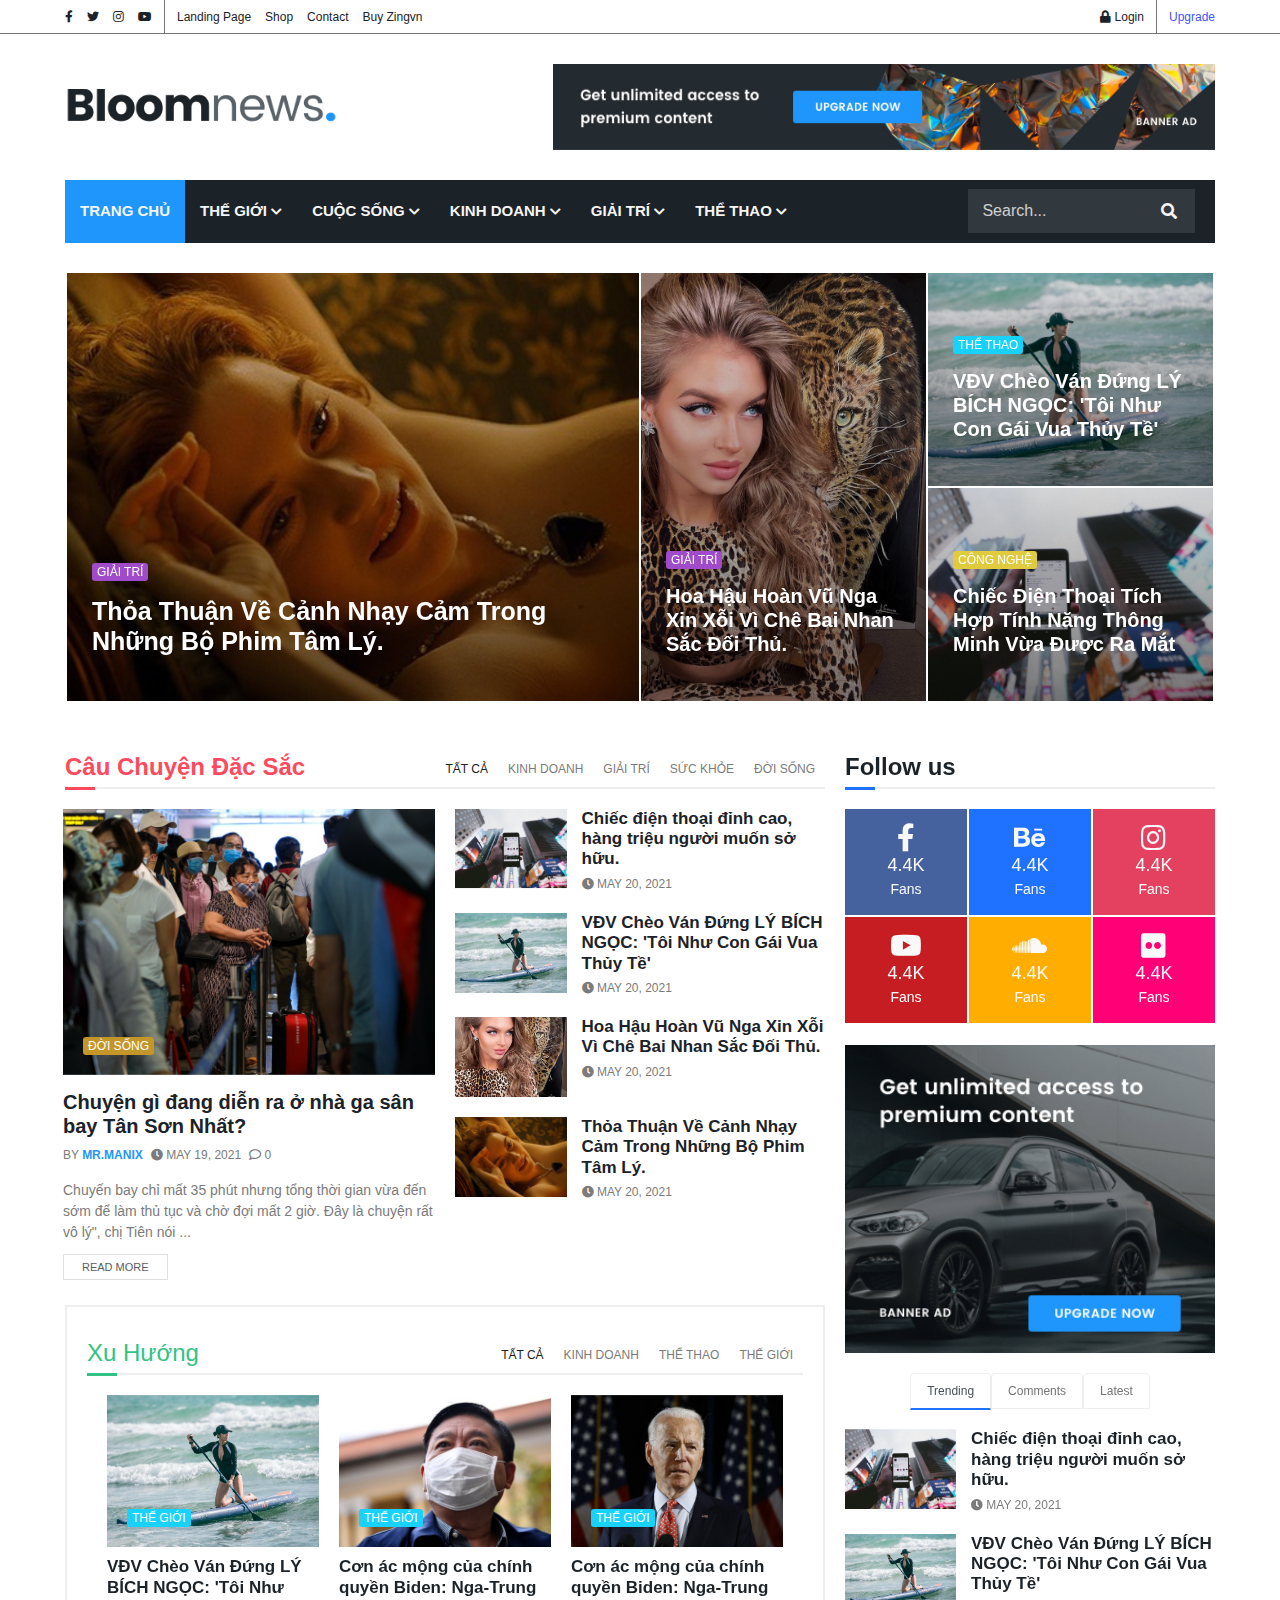
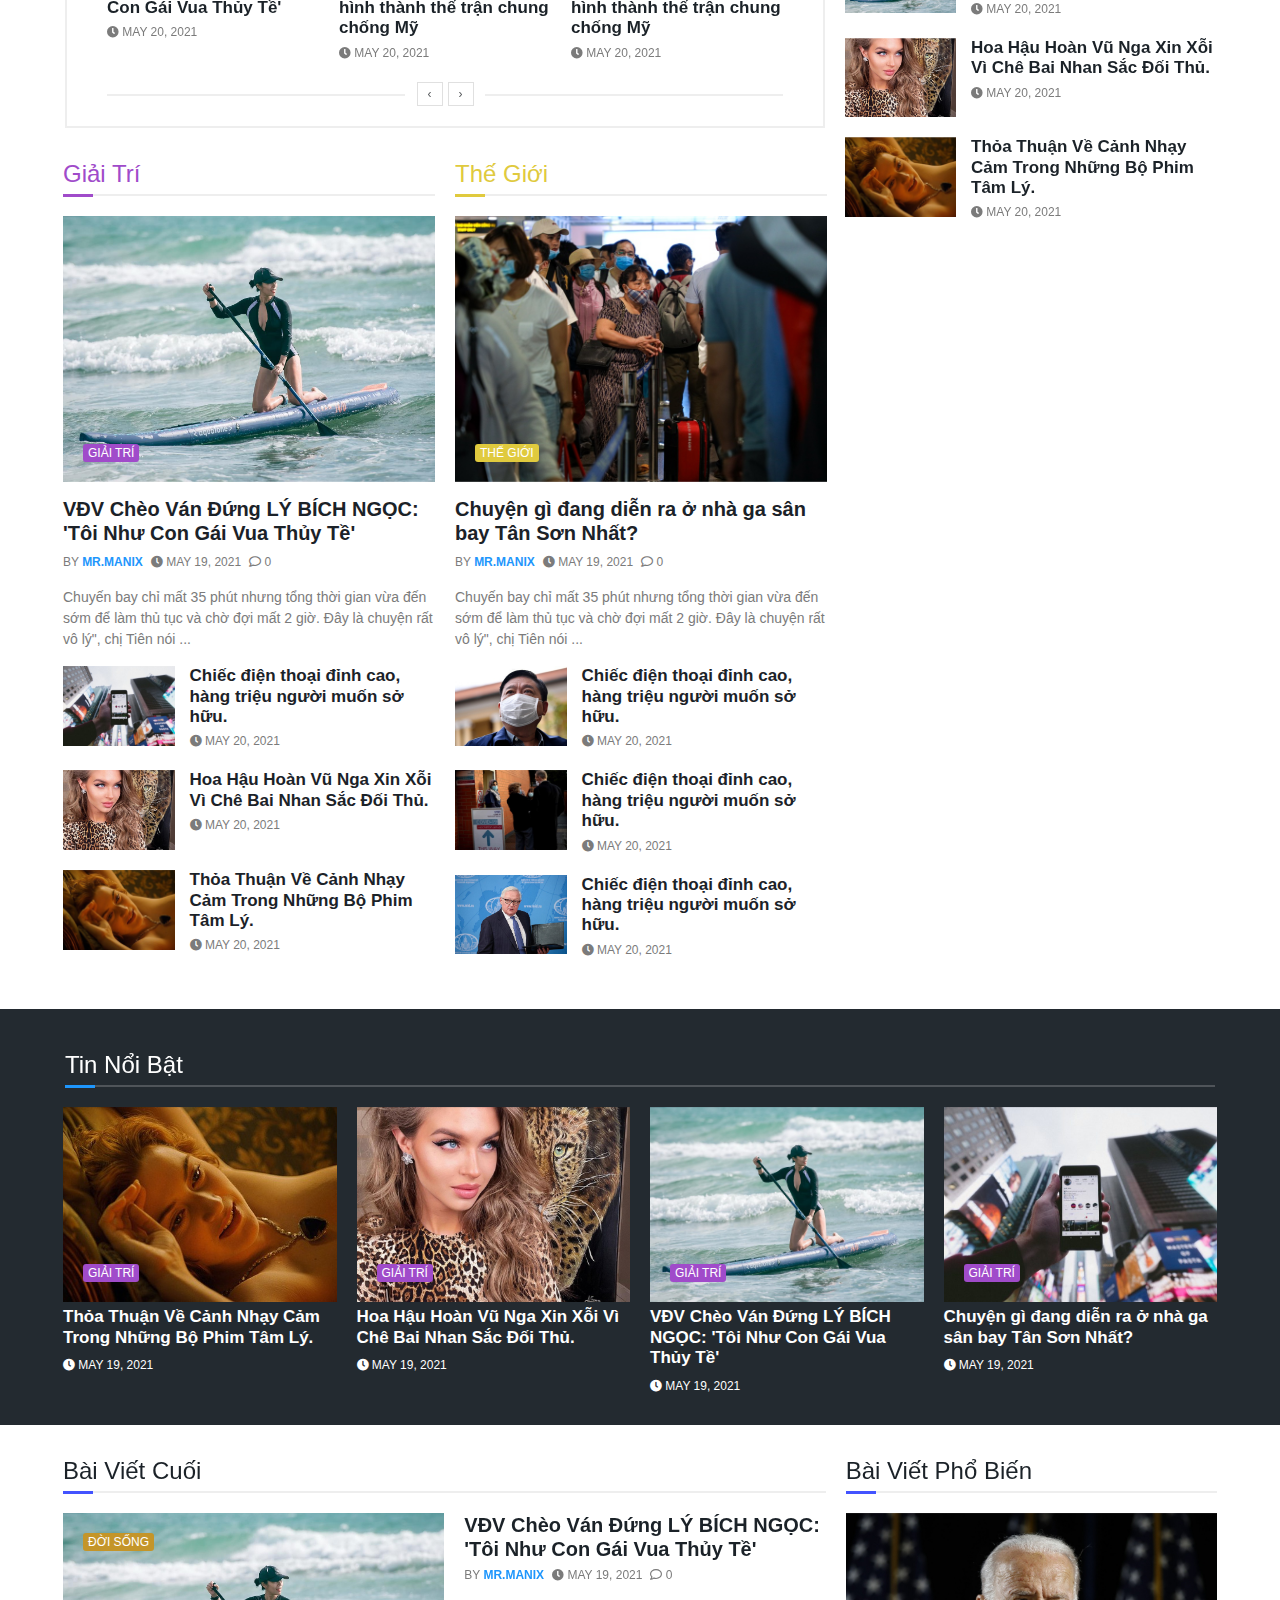
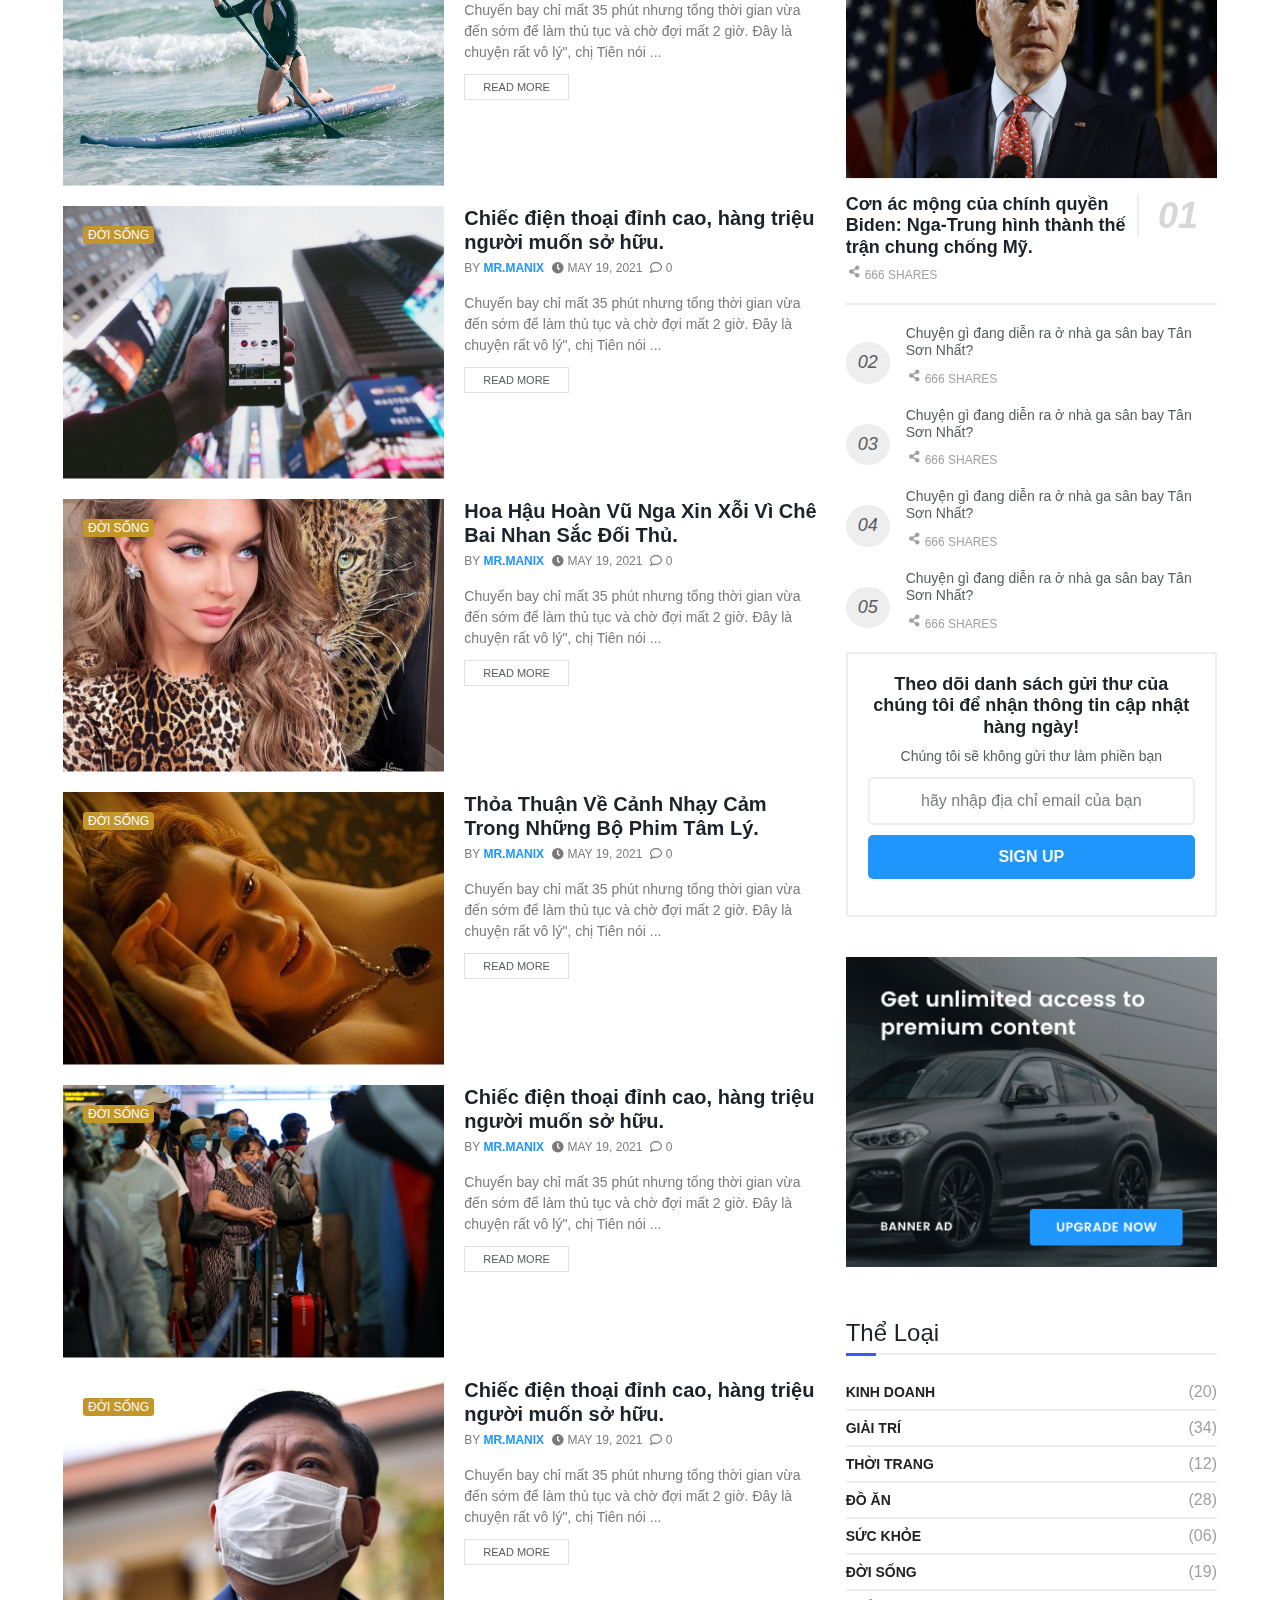
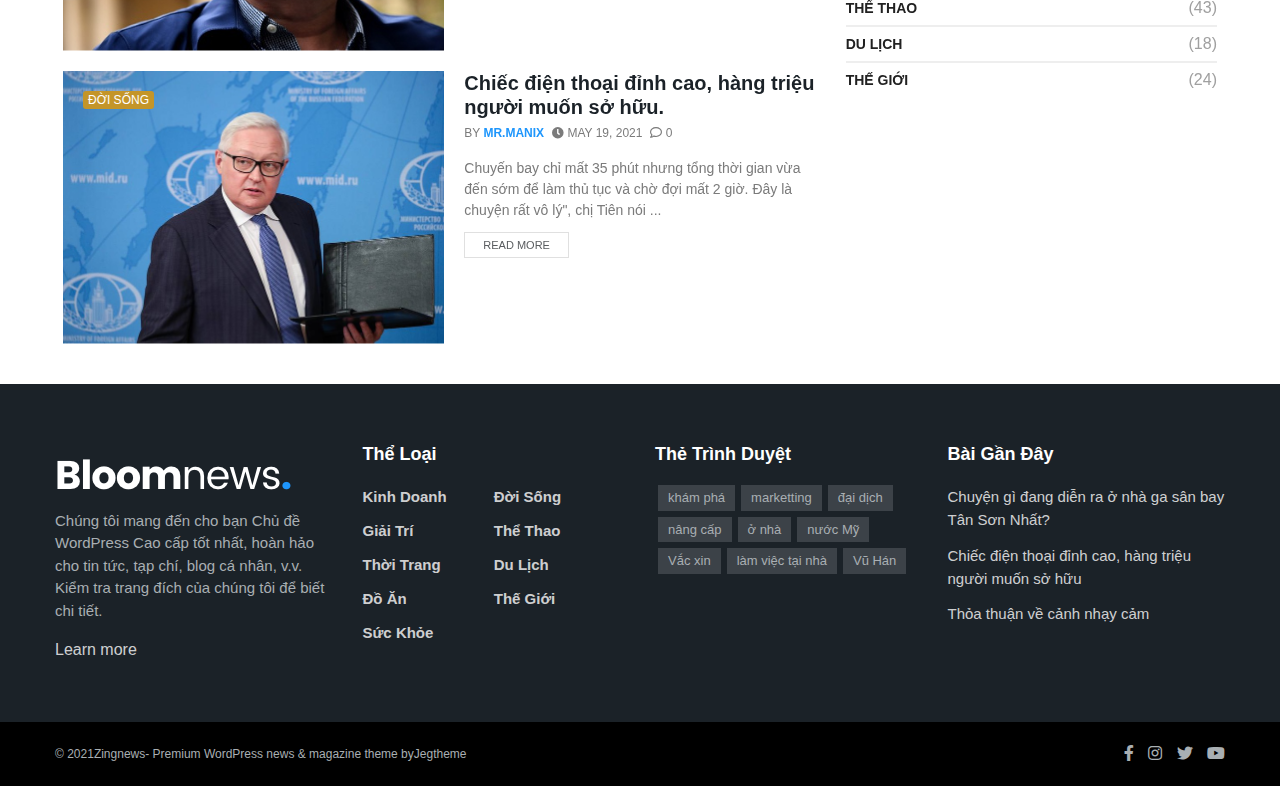
<file: index.html>
<html lang="en">
<head>
    <meta charset="UTF-8">
    <meta http-equiv="X-UA-Compatible" content="IE=edge">
    <meta name="viewport" content="width=device-width, initial-scale=1.0">
    <title>Document</title>
    <link rel="stylesheet" href="css/all.min.css">
    <link rel="stylesheet" href="css/bootstrap.min.css">
    <link rel="stylesheet" href="css/jquery.fancybox.min.css">
    <link rel="stylesheet" href="css/owl.carousel.min.css">
    <link rel="stylesheet" href="css/style.css">
    <link rel="stylesheet" href="css/reponsive.css">

</head>
<body>
    <header class="header">
        <div class="top-header">
            <div class="container">
                <div class="row">
                    <div class="top-menu d-flex justify-content-between  align-items-center">
                        <div class="col-lg-6">
                            <div class="d-flex">
                                <div class="list-icon-menu d-flex align-items-center">
                                    <a href="https://www.facebook.com/" target="_blank">
                                        <i class="fab fa-facebook-f"></i>
                                    </a>
                                    <a href="https://www.twitter.com/" target="_blank">
                                        <i class="fab fa-twitter"></i>
                                    </a>
                                    <a href="https://www.instagram.com/" target="_blank">
                                        <i class="fab fa-instagram"></i>
                                    </a>
                                    <a href="https://www.youtube.com/" target="_blank">
                                        <i class="fab fa-youtube"></i>
                                    </a>
                                </div>
                                <div class="menu-list d-flex">
                                    <ul class="nav-menu d-flex align-items-center">
                                        <li>
                                            <a href="#">Landing Page</a>
                                        </li>
                                        <li>
                                            <a href="#">Shop</a>
                                        </li>
                                        <li>
                                            <a href="#">Contact</a>
                                        </li>
                                        <li>
                                            <a href="#">Buy Zingvn</a>
                                        </li>
                                    </ul>
                                </div>
                            </div>
                        </div>
                        <div class="col-lg-6">
                            <div class="menu-left d-flex">
                                <div class="login d-flex align-items-center">
                                    <a href="#">
                                        <i class="fas fa-lock"></i><span> Login</span>
                                    </a>
                                </div>
                                <div class="upgrade d-flex align-items-center">
                                    <a href="#">Upgrade</a>
                                </div>
                            </div>
                        </div>
                    </div>
                </div>
            </div>
        </div>
        <div class="header-menu">
            <div class="container">
                <div class="row">
                    <div class="mid-header d-flex justify-content-between align-items-center">
                        <div class="col-lg-3">
                            <div class="logo">
                                <a href="index.html"><img src="images/logo.png" alt="logo"></a>
                            </div>
                        </div>
                        <div class="col-lg-7">
                            <div class="ad-header">
                                <a href="#"><img src="images/ad-header.jpg" alt="ad"></a>
                            </div>
                        </div>
                    </div>
                </div>
            </div>
            <div class="container">
                <div class="row">
                  <div class="col-lg-12">
                    <nav class="navbar navbar-expand-lg navbar-light">
                        <div class="container-fluid d-flex align-items-center">
                          <button class="navbar-toggler" type="button" data-bs-toggle="collapse" data-bs-target="#navbarSupportedContent" aria-controls="navbarSupportedContent" aria-expanded="false" aria-label="Toggle navigation">
                            <span><i class="fas fa-bars icon-mb"></i></span>
                          </button>
                          <a class="navbar-brand" href="index.html">
                            <img src="images/logo_footer.png" alt="logo-mb">
                          </a>
                          <button class="navbar-toggler" type="button" data-bs-toggle="collapse" data-bs-target="#search" aria-controls="search" aria-expanded="false" aria-label="Toggle navigation">
                            <span><i class="fas fa-search icon-mb"></i></span>
                          </button>
                          <div class="overlay-menu">
                          </div>
                          <div class="close-menu">
                            <i class="fas fa-times"></i>
                          </div>
                            <div class="collapse navbar-collapse menu-mb" id="navbarSupportedContent">
                              <ul class=" navbar-nav me-auto mb-2 mb-lg-0">
                                <li class="nav-item">
                                  <a class="nav-link active" aria-current="page" href="#">TRANG CHỦ</a>
                                </li>
                                <li class="nav-item drop-down">
                                  <a class="nav-link" href="#" id="navbarDropdown" role="button" data-bs-toggle="dropdown" aria-expanded="false">
                                    <span>THẾ GIỚI </span><i class="fas fa-chevron-down"></i>
                                  </a>
                                  <div class="sub-menu">
                                    <div class="owl-carousel owl-menu  owl-theme">
                                      <div class="item">
                                          <a href="#" class="paddinga"><img src="images/news-02.jpg" alt=""></a>
                                          <a href="#">
                                            Cơn ác mộng của chính quyền Biden: Nga-Trung hình thành thế trận chung chống Mỹ.
                                          </a>
                                      </div> 
                                      <div class="item">
                                        <a href="#" class="paddinga"><img src="images/news-1.jpg" alt=""></a>
                                        <a href="#">
                                          Nga cảnh báo phương Tây biến Ukraine thành 'thùng thuốc súng'
                                        </a>
                                      </div>
                                      <div class="item">
                                        <a href="#" class="paddinga"><img src="images/news-03.jpg" alt=""></a>
                                        <a href="#">
                                          Phát hiện mới về bệnh nhân Covid-19
                                        </a>
                                      </div>
                                      <div class="item">
                                        <a href="#" class="paddinga"><img src="images/news-04.jpg" alt=""></a>
                                        <a href="#">
                                          Tổng thống Biden ra lệnh rút toàn bộ quân Mỹ khỏi Afghanistan                                        </a>
                                        </a>
                                      </div>
                                      <div class="item">
                                        <a href="#" class="paddinga"><img src="images/news-08.jpg" alt=""></a>
                                        <a href="#">
                                          Nga cảnh báo phương Tây biến Ukraine thành 'thùng thuốc súng'
                                        </a>
                                      </div>
                                    </div>
                                </div>
                              </li>
                                <li class="nav-item drop-down">
                                  <a class="nav-link" href="#" id="navbarDropdown" role="button" data-bs-toggle="dropdown" aria-expanded="false">
                                    <span>CUỘC SỐNG </span><i class="fas fa-chevron-down"></i>
                                  </a>
                                  <div class="sub-menu">
                                    <div class="row">
                                      <div class="col-lg-10">
                                        <div class="d-flex align-items-start">
                                          <div class="row">
                                            <div class="col-lg-3">
                                              <div class="nav-sub-menu nav flex-column nav-pills me-3" id="v-pills-tab" role="tablist" aria-orientation="vertical">
                                                <button class="nav-link active" id="v-pills-all-tab" data-bs-toggle="pill" data-bs-target="#v-pills-all" type="button" role="tab" aria-controls="v-pills-all" aria-selected="true">TẤT CẢ</button>
                                                <button class="nav-link" id="v-pills-fashion-tab" data-bs-toggle="pill" data-bs-target="#v-pills-fashion" type="button" role="tab" aria-controls="v-pills-fashion" aria-selected="false">THỜI TRANG</button>
                                                <button class="nav-link" id="v-pills-food-tab" data-bs-toggle="pill" data-bs-target="#v-pills-food" type="button" role="tab" aria-controls="v-pills-food" aria-selected="false">ĐỒ ĂN</button>
                                                <button class="nav-link" id="v-pills-heath-tab" data-bs-toggle="pill" data-bs-target="#v-pills-heath" type="button" role="tab" aria-controls="v-pills-heath" aria-selected="false">SỨC KHỎE</button>
                                                <button class="nav-link" id="v-pills-travel-tab" data-bs-toggle="pill" data-bs-target="#v-pills-travel" type="button" role="tab" aria-controls="v-pills-travel" aria-selected="false">DU LỊCH</button>
                                              </div>
                                            </div>
                                            <div class="col-lg-9">
                                              <div class="tab-content" id="v-pills-tabContent">
                                                <div class="tab-pane fade show active" id="v-pills-all" role="tabpanel" aria-labelledby="v-pills-all-tab">
                                                  <div class="list-items">
                                                    <div class="row">
                                                    <div class="col-lg-4">
                                                      <div class="items-news">
                                                        <div class="news-img">
                                                          <a href="#" class="paddinga">
                                                            <img src="images/news-1.jpg" alt="">
                                                          </a>
                                                        </div>
                                                        <div class="news-title">
                                                          <a href="#">
                                                            Nga cảnh báo phương Tây biến Ukraine thành 'thùng thuốc súng'
                                                          </a>
                                                        </div>
                                                      </div>
                                                    </div>
                                                    <div class="col-lg-4">
                                                      <div class="items-news">
                                                        <div class="news-img">
                                                          <a href="#" class="paddinga">
                                                            <img src="images/news-02.jpg" alt="">
                                                          </a>
                                                        </div>
                                                        <div class="news-title">
                                                          <a href="#">
                                                            Cơn ác mộng của chính quyền Biden: Nga-Trung hình thành thế trận chung chống Mỹ.
                                                          </a>
                                                        </div>
                                                      </div>
                                                    </div>
                                                    <div class="col-lg-4">
                                                      <div class="items-news">
                                                        <div class="news-img">
                                                          <a href="#" class="paddinga">
                                                            <img src="images/news-03.jpg" alt="">
                                                          </a>
                                                        </div>
                                                        <div class="news-title">
                                                          <a href="#">
                                                            Nga cảnh báo phương Tây biến Ukraine thành 'thùng thuốc súng'
                                                          </a>
                                                        </div>
                                                      </div>
                                                    </div>
                                                    <div class="col-lg-4">
                                                      <div class="items-news">
                                                        <div class="news-img">
                                                          <a href="#" class="paddinga">
                                                            <img src="images/news-04.jpg" alt="">
                                                          </a>
                                                        </div>
                                                        <div class="news-title">
                                                          <a href="#">
                                                            Nga cảnh báo phương Tây biến Ukraine thành 'thùng thuốc súng'
                                                          </a>
                                                        </div>
                                                      </div>
                                                    </div>
                                                    <div class="col-lg-4">
                                                      <div class="items-news">
                                                        <div class="news-img">
                                                          <a href="#" class="paddinga">
                                                            <img src="images/news-08.jpg" alt="">
                                                          </a>
                                                        </div>
                                                        <div class="news-title">
                                                          <a href="#">
                                                            Nga cảnh báo phương Tây biến Ukraine thành 'thùng thuốc súng'
                                                          </a>
                                                        </div>
                                                      </div>
                                                    </div>
                                                    <div class="col-lg-4">
                                                      <div class="items-news">
                                                        <div class="news-img">
                                                          <a href="#" class="paddinga">
                                                            <img src="images/special-04.jpg" alt="">
                                                          </a>
                                                        </div>
                                                        <div class="news-title">
                                                          <a href="#">
                                                            Thỏa Thuận Về Cảnh Nhạy Cảm Trong Những Bộ Phim Tâm Lý.
                                                          </a>
                                                        </div>
                                                      </div>
                                                    </div>
                                                    </div>
                                                  </div>
                                              </div>
                                                <div class="tab-pane fade" id="v-pills-fashion" role="tabpanel" aria-labelledby="v-pills-fashion-tab">
                                                    <div class="list-items">
                                                      <div class="row">
                                                        <div class="col-lg-4">
                                                          <div class="items-news">
                                                            <div class="news-img">
                                                              <a href="#" class="paddinga">
                                                                <img src="images/news-1.jpg" alt="">
                                                              </a>
                                                            </div>
                                                            <div class="news-title">
                                                              <a href="#">
                                                                Nga cảnh báo phương Tây biến Ukraine thành 'thùng thuốc súng'
                                                              </a>
                                                            </div>
                                                          </div>
                                                        </div>
                                                        <div class="col-lg-4">
                                                          <div class="items-news">
                                                            <div class="news-img">
                                                              <a href="#" class="paddinga">
                                                                <img src="images/news-02.jpg" alt="">
                                                              </a>
                                                            </div>
                                                            <div class="news-title">
                                                              <a href="#">
                                                                Cơn ác mộng của chính quyền Biden: Nga-Trung hình thành thế trận chung chống Mỹ.
                                                              </a>
                                                            </div>
                                                          </div>
                                                        </div>
                                                        <div class="col-lg-4">
                                                          <div class="items-news">
                                                            <div class="news-img">
                                                              <a href="#" class="paddinga">
                                                                <img src="images/special-01.jpg" alt="">
                                                              </a>
                                                            </div>
                                                            <div class="news-title">
                                                              <a href="#">
                                                                Nga cảnh báo phương Tây biến Ukraine thành 'thùng thuốc súng'
                                                              </a>
                                                            </div>
                                                          </div>
                                                        </div>
                                                        <div class="col-lg-4">
                                                          <div class="items-news">
                                                            <div class="news-img">
                                                              <a href="#" class="paddinga">
                                                                <img src="images/special-02.jpg" alt="">
                                                              </a>
                                                            </div>
                                                            <div class="news-title">
                                                              <a href="#">
                                                                VĐV Chèo Ván Đứng LÝ BÍCH NGỌC: 'Tôi Như Con Gái Vua Thủy Tề'
                                                              </a>
                                                            </div>
                                                          </div>
                                                        </div>
                                                        <div class="col-lg-4">
                                                          <div class="items-news">
                                                            <div class="news-img">
                                                              <a href="#" class="paddinga">
                                                                <img src="images/special-04.jpg" alt="">
                                                              </a>
                                                            </div>
                                                            <div class="news-title">
                                                              <a href="#">
                                                                Thỏa Thuận Về Cảnh Nhạy Cảm Trong Những Bộ Phim Tâm Lý.
                                                              </a>
                                                            </div>
                                                          </div>
                                                        </div>
                                                        <div class="col-lg-4">
                                                          <div class="items-news">
                                                            <div class="news-img">
                                                              <a href="#" class="paddinga">
                                                                <img src="images/special-03.jpg" alt="">
                                                              </a>
                                                            </div>
                                                            <div class="news-title">
                                                              <a href="#">
                                                                Hoa Hậu Hoàn Vũ Nga Xin Xỗi Vì Chê Bai Nhan Sắc Đối Thủ.
                                                              </a>
                                                            </div>
                                                          </div>
                                                        </div>
                                                      </div>
                                                    </div>
                                                </div>
                                                <div class="tab-pane fade" id="v-pills-food" role="tabpanel" aria-labelledby="v-pills-food-tab">
                                                    <div class="list-items">
                                                      <div class="row">
                                                        <div class="col-lg-4">
                                                          <div class="items-news">
                                                            <div class="news-img">
                                                              <a href="#" class="paddinga">
                                                                <img src="images/news-08.jpg" alt="">
                                                              </a>
                                                            </div>
                                                            <div class="news-title">
                                                              <a href="#">
                                                                Nga cảnh báo phương Tây biến Ukraine thành 'thùng thuốc súng'
                                                              </a>
                                                            </div>
                                                          </div>
                                                        </div>
                                                        <div class="col-lg-4">
                                                          <div class="items-news">
                                                            <div class="news-img">
                                                              <a href="#" class="paddinga">
                                                                <img src="images/special-04.jpg" alt="">
                                                              </a>
                                                            </div>
                                                            <div class="news-title">
                                                              <a href="#">
                                                                Thỏa Thuận Về Cảnh Nhạy Cảm Trong Những Bộ Phim Tâm Lý.
                                                              </a>
                                                            </div>
                                                          </div>
                                                        </div>
                                                        <div class="col-lg-4">
                                                          <div class="items-news">
                                                            <div class="news-img">
                                                              <a href="#" class="paddinga">
                                                                <img src="images/news-1.jpg" alt="">
                                                              </a>
                                                            </div>
                                                            <div class="news-title">
                                                              <a href="#">
                                                                Nga cảnh báo phương Tây biến Ukraine thành 'thùng thuốc súng'
                                                              </a>
                                                            </div>
                                                          </div>
                                                        </div>
                                                        <div class="col-lg-4">
                                                          <div class="items-news">
                                                            <div class="news-img">
                                                              <a href="#" class="paddinga">
                                                                <img src="images/news-08.jpg" alt="">
                                                              </a>
                                                            </div>
                                                            <div class="news-title">
                                                              <a href="#">
                                                                Nga cảnh báo phương Tây biến Ukraine thành 'thùng thuốc súng'
                                                              </a>
                                                            </div>
                                                          </div>
                                                        </div>
                                                        <div class="col-lg-4">
                                                          <div class="items-news">
                                                            <div class="news-img">
                                                              <a href="#" class="paddinga">
                                                                <img src="images/special-03.jpg" alt="">
                                                              </a>
                                                            </div>
                                                            <div class="news-title">
                                                              <a href="#">
                                                                Hoa Hậu Hoàn Vũ Nga Xin Xỗi Vì Chê Bai Nhan Sắc Đối Thủ.
                                                              </a>
                                                            </div>
                                                          </div>
                                                        </div>
                                                        <div class="col-lg-4">
                                                          <div class="items-news">
                                                            <div class="news-img">
                                                              <a href="#" class="paddinga">
                                                                <img src="images/special-01.jpg" alt="">
                                                              </a>
                                                            </div>
                                                            <div class="news-title">
                                                              <a href="#">
                                                                Nga cảnh báo phương Tây biến Ukraine thành 'thùng thuốc súng'
                                                              </a>
                                                            </div>
                                                          </div>
                                                        </div>
                                                      </div>
                                                    </div>
                                                </div>
                                                  <div class="tab-pane fade" id="v-pills-heath" role="tabpanel" aria-labelledby="v-pills-heath-tab">
                                                    <div class="list-items">
                                                      <div class="row">
                                                        <div class="col-lg-4">
                                                          <div class="items-news">
                                                            <div class="news-img">
                                                              <a href="#" class="paddinga">
                                                                <img src="images/special-02.jpg" alt="">
                                                              </a>
                                                            </div>
                                                            <div class="news-title">
                                                              <a href="#">
                                                                VĐV Chèo Ván Đứng LÝ BÍCH NGỌC: 'Tôi Như Con Gái Vua Thủy Tề'
                                                              </a>
                                                            </div>
                                                          </div>
                                                        </div>
                                                        <div class="col-lg-4">
                                                          <div class="items-news">
                                                            <div class="news-img">
                                                              <a href="#" class="paddinga">
                                                                <img src="images/special-03.jpg" alt="">
                                                              </a>
                                                            </div>
                                                            <div class="news-title">
                                                              <a href="#">
                                                                Hoa Hậu Hoàn Vũ Nga Xin Xỗi Vì Chê Bai Nhan Sắc Đối Thủ.
                                                              </a>
                                                            </div>
                                                          </div>
                                                        </div>
                                                        <div class="col-lg-4">
                                                          <div class="items-news">
                                                            <div class="news-img">
                                                              <a href="#" class="paddinga">
                                                                <img src="images/special-04.jpg" alt="">
                                                              </a>
                                                            </div>
                                                            <div class="news-title">
                                                              <a href="#">
                                                                Thỏa Thuận Về Cảnh Nhạy Cảm Trong Những Bộ Phim Tâm Lý.
                                                              </a>
                                                            </div>
                                                          </div>
                                                        </div>
                                                        <div class="col-lg-4">
                                                          <div class="items-news">
                                                            <div class="news-img">
                                                              <a href="#" class="paddinga">
                                                                <img src="images/special-01.jpg" alt="">
                                                              </a>
                                                            </div>
                                                            <div class="news-title">
                                                              <a href="#">
                                                                Nga cảnh báo phương Tây biến Ukraine thành 'thùng thuốc súng'
                                                              </a>
                                                            </div>
                                                          </div>
                                                        </div>
                                                        <div class="col-lg-4">
                                                          <div class="items-news">
                                                            <div class="news-img">
                                                              <a href="#" class="paddinga">
                                                                <img src="images/news-03.jpg" alt="">
                                                              </a>
                                                            </div>
                                                            <div class="news-title">
                                                              <a href="#">
                                                                Nga cảnh báo phương Tây biến Ukraine thành 'thùng thuốc súng'
                                                              </a>
                                                            </div>
                                                          </div>
                                                        </div>
                                                        <div class="col-lg-4">
                                                          <div class="items-news">
                                                            <div class="news-img">
                                                              <a href="#" class="paddinga">
                                                                <img src="images/news-08.jpg" alt="">
                                                              </a>
                                                            </div>
                                                            <div class="news-title">
                                                              <a href="#">
                                                                Nga cảnh báo phương Tây biến Ukraine thành 'thùng thuốc súng'
                                                              </a>
                                                            </div>
                                                          </div>
                                                        </div>
                                                      </div>
                                                    </div>
                                                </div>
                                                <div class="tab-pane fade" id="v-pills-travel" role="tabpanel" aria-labelledby="v-pills-travel-tab">
                                                  <div class="list-items">
                                                    <div class="row">
                                                      <div class="col-lg-4">
                                                        <div class="items-news">
                                                          <div class="news-img">
                                                            <a href="#" class="paddinga">
                                                              <img src="images/news-1.jpg" alt="">
                                                            </a>
                                                          </div>
                                                          <div class="news-title">
                                                            <a href="#">
                                                              Nga cảnh báo phương Tây biến Ukraine thành 'thùng thuốc súng'
                                                            </a>
                                                          </div>
                                                        </div>
                                                      </div>
                                                      <div class="col-lg-4">
                                                        <div class="items-news">
                                                          <div class="news-img">
                                                            <a href="#" class="paddinga">
                                                              <img src="images/news-04.jpg" alt="">
                                                            </a>
                                                          </div>
                                                          <div class="news-title">
                                                            <a href="#">
                                                              Nga cảnh báo phương Tây biến Ukraine thành 'thùng thuốc súng'
                                                            </a>
                                                          </div>
                                                        </div>
                                                      </div>
                                                      <div class="col-lg-4">
                                                        <div class="items-news">
                                                          <div class="news-img">
                                                            <a href="#" class="paddinga">
                                                              <img src="images/news-02.jpg" alt="">
                                                            </a>
                                                          </div>
                                                          <div class="news-title">
                                                            <a href="#">
                                                              Cơn ác mộng của chính quyền Biden: Nga-Trung hình thành thế trận chung chống Mỹ.
                                                            </a>
                                                          </div>
                                                        </div>
                                                      </div>
                                                      <div class="col-lg-4">
                                                        <div class="items-news">
                                                          <div class="news-img">
                                                            <a href="#" class="paddinga">
                                                              <img src="images/news-03.jpg" alt="">
                                                            </a>
                                                          </div>
                                                          <div class="news-title">
                                                            <a href="#">
                                                              Nga cảnh báo phương Tây biến Ukraine thành 'thùng thuốc súng'
                                                            </a>
                                                          </div>
                                                        </div>
                                                      </div>
                                                      <div class="col-lg-4">
                                                        <div class="items-news">
                                                          <div class="news-img">
                                                            <a href="#" class="paddinga">
                                                              <img src="images/news-08.jpg" alt="">
                                                            </a>
                                                          </div>
                                                          <div class="news-title">
                                                            <a href="#">
                                                              Nga cảnh báo phương Tây biến Ukraine thành 'thùng thuốc súng'
                                                            </a>
                                                          </div>
                                                        </div>
                                                      </div>
                                                      <div class="col-lg-4">
                                                        <div class="items-news">
                                                          <div class="news-img">
                                                            <a href="#" class="paddinga">
                                                              <img src="images/special-01.jpg" alt="">
                                                            </a>
                                                          </div>
                                                          <div class="news-title">
                                                            <a href="#">
                                                              Nga cảnh báo phương Tây biến Ukraine thành 'thùng thuốc súng'
                                                            </a>
                                                          </div>
                                                        </div>
                                                      </div>
                                                    </div>
                                                  </div>
                                              </div>
                                              </div>
                                            </div>
                                          </div>
                                        </div>
                                      </div>
                                      <div class="col-lg-2">
                                        <div class="tag-trend">
                                          <h3>TRENDDING TAGS</h3>
                                          <ul>
                                            <li>
                                              <a href="#">Vắc xin</a>
                                            </li>
                                            <li>
                                              <a href="#">Đại dịch</a>
                                            </li>
                                            <li>
                                              <a href="#">Khám phá Bali</a>
                                            </li>
                                            <li>
                                              <a href="#">Làm ở nhà</a>
                                            </li>
                                            <li>
                                              <a href="#">Ở nhà</a>
                                            </li>
                                          </ul>
                                        </div>
                                      </div>
                                    </div>
                                </li>
                                <li class="nav-item drop-down">
                                  <a class="nav-link" href="#" id="navbarDropdown" role="button" data-bs-toggle="dropdown" aria-expanded="false">
                                    <span>KINH DOANH </span><i class="fas fa-chevron-down"></i>
                                  </a>
                                  <div class="sub-menu">
                                    <div class="row">
                                      <div class="col-lg-10">
                                        <div class="list-items space">
                                          <div class="row">
                                          <div class="col-lg-4">
                                            <div class="items-news">
                                              <div class="news-img">
                                                <a href="#" class="paddinga">
                                                  <img src="images/news-1.jpg" alt="">
                                                </a>
                                              </div>
                                              <div class="news-title">
                                                <a href="#">
                                                  Nga cảnh báo phương Tây biến Ukraine thành 'thùng thuốc súng'
                                                </a>
                                              </div>
                                            </div>
                                          </div>
                                          <div class="col-lg-4">
                                            <div class="items-news">
                                              <div class="news-img">
                                                <a href="#" class="paddinga">
                                                  <img src="images/news-04.jpg" alt="">
                                                </a>
                                              </div>
                                              <div class="news-title">
                                                <a href="#">
                                                  Nga cảnh báo phương Tây biến Ukraine thành 'thùng thuốc súng'
                                                </a>
                                              </div>
                                            </div>
                                          </div>
                                          <div class="col-lg-4">
                                            <div class="items-news">
                                              <div class="news-img">
                                                <a href="#" class="paddinga">
                                                  <img src="images/news-02.jpg" alt="">
                                                </a>
                                              </div>
                                              <div class="news-title">
                                                <a href="#">
                                                  Cơn ác mộng của chính quyền Biden: Nga-Trung hình thành thế trận chung chống Mỹ.
                                                </a>
                                              </div>
                                            </div>
                                          </div>
                                          <div class="col-lg-4">
                                            <div class="items-news">
                                              <div class="news-img">
                                                <a href="#" class="paddinga">
                                                  <img src="images/special-02.jpg" alt="">
                                                </a>
                                              </div>
                                              <div class="news-title">
                                                <a href="#">
                                                  VĐV Chèo Ván Đứng LÝ BÍCH NGỌC: 'Tôi Như Con Gái Vua Thủy Tề'
                                                </a>
                                              </div>
                                            </div>
                                          </div>
                                          <div class="col-lg-4">
                                            <div class="items-news">
                                              <div class="news-img">
                                                <a href="#" class="paddinga">
                                                  <img src="images/special-04.jpg" alt="">
                                                </a>
                                              </div>
                                              <div class="news-title">
                                                <a href="#">
                                                  Thỏa Thuận Về Cảnh Nhạy Cảm Trong Những Bộ Phim Tâm Lý.
                                                </a>
                                              </div>
                                            </div>
                                          </div>
                                          <div class="col-lg-4">
                                            <div class="items-news">
                                              <div class="news-img">
                                                <a href="#" class="paddinga">
                                                  <img src="images/special-01.jpg" alt="">
                                                </a>
                                              </div>
                                              <div class="news-title">
                                                <a href="#">
                                                  Nga cảnh báo phương Tây biến Ukraine thành 'thùng thuốc súng'
                                                </a>
                                              </div>
                                            </div>
                                          </div>
                                          </div>
                                        </div>
                                      </div>
                                      <div class="col-lg-2">
                                        <div class="tag-trend">
                                          <h3>TRENDDING TAGS</h3>
                                          <ul>
                                            <li>
                                              <a href="#">Vắc xin</a>
                                            </li>
                                            <li>
                                              <a href="#">Đại dịch</a>
                                            </li>
                                            <li>
                                              <a href="#">Khám phá Bali</a>
                                            </li>
                                            <li>
                                              <a href="#">Làm ở nhà</a>
                                            </li>
                                            <li>
                                              <a href="#">Ở nhà</a>
                                            </li>
                                          </ul>
                                        </div>
                                      </div>
                                    </div>
                                  </div>
                                </li>
                                <li class="nav-item drop-down">
                                  <a class="nav-link" href="#" id="navbarDropdown" role="button" data-bs-toggle="dropdown" aria-expanded="false">
                                    <span>GIẢI TRÍ </span><i class="fas fa-chevron-down"></i>
                                  </a>
                                  <div class="sub-menu">
                                    <div class="row">
                                      <div class="col-lg-10">
                                        <div class="list-items space">
                                          <div class="row">
                                          <div class="col-lg-4">
                                            <div class="items-news">
                                              <div class="news-img">
                                                <a href="#" class="paddinga">
                                                  <img src="images/special-01.jpg" alt="">
                                                </a>
                                              </div>
                                              <div class="news-title">
                                                <a href="#">
                                                  Nga cảnh báo phương Tây biến Ukraine thành 'thùng thuốc súng'
                                                </a>
                                              </div>
                                            </div>
                                          </div>
                                          <div class="col-lg-4">
                                            <div class="items-news">
                                              <div class="news-img">
                                                <a href="#" class="paddinga">
                                                  <img src="images/news-02.jpg" alt="">
                                                </a>
                                              </div>
                                              <div class="news-title">
                                                <a href="#">
                                                  Cơn ác mộng của chính quyền Biden: Nga-Trung hình thành thế trận chung chống Mỹ.
                                                </a>
                                              </div>
                                            </div>
                                          </div>
                                          <div class="col-lg-4">
                                            <div class="items-news">
                                              <div class="news-img">
                                                <a href="#" class="paddinga">
                                                  <img src="images/news-04.jpg" alt="">
                                                </a>
                                              </div>
                                              <div class="news-title">
                                                <a href="#">
                                                  Nga cảnh báo phương Tây biến Ukraine thành 'thùng thuốc súng'
                                                </a>
                                              </div>
                                            </div>
                                          </div>
                                          <div class="col-lg-4">
                                            <div class="items-news">
                                              <div class="news-img">
                                                <a href="#" class="paddinga">
                                                  <img src="images/news-08.jpg" alt="">
                                                </a>
                                              </div>
                                              <div class="news-title">
                                                <a href="#">
                                                  Nga cảnh báo phương Tây biến Ukraine thành 'thùng thuốc súng'
                                                </a>
                                              </div>
                                            </div>
                                          </div>
                                          <div class="col-lg-4">
                                            <div class="items-news">
                                              <div class="news-img">
                                                <a href="#" class="paddinga">
                                                  <img src="images/special-01.jpg" alt="">
                                                </a>
                                              </div>
                                              <div class="news-title">
                                                <a href="#">
                                                  Nga cảnh báo phương Tây biến Ukraine thành 'thùng thuốc súng'
                                                </a>
                                              </div>
                                            </div>
                                          </div>
                                          <div class="col-lg-4">
                                            <div class="items-news">
                                              <div class="news-img">
                                                <a href="#" class="paddinga">
                                                  <img src="images/special-02.jpg" alt="">
                                                </a>
                                              </div>
                                              <div class="news-title">
                                                <a href="#">
                                                  VĐV Chèo Ván Đứng LÝ BÍCH NGỌC: 'Tôi Như Con Gái Vua Thủy Tề'
                                                </a>
                                              </div>
                                            </div>
                                          </div>
                                          </div>
                                        </div>
                                      </div>
                                      <div class="col-lg-2">
                                        <div class="tag-trend">
                                          <h3>TRENDDING TAGS</h3>
                                          <ul>
                                            <li>
                                              <a href="#">Vắc xin</a>
                                            </li>
                                            <li>
                                              <a href="#">Đại dịch</a>
                                            </li>
                                            <li>
                                              <a href="#">Khám phá Bali</a>
                                            </li>
                                            <li>
                                              <a href="#">Làm ở nhà</a>
                                            </li>
                                            <li>
                                              <a href="#">Ở nhà</a>
                                            </li>
                                          </ul>
                                        </div>
                                      </div>
                                    </div>
                                  </div>
                                </li>
                                <li class="nav-item drop-down">
                                  <a class="nav-link" href="#" id="navbarDropdown" role="button" data-bs-toggle="dropdown" aria-expanded="false">
                                    <span>THỂ THAO </span><i class="fas fa-chevron-down"></i>
                                  </a>
                                  <div class="sub-menu">
                                    <div class="row">
                                      <div class="col-lg-10">
                                        <div class="list-items space">
                                          <div class="row">
                                          <div class="col-lg-4">
                                            <div class="items-news">
                                              <div class="news-img">
                                                <a href="#" class="paddinga">
                                                  <img src="images/special-03.jpg" alt="">
                                                </a>
                                              </div>
                                              <div class="news-title">
                                                <a href="#">
                                                  Hoa Hậu Hoàn Vũ Nga Xin Xỗi Vì Chê Bai Nhan Sắc Đối Thủ.
                                                </a>
                                              </div>
                                            </div>
                                          </div>
                                          <div class="col-lg-4">
                                            <div class="items-news">
                                              <div class="news-img">
                                                <a href="#" class="paddinga">
                                                  <img src="images/special-04.jpg" alt="">
                                                </a>
                                              </div>
                                              <div class="news-title">
                                                <a href="#">
                                                  Thỏa Thuận Về Cảnh Nhạy Cảm Trong Những Bộ Phim Tâm Lý.
                                                </a>
                                              </div>
                                            </div>
                                          </div>
                                          <div class="col-lg-4">
                                            <div class="items-news">
                                              <div class="news-img">
                                                <a href="#" class="paddinga">
                                                  <img src="images/special-01.jpg" alt="">
                                                </a>
                                              </div>
                                              <div class="news-title">
                                                <a href="#">
                                                  Nga cảnh báo phương Tây biến Ukraine thành 'thùng thuốc súng'
                                                </a>
                                              </div>
                                            </div>
                                          </div>
                                          <div class="col-lg-4">
                                            <div class="items-news">
                                              <div class="news-img">
                                                <a href="#" class="paddinga">
                                                  <img src="images/special-02.jpg" alt="">
                                                </a>
                                              </div>
                                              <div class="news-title">
                                                <a href="#">
                                                  VĐV Chèo Ván Đứng LÝ BÍCH NGỌC: 'Tôi Như Con Gái Vua Thủy Tề'
                                                </a>
                                              </div>
                                            </div>
                                          </div>
                                          <div class="col-lg-4">
                                            <div class="items-news">
                                              <div class="news-img">
                                                <a href="#" class="paddinga">
                                                  <img src="images/news-08.jpg" alt="">
                                                </a>
                                              </div>
                                              <div class="news-title">
                                                <a href="#">
                                                  Nga cảnh báo phương Tây biến Ukraine thành 'thùng thuốc súng'
                                                </a>
                                              </div>
                                            </div>
                                          </div>
                                          <div class="col-lg-4">
                                            <div class="items-news">
                                              <div class="news-img">
                                                <a href="#" class="paddinga">
                                                  <img src="images/news-04.jpg" alt="">
                                                </a>
                                              </div>
                                              <div class="news-title">
                                                <a href="#">
                                                  Nga cảnh báo phương Tây biến Ukraine thành 'thùng thuốc súng'
                                                </a>
                                              </div>
                                            </div>
                                          </div>
                                          </div>
                                        </div>
                                      </div>
                                      <div class="col-lg-2">
                                        <div class="tag-trend">
                                          <h3>TRENDDING TAGS</h3>
                                          <ul>
                                            <li>
                                              <a href="#">Vắc xin</a>
                                            </li>
                                            <li>
                                              <a href="#">Đại dịch</a>
                                            </li>
                                            <li>
                                              <a href="#">Khám phá Bali</a>
                                            </li>
                                            <li>
                                              <a href="#">Làm ở nhà</a>
                                            </li>
                                            <li>
                                              <a href="#">Ở nhà</a>
                                            </li>
                                          </ul>
                                        </div>
                                      </div>
                                    </div>
                                  </div>
                                </li>
                              </ul>
                              <div id="search">
                                <form class="d-flex search align-items-center">
                                  <input class="input-search" type="search" placeholder=" Search..." aria-label="Search">
                                  <button class="btn icon-search" type="submit">
                                      <i class="fa fa-search"></i>
                                  </button>
                                </form>
                              </div>
                            </div>
                        </div>
                      </nav>
                  </div>
                </div>
            </div>
        </div>
    </header>
    <div class="content">
      <div class="container">
        <div class="row">
            <div class="content-mid">
            <div class="special-posts">
              <div class="special-news-list d-flex flex-wrap">
                <div class="special-news">
                  <div class="special-items d-flex">
                    <a href="post-detail.html" class="items-a">
                      <div class="items">
                        <div class="items-img">
                          <img src="images/special-04.jpg" alt="pic1">
                        </div>
                        <div class="title-spec">
                          <div class="title-cata">
                          <div href="#" class="entertainment">GIẢI TRÍ</div>
                          </div>
                          <div class="title-spec-top special-t">
                            <h2>
                              Thỏa Thuận Về Cảnh Nhạy Cảm Trong Những Bộ Phim Tâm Lý.
                            </h2>
                          </div>
                          <div class="title-spec-bot d-flex">
                            <div class="by">
                              <p>BY: <span>MR.MANIX</span></p>
                            </div>
                            <div class="time">
                              <p><i class="fas fa-clock"></i> OCTOBER 10,2020</p>
                            </div>
                          </div>
                        </div>
                      </div>
                    </a>
                  </div>
                </div>
                <div class="special-news scroll-right d-flex">
                  <div class="special-items scroll-x haftwid">
                    <a href="post-detail.html">
                      <div class="items">
                        <div class="items-img">
                          <img src="images/special-03.jpg" alt="pic2">
                        </div>
                        <div class="title-spec">
                          <div class="title-cata">
                          <div href="#" class="entertainment">GIẢI TRÍ</div>
                          </div>
                          <div class="title-spec-top">
                            <h2>
                              Hoa Hậu Hoàn Vũ Nga Xin Xỗi Vì Chê Bai Nhan Sắc Đối Thủ.
                            </h2>
                          </div>
                          <div class="title-spec-bot d-flex">
                            <div class="time">
                              <p><i class="fas fa-clock"></i> OCTOBER 10,2020</p>
                            </div>
                          </div>
                        </div>
                      </div>
                    </a>
                  </div>
                  <div class="haftwid d-flex scroll-small flex-wrap">
                    <div class="special-items scroll-2 hafthei">
                      <a href="post-detail.html">
                        <div class="items">
                          <div class="items-img">
                            <img src="images/special-02.jpg" alt="pic3">
                          </div>
                          <div class="title-spec">
                            <div class="title-cata">
                            <div href="#" class="heath">THỂ THAO</div>
                            </div>
                            <div class="title-spec-top">
                              <h2>
                                VĐV Chèo Ván Đứng LÝ BÍCH NGỌC: 'Tôi Như Con Gái Vua Thủy Tề'
                              </h2>
                            </div>
                            <div class="title-spec-bot d-flex">
                              <div class="time">
                                <p><i class="fas fa-clock"></i> OCTOBER 10,2020</p>
                              </div>
                            </div>
                          </div>
                        </div>
                      </a>
                    </div>
                    <div class="special-items scroll-2 hafthei">
                      <a href="post-detail.html">
                        <div class="items">
                          <div class="items-img">
                            <img src="images/special-01.jpg" alt="pic4">
                          </div>
                          <div class="title-spec">
                            <div class="title-cata">
                            <div href="#" class="travel">CÔNG NGHỆ</div>
                            </div>
                            <div class="title-spec-top">
                              <h2>
                                Chiếc Điện Thoại Tích Hợp Tính Năng Thông Minh Vừa Được Ra Mắt
                              </h2>
                            </div>
                            <div class="title-spec-bot d-flex">
                              <div class="time">
                                <p><i class="fas fa-clock"></i> OCTOBER 10,2020</p>
                              </div>
                            </div>
                          </div>
                        </div>
                      </a>
                    </div>
                  </div>
                </div>
              </div>
            </div>
            <div class="stories">
                <div class="row">
                  <div class="col-lg-8">
                    <div class="featured">
                      <div class="menu-stories">
                        <nav class="navbar navbar-expand-lg navbar-light bg-light">
                          <div class="container-fluid" style="background-color: white">
                            <span class="navbar-brand stories-menu">Câu Chuyện Đặc Sắc</span>
                            <div class="collapse">
                              <ul class="navbar-nav menu-list-stories nav nav-tabs" id="myTab" role="tablist">
                                <li class="nav-item" role="presentation">
                                  <a class="nav-link items-stories active" id="all-f-tab" data-bs-toggle="tab" data-bs-target="#all-f" role="tab" aria-controls="all-f" aria-selected="true">TẤT CẢ</a>
                                </li>
                                <li class="nav-item" role="presentation">
                                  <a class="nav-link items-stories" href="#" id="b-f-tab" data-bs-toggle="tab" data-bs-target="#b-f" role="tab" aria-controls="b-f" aria-selected="false">KINH DOANH</a>
                                </li>
                                <li class="nav-item" role="presentation">
                                  <a class="nav-link items-stories" href="#" id="enter-f-tab" data-bs-toggle="tab" data-bs-target="#enter-f" role="tab" aria-controls="enter-f" aria-selected="false">GIẢI TRÍ</a>
                                </li>
                                <li class="nav-item" role="presentation">
                                  <a class="nav-link items-stories" href="#" id="h-f-tab" data-bs-toggle="tab" data-bs-target="#h-f" role="tab" aria-controls="h-f" aria-selected="false">SỨC KHỎE</a>
                                </li> 
                                <li class="nav-item" role="presentation">
                                  <a class="nav-link items-stories" href="#" id="l-f-tab" data-bs-toggle="tab" data-bs-target="#l-f" role="tab" aria-controls="l-f" aria-selected="false">ĐỜI SỐNG</a>
                                </li>
                              </ul>
                            </div>
                          </div>
                        </nav>
                      </div>
                      <div class="tab-content" id="myTabContent">
                        <div class="stories-posts tab-pane fade show active" id="all-f" role="tabpanel" aria-labelledby="all-f-tab" >
                          <div class="row">
                            <div class="col-lg-6">
                              <div class="post-st-spec">
                                <div class="posts-img">
                                  <a href="post-detail.html" class="paddinga"><img src="images/news-08.jpg" alt="post1"></a>
                                  <div class="title-cata-spec">
                                    <div href="#" class="fashion">ĐỜI SỐNG</div>
                                  </div>
                                </div>
  
                                <div class="post-titles">
                                  <a href="post-detail.html"><h3 class="size-speci">
                                    Chuyện gì đang diễn ra ở nhà ga sân bay Tân Sơn Nhất?
                                  </h3></a>
                                </div>
                                <div class="post-title-meta d-flex">
                                  <div class="meta-author">
                                    <p>BY <a href="#"><span>MR.MANIX</span></a></p>
                                  </div>
                                  <div class="meta-date">
                                    <a href="#">
                                      <i class="fas fa-clock"></i>
                                       MAY 19, 2021
                                    </a>
                                    
                                  </div>
                                  <div class="meta-comment">
                                    <a href="#">
                                      <i class="far fa-comment"></i>
                                      0
                                    </a>
                                  </div>
                                </div>
                                <div class="posts-excerpt">
                                  <p>Chuyến bay chỉ mất 35 phút nhưng tổng thời gian vừa đến sớm để làm thủ tục và chờ đợi mất 2 giờ. Đây là chuyện rất vô lý", chị Tiên nói ...</p>
                                  <a href="#" class="read-more">
                                    READ MORE
                                  </a>
                                </div>
                              </div>
                            </div>
                            <div class="col-lg-6">
                                <div class="post-st-nm">
                                  <div class="d-flex posts-nm">
                                      <div class="post-nm-img">
                                        <a href="post-detail.html" class="paddinga"><img src="images/special-01.jpg" alt=""></a>
                                      </div>
                                      <div class="post-nm-title">
                                        <a href="post-detail.html">
                                          <h3>
                                          Chiếc điện thoại đỉnh cao, hàng triệu người muốn sở hữu.
                                          </h3>
                                        </a>
                                        <div class="meta-date">
                                          <a href="#"><i class="fas fa-clock"></i> <span>MAY 20, 2021</span></a>
                                        </div>
                                      </div>
                                  </div>    
                                  <div class="d-flex posts-nm">
                                    <div class="post-nm-img">
                                      <a href="post-detail.html" class="paddinga"><img src="images/special-02.jpg" alt=""></a>
                                    </div>
                                    <div class="post-nm-title">
                                      <a href="post-detail.html">
                                        <h3>
                                          VĐV Chèo Ván Đứng LÝ BÍCH NGỌC: 'Tôi Như Con Gái Vua Thủy Tề'
                                        </h3>
                                      </a>
                                      <div class="meta-date">
                                        <a href="#"><i class="fas fa-clock"></i> <span>MAY 20, 2021</span></a>
                                      </div>
                                    </div>
                                  </div>
                                  <div class="d-flex posts-nm">
                                    <div class="post-nm-img">
                                      <a href="post-detail.html" class="paddinga"><img src="images/special-03.jpg" alt=""></a>
                                    </div>
                                    <div class="post-nm-title">
                                      <a href="post-detail.html">
                                        <h3>
                                          Hoa Hậu Hoàn Vũ Nga Xin Xỗi Vì Chê Bai Nhan Sắc Đối Thủ.
                                        </h3>
                                      </a>
                                      <div class="meta-date">
                                        <a href="#"><i class="fas fa-clock"></i> <span>MAY 20, 2021</span></a>
                                      </div>
                                    </div>
                                  </div>
                                  <div class="d-flex posts-nm">
                                    <div class="post-nm-img">
                                      <a href="post-detail.html" class="paddinga"><img src="images/special-04.jpg" alt=""></a>
                                    </div>
                                    <div class="post-nm-title">
                                      <a href="post-detail.html">
                                        <h3>
                                          Thỏa Thuận Về Cảnh Nhạy Cảm Trong Những Bộ Phim Tâm Lý.
                                        </h3>
                                      </a>
                                      <div class="meta-date">
                                        <a href="#"><i class="fas fa-clock"></i> <span>MAY 20, 2021</span></a>
                                      </div>
                                    </div>
                                  </div>
                                </div>
                            </div>
                          </div>
                        </div>
                        <div class="stories-posts tab-pane fade" id="b-f" role="tabpanel" aria-labelledby="b-f-tab" >
                          <div class="row">
                            <div class="col-lg-6">
                              <div class="post-st-spec">
                                <div class="posts-img">
                                  <a href="post-detail.html" class="paddinga"><img src="images/news-1.jpg" alt="post1"></a>
                                  <div class="title-cata-spec">
                                    <div href="#" class="fashion">ĐỜI SỐNG</div>
                                  </div>
                                </div>
  
                                <div class="post-titles">
                                  <a href="post-detail.html"><h3>
                                    Chuyện gì đang diễn ra ở nhà ga sân bay Tân Sơn Nhất?
                                  </h3></a>
                                </div>
                                <div class="post-title-meta d-flex">
                                  <div class="meta-author">
                                    <p>BY <a href="#"><span>MR.MANIX</span></a></p>
                                  </div>
                                  <div class="meta-date">
                                    <a href="#">
                                      <i class="fas fa-clock"></i>
                                       MAY 19, 2021
                                    </a>
                                    
                                  </div>
                                  <div class="meta-comment">
                                    <a href="#">
                                      <i class="far fa-comment"></i>
                                      0
                                    </a>
                                  </div>
                                </div>
                                <div class="posts-excerpt">
                                  <p>Chuyến bay chỉ mất 35 phút nhưng tổng thời gian vừa đến sớm để làm thủ tục và chờ đợi mất 2 giờ. Đây là chuyện rất vô lý", chị Tiên nói ...</p>
                                  <a href="#" class="read-more">
                                    READ MORE
                                  </a>
                                </div>
                              </div>
                            </div>
                            <div class="col-lg-6">
                              <div class="post-st-nm">
                                <div class="d-flex posts-nm">
                                  <div class="post-nm-img">
                                    <a href="post-detail.html" class="paddinga"><img src="images/news-08.jpg" alt=""></a>
                                  </div>
                                  <div class="post-nm-title">
                                    <a href="post-detail.html">
                                      <h3>
                                      Chiếc điện thoại đỉnh cao, hàng triệu người muốn sở hữu.
                                      </h3>
                                    </a>
                                    <div class="meta-date">
                                      <a href="#"><i class="fas fa-clock"></i> <span>MAY 20, 2021</span></a>
                                    </div>
                                  </div>
                                </div>
                              </div>
                              <div class="d-flex posts-nm">
                                <div class="post-nm-img">
                                  <a href="post-detail.html" class="paddinga"><img src="images/special-04.jpg" alt=""></a>
                                </div>
                                <div class="post-nm-title">
                                  <a href="post-detail.html">
                                    <h3>
                                      Thỏa Thuận Về Cảnh Nhạy Cảm Trong Những Bộ Phim Tâm Lý.
                                    </h3>
                                  </a>
                                  <div class="meta-date">
                                    <a href="#"><i class="fas fa-clock"></i> <span>MAY 20, 2021</span></a>
                                  </div>
                                </div>
                              </div>
                              <div class="d-flex posts-nm">
                                <div class="post-nm-img">
                                  <a href="post-detail.html" class="paddinga"><img src="images/special-01.jpg" alt=""></a>
                                </div>
                                <div class="post-nm-title">
                                  <a href="post-detail.html">
                                    <h3>
                                    Chiếc điện thoại đỉnh cao, hàng triệu người muốn sở hữu.
                                    </h3>
                                  </a>
                                  <div class="meta-date">
                                    <a href="#"><i class="fas fa-clock"></i> <span>MAY 20, 2021</span></a>
                                  </div>
                                </div>
                              </div>
                              <div class="d-flex posts-nm">
                                <div class="post-nm-img">
                                  <a href="post-detail.html" class="paddinga"><img src="images/special-02.jpg" alt=""></a>
                                </div>
                                <div class="post-nm-title">
                                  <a href="post-detail.html">
                                    <h3>
                                      VĐV Chèo Ván Đứng LÝ BÍCH NGỌC: 'Tôi Như Con Gái Vua Thủy Tề'
                                    </h3>
                                  </a>
                                  <div class="meta-date">
                                    <a href="#"><i class="fas fa-clock"></i> <span>MAY 20, 2021</span></a>
                                  </div>
                                </div>
                              </div>
                            </div>
                          </div>
                        </div>
                        <div class="stories-posts tab-pane fade" id="enter-f" role="tabpanel" aria-labelledby="enter-f-tab" >
                          <div class="row">
                            <div class="col-lg-6">
                              <div class="post-st-spec">
                                <div class="posts-img">
                                  <a href="post-detail.html" class="paddinga"><img src="images/news-03.jpg" alt="post1"></a>
                                  <div class="title-cata-spec">
                                    <div href="#" class="fashion">ĐỜI SỐNG</div>
                                  </div>
                                </div>
  
                                <div class="post-titles">
                                  <a href="post-detail.html"><h3>
                                    Chuyện gì đang diễn ra ở nhà ga sân bay Tân Sơn Nhất?
                                  </h3></a>
                                </div>
                                <div class="post-title-meta d-flex">
                                  <div class="meta-author">
                                    <p>BY <a href="#"><span>MR.MANIX</span></a></p>
                                  </div>
                                  <div class="meta-date">
                                    <a href="#">
                                      <i class="fas fa-clock"></i>
                                       MAY 19, 2021
                                    </a>
                                    
                                  </div>
                                  <div class="meta-comment">
                                    <a href="#">
                                      <i class="far fa-comment"></i>
                                      0
                                    </a>
                                  </div>
                                </div>
                                <div class="posts-excerpt">
                                  <p>Chuyến bay chỉ mất 35 phút nhưng tổng thời gian vừa đến sớm để làm thủ tục và chờ đợi mất 2 giờ. Đây là chuyện rất vô lý", chị Tiên nói ...</p>
                                  <a href="#" class="read-more">
                                    READ MORE
                                  </a>
                                </div>
                              </div>
                            </div>
                            <div class="col-lg-6">
                              <div class="post-st-nm">
                                <div class="d-flex posts-nm">
                                  <div class="post-nm-img">
                                    <a href="post-detail.html" class="paddinga"><img src="images/news-1.jpg" alt=""></a>
                                  </div>
                                  <div class="post-nm-title">
                                    <a href="post-detail.html">
                                      <h3>
                                      Chiếc điện thoại đỉnh cao, hàng triệu người muốn sở hữu.
                                      </h3>
                                    </a>
                                    <div class="meta-date">
                                      <a href="#"><i class="fas fa-clock"></i> <span>MAY 20, 2021</span></a>
                                    </div>
                                  </div>
                                </div>
                              </div>
                              <div class="d-flex posts-nm">
                                <div class="post-nm-img">
                                  <a href="post-detail.html" class="paddinga"><img src="images/news-08.jpg" alt=""></a>
                                </div>
                                <div class="post-nm-title">
                                  <a href="post-detail.html">
                                    <h3>
                                    Chiếc điện thoại đỉnh cao, hàng triệu người muốn sở hữu.
                                    </h3>
                                  </a>
                                  <div class="meta-date">
                                    <a href="#"><i class="fas fa-clock"></i> <span>MAY 20, 2021</span></a>
                                  </div>
                                </div>
                              </div>
                              <div class="d-flex posts-nm">
                                <div class="post-nm-img">
                                  <a href="post-detail.html" class="paddinga"><img src="images/news-02.jpg" alt=""></a>
                                </div>
                                <div class="post-nm-title">
                                  <a href="post-detail.html">
                                    <h3>
                                      Cơn ác mộng của chính quyền Biden: Nga-Trung hình thành thế trận chung chống Mỹ.
                                    </h3>
                                  </a>
                                  <div class="meta-date">
                                    <a href="#"><i class="fas fa-clock"></i> <span>MAY 20, 2021</span></a>
                                  </div>
                                </div>
                              </div>
                              <div class="d-flex posts-nm">
                                <div class="post-nm-img">
                                  <a href="post-detail.html" class="paddinga"><img src="images/news-04.jpg" alt=""></a>
                                </div>
                                <div class="post-nm-title">
                                  <a href="post-detail.html">
                                    <h3>
                                    Chiếc điện thoại đỉnh cao, hàng triệu người muốn sở hữu.
                                    </h3>
                                  </a>
                                  <div class="meta-date">
                                    <a href="#"><i class="fas fa-clock"></i> <span>MAY 20, 2021</span></a>
                                  </div>
                                </div>
                              </div>
                            </div>
                          </div>
                        </div>
                        <div class="stories-posts tab-pane fade" id="h-f" role="tabpanel" aria-labelledby="h-f-tab" >
                          <div class="row">
                            <div class="col-lg-6">
                              <div class="post-st-spec">
                                <div class="posts-img">
                                  <a href="post-detail.html" class="paddinga"><img src="images/news-08.jpg" alt="post1"></a>
                                  <div class="title-cata-spec">
                                    <div href="post-detail.html" class="fashion">ĐỜI SỐNG</div>
                                  </div>
                                </div>
  
                                <div class="post-titles">
                                  <a href="post-detail.html"><h3>
                                    Chuyện gì đang diễn ra ở nhà ga sân bay Tân Sơn Nhất?
                                  </h3></a>
                                </div>
                                <div class="post-title-meta d-flex">
                                  <div class="meta-author">
                                    <p>BY <a href="#"><span>MR.MANIX</span></a></p>
                                  </div>
                                  <div class="meta-date">
                                    <a href="#">
                                      <i class="fas fa-clock"></i>
                                       MAY 19, 2021
                                    </a>
                                    
                                  </div>
                                  <div class="meta-comment">
                                    <a href="#">
                                      <i class="far fa-comment"></i>
                                      0
                                    </a>
                                  </div>
                                </div>
                                <div class="posts-excerpt">
                                  <p>Chuyến bay chỉ mất 35 phút nhưng tổng thời gian vừa đến sớm để làm thủ tục và chờ đợi mất 2 giờ. Đây là chuyện rất vô lý", chị Tiên nói ...</p>
                                  <a href="#" class="read-more">
                                    READ MORE
                                  </a>
                                </div>
                              </div>
                            </div>
                            <div class="col-lg-6">
                              <div class="post-st-nm">
                                <div class="d-flex posts-nm">
                                  <div class="post-nm-img">
                                    <a href="post-detail.html" class="paddinga"><img src="images/special-01.jpg" alt=""></a>
                                  </div>
                                  <div class="post-nm-title">
                                    <a href="post-detail.html">
                                      <h3>
                                      Chiếc điện thoại đỉnh cao, hàng triệu người muốn sở hữu.
                                      </h3>
                                    </a>
                                    <div class="meta-date">
                                      <a href="#"><i class="fas fa-clock"></i> <span>MAY 20, 2021</span></a>
                                    </div>
                                  </div>
                                </div>
                              </div>
                              <div class="d-flex posts-nm">
                                <div class="post-nm-img">
                                  <a href="post-detail.html" class="paddinga"><img src="images/special-02.jpg" alt=""></a>
                                </div>
                                <div class="post-nm-title">
                                  <a href="post-detail.html">
                                    <h3>
                                      VĐV Chèo Ván Đứng LÝ BÍCH NGỌC: 'Tôi Như Con Gái Vua Thủy Tề'
                                    </h3>
                                  </a>
                                  <div class="meta-date">
                                    <a href="#"><i class="fas fa-clock"></i> <span>MAY 20, 2021</span></a>
                                  </div>
                                </div>
                              </div>
                              <div class="d-flex posts-nm">
                                <div class="post-nm-img">
                                  <a href="post-detail.html" class="paddinga"><img src="images/special-03.jpg" alt=""></a>
                                </div>
                                <div class="post-nm-title">
                                  <a href="post-detail.html">
                                    <h3>
                                      Hoa Hậu Hoàn Vũ Nga Xin Xỗi Vì Chê Bai Nhan Sắc Đối Thủ.
                                    </h3>
                                  </a>
                                  <div class="meta-date">
                                    <a href="#"><i class="fas fa-clock"></i> <span>MAY 20, 2021</span></a>
                                  </div>
                                </div>
                              </div>
                              <div class="d-flex posts-nm">
                                <div class="post-nm-img">
                                  <a href="post-detail.html" class="paddinga"><img src="images/special-04.jpg" alt=""></a>
                                </div>
                                <div class="post-nm-title">
                                  <a href="post-detail.html">
                                    <h3>
                                      Thỏa Thuận Về Cảnh Nhạy Cảm Trong Những Bộ Phim Tâm Lý.
                                    </h3>
                                  </a>
                                  <div class="meta-date">
                                    <a href="#"><i class="fas fa-clock"></i> <span>MAY 20, 2021</span></a>
                                  </div>
                                </div>
                              </div>
                            </div>
                          </div>
                        </div>
                        <div class="stories-posts tab-pane fade" id="l-f" role="tabpanel" aria-labelledby="l-f-tab" >
                          <div class="row">
                            <div class="col-lg-6">
                              <div class="post-st-spec">
                                <div class="posts-img">
                                  <a href="post-detail.html" class="paddinga"><img src="images/special-03.jpg" alt="post1"></a>
                                  <div class="title-cata-spec">
                                    <div href="#" class="fashion">ĐỜI SỐNG</div>
                                  </div>
                                </div>
  
                                <div class="post-titles">
                                  <a href="post-detail.html"><h3>
                                    Hoa Hậu Hoàn Vũ Nga Xin Xỗi Vì Chê Bai Nhan Sắc Đối Thủ.
                                  </h3></a>
                                </div>
                                <div class="post-title-meta d-flex">
                                  <div class="meta-author">
                                    <p>BY <a href="#"><span>MR.MANIX</span></a></p>
                                  </div>
                                  <div class="meta-date">
                                    <a href="#">
                                      <i class="fas fa-clock"></i>
                                       MAY 19, 2021
                                    </a>
                                    
                                  </div>
                                  <div class="meta-comment">
                                    <a href="#">
                                      <i class="far fa-comment"></i>
                                      0
                                    </a>
                                  </div>
                                </div>
                                <div class="posts-excerpt">
                                  <p>Chuyến bay chỉ mất 35 phút nhưng tổng thời gian vừa đến sớm để làm thủ tục và chờ đợi mất 2 giờ. Đây là chuyện rất vô lý", chị Tiên nói ...</p>
                                  <a href="#" class="read-more">
                                    READ MORE
                                  </a>
                                </div>
                              </div>
                            </div>
                            <div class="col-lg-6">
                              <div class="post-st-nm">
                                <div class="d-flex posts-nm">
                                  <div class="post-nm-img">
                                    <a href="post-detail.html" class="paddinga"><img src="images/news-1.jpg" alt=""></a>
                                  </div>
                                  <div class="post-nm-title">
                                    <a href="post-detail.html">
                                      <h3>
                                      Chiếc điện thoại đỉnh cao, hàng triệu người muốn sở hữu.
                                      </h3>
                                    </a>
                                    <div class="meta-date">
                                      <a href="#"><i class="fas fa-clock"></i> <span>MAY 20, 2021</span></a>
                                    </div>
                                  </div>
                                </div>
                              </div>
                              <div class="d-flex posts-nm">
                                <div class="post-nm-img">
                                  <a href="post-detail.html" class="paddinga"><img src="images/special-01.jpg" alt=""></a>
                                </div>
                                <div class="post-nm-title">
                                  <a href="post-detail.html">
                                    <h3>
                                    Chiếc điện thoại đỉnh cao, hàng triệu người muốn sở hữu.
                                    </h3>
                                  </a>
                                  <div class="meta-date">
                                    <a href="#"><i class="fas fa-clock"></i> <span>MAY 20, 2021</span></a>
                                  </div>
                                </div>
                              </div>
                              <div class="d-flex posts-nm">
                                <div class="post-nm-img">
                                  <a href="post-detail.html" class="paddinga"><img src="images/special-03.jpg" alt=""></a>
                                </div>
                                <div class="post-nm-title">
                                  <a href="post-detail.html">
                                    <h3>
                                      Hoa Hậu Hoàn Vũ Nga Xin Xỗi Vì Chê Bai Nhan Sắc Đối Thủ.
                                    </h3>
                                  </a>
                                  <div class="meta-date">
                                    <a href="#"><i class="fas fa-clock"></i> <span>MAY 20, 2021</span></a>
                                  </div>
                                </div>
                              </div>
                              <div class="d-flex posts-nm">
                                <div class="post-nm-img">
                                  <a href="post-detail.html" class="paddinga"><img src="images/special-04.jpg" alt=""></a>
                                </div>
                                <div class="post-nm-title">
                                  <a href="post-detail.html">
                                    <h3>
                                      Thỏa Thuận Về Cảnh Nhạy Cảm Trong Những Bộ Phim Tâm Lý.
                                    </h3>
                                  </a>
                                  <div class="meta-date">
                                    <a href="#"><i class="fas fa-clock"></i> <span>MAY 20, 2021</span></a>
                                  </div>
                                </div>
                              </div>
                            </div>
                          </div>
                        </div>
                      </div>
                    </div>
                    <div class="trending">
                      <div class="menu-trend">
                      <nav class="navbar navbar-expand-lg navbar-light bg-light">
                        <div class="container-fluid" style="background-color: white">
                          <span class="navbar-brand trending-menu">Xu Hướng</span>
                          <div class="collapse">
                            <ul class="navbar-nav menu-list-stories nav nav-tabs" id="myTab" role="tablist">
                                <li class="nav-item" role="presentation">
                                  <a class="nav-link items-stories active" id="all-t-tab" data-bs-toggle="tab" data-bs-target="#all-t" role="tab" aria-controls="all-t" aria-selected="true">TẤT CẢ</a>
                                </li>
                                <li class="nav-item" role="presentation">
                                  <a class="nav-link items-stories" href="#" id="b-t-tab" data-bs-toggle="tab" data-bs-target="#b-t" role="tab" aria-controls="b-t" aria-selected="false">KINH DOANH</a>
                                </li>
                                <li class="nav-item" role="presentation">
                                  <a class="nav-link items-stories" href="#" id="enter-t-tab" data-bs-toggle="tab" data-bs-target="#enter-t" role="tab" aria-controls="enter-t" aria-selected="false">THỂ THAO</a>
                                </li>
                                <li class="nav-item" role="presentation">
                                  <a class="nav-link items-stories" href="#" id="h-t-tab" data-bs-toggle="tab" data-bs-target="#h-t" role="tab" aria-controls="h-t" aria-selected="false">THẾ GIỚI</a>
                                </li>
                            </ul>
                          </div>
                        </div>
                      </nav>
                      </div>
                      <div class="tab-content" id="myTabContent">
                        <div class="tab-pane fade show active" id="all-t" role="tabpanel" aria-labelledby="all-t-tab">
                          <div class="owl-carousel owl-trending owl-theme non-trending">
                          
                          <div class="item">
                            <div class="trending-img">
                              <a href="post-detail.html" class="paddinga"><img src="images/news-1.jpg" alt=""></a>
                              <div class="title-cata-spec">
                                <div href="#" class="heath">THẾ GIỚI</div>
                              </div>
                            </div>
                            <div class="post-trending-title">
                              <a href="post-detail.html">
                                <h3>
                                  Cơn ác mộng của chính quyền Biden: Nga-Trung hình thành thế trận chung chống Mỹ
                                </h3>
                              </a>
                              <div class="meta-date">
                                <a href="#"><i class="fas fa-clock"></i> <span>MAY 20, 2021</span></a>
                              </div>
                            </div>
                          </div>
                          <div class="item">
                            <div class="trending-img">
                              <a href="post-detail.html" class="paddinga"><img src="images/news-02.jpg" alt=""></a>
                              <div class="title-cata-spec">
                                <div href="#" class="heath">THẾ GIỚI</div>
                              </div>
                            </div>
                            <div class="post-trending-title">
                              <a href="post-detail.html">
                                <h3>
                                  Cơn ác mộng của chính quyền Biden: Nga-Trung hình thành thế trận chung chống Mỹ
                                </h3>
                              </a>
                              <div class="meta-date">
                                <a href="#"><i class="fas fa-clock"></i> <span>MAY 20, 2021</span></a>
                              </div>
                            </div>
                          </div>
                          <div class="item">
                            <div class="trending-img">
                              <a href="post-detail.html" class="paddinga"><img src="images/news-03.jpg" alt=""></a>
                              <div class="title-cata-spec">
                                <div href="#" class="heath">THẾ GIỚI</div>
                              </div>
                            </div>
                            <div class="post-trending-title">
                              <a href="post-detail.html">
                                <h3>
                                  Cơn ác mộng của chính quyền Biden: Nga-Trung hình thành thế trận chung chống Mỹ
                                </h3>
                              </a>
                              <div class="meta-date">
                                <a href="#"><i class="fas fa-clock"></i> <span>MAY 20, 2021</span></a>
                              </div>
                            </div>
                          </div>
                          <div class="item">
                            <div class="trending-img">
                              <a href="post-detail.html" class="paddinga"><img src="images/news-04.jpg" alt=""></a>
                              <div class="title-cata-spec">
                                <div href="#" class="heath">THẾ GIỚI</div>
                              </div>
                            </div>
                            <div class="post-trending-title">
                              <a href="post-detail.html">
                                <h3>
                                  Cơn ác mộng của chính quyền Biden: Nga-Trung hình thành thế trận chung chống Mỹ
                                </h3>
                              </a>
                              <div class="meta-date">
                                <a href="#"><i class="fas fa-clock"></i> <span>MAY 20, 2021</span></a>
                              </div>
                            </div>
                          </div>
                          <div class="item">
                            <div class="trending-img">
                              <a href="post-detail.html" class="paddinga"><img src="images/news-08.jpg" alt=""></a>
                              <div class="title-cata-spec">
                                <div href="#" class="heath">THẾ GIỚI</div>
                              </div>
                            </div>
                            <div class="post-trending-title">
                              <a href="post-detail.html">
                                <h3>
                                  Cơn ác mộng của chính quyền Biden: Nga-Trung hình thành thế trận chung chống Mỹ
                                </h3>
                              </a>
                              <div class="meta-date">
                                <a href="#"><i class="fas fa-clock"></i> <span>MAY 20, 2021</span></a>
                              </div>
                            </div>
                          </div>
                          <div class="item">
                            <div class="trending-img">
                              <a href="post-detail.html" class="paddinga"><img src="images/news-1.jpg" alt=""></a>
                              <div class="title-cata-spec">
                                <div href="#" class="heath">THẾ GIỚI</div>
                              </div>
                            </div>
                            <div class="post-trending-title">
                              <a href="post-detail.html">
                                <h3>
                                  Cơn ác mộng của chính quyền Biden: Nga-Trung hình thành thế trận chung chống Mỹ
                                </h3>
                              </a>
                              <div class="meta-date">
                                <a href="#"><i class="fas fa-clock"></i> <span>MAY 20, 2021</span></a>
                              </div>
                            </div>
                          </div>
                          <div class="item">
                            <div class="trending-img">
                              <a href="post-detail.html" class="paddinga"><img src="images/news-02.jpg" alt=""></a>
                              <div class="title-cata-spec">
                                <div href="#" class="heath">THẾ GIỚI</div>
                              </div>
                            </div>
                            <div class="post-trending-title">
                              <a href="post-detail.html">
                                <h3>
                                  Cơn ác mộng của chính quyền Biden: Nga-Trung hình thành thế trận chung chống Mỹ
                                </h3>
                              </a>
                              <div class="meta-date">
                                <a href="#"><i class="fas fa-clock"></i> <span>MAY 20, 2021</span></a>
                              </div>
                            </div>
                          </div>
                          <div class="item">
                            <div class="trending-img">
                              <a href="post-detail.html" class="paddinga"><img src="images/news-03.jpg" alt=""></a>
                              <div class="title-cata-spec">
                                <div href="#" class="heath">THẾ GIỚI</div>
                              </div>
                            </div>
                            <div class="post-trending-title">
                              <a href="post-detail.html">
                                <h3>
                                  Cơn ác mộng của chính quyền Biden: Nga-Trung hình thành thế trận chung chống Mỹ
                                </h3>
                              </a>
                              <div class="meta-date">
                                <a href="#"><i class="fas fa-clock"></i> <span>MAY 20, 2021</span></a>
                              </div>
                            </div>
                          </div>
                          <div class="item">
                            <div class="trending-img">
                              <a href="post-detail.html" class="paddinga"><img src="images/news-04.jpg" alt=""></a>
                              <div class="title-cata-spec">
                                <div href="#" class="heath">THẾ GIỚI</div>
                              </div>
                            </div>
                            <div class="post-trending-title">
                              <a href="post-detail.html">
                                <h3>
                                  Cơn ác mộng của chính quyền Biden: Nga-Trung hình thành thế trận chung chống Mỹ
                                </h3>
                              </a>
                              <div class="meta-date">
                                <a href="#"><i class="fas fa-clock"></i> <span>MAY 20, 2021</span></a>
                              </div>
                            </div>
                          </div>
                          <div class="item">
                            <div class="trending-img">
                              <a href="post-detail.html" class="paddinga"><img src="images/special-01.jpg" alt=""></a>
                              <div class="title-cata-spec">
                                <div href="#" class="heath">THẾ GIỚI</div>
                              </div>
                            </div>
                            <div class="post-trending-title">
                              <a href="post-detail.html">
                                <h3>
                                  Cơn ác mộng của chính quyền Biden: Nga-Trung hình thành thế trận chung chống Mỹ
                                </h3>
                              </a>
                              <div class="meta-date">
                                <a href="#"><i class="fas fa-clock"></i> <span>MAY 20, 2021</span></a>
                              </div>
                            </div>
                          </div>
                          <div class="item">
                            <div class="trending-img">
                              <a href="post-detail.html" class="paddinga"><img src="images/special-02.jpg" alt=""></a>
                              <div class="title-cata-spec">
                                <div href="#" class="heath">THẾ GIỚI</div>
                              </div>
                            </div>
                            <div class="post-trending-title">
                              <a href="post-detail.html">
                                <h3>
                                  VĐV Chèo Ván Đứng LÝ BÍCH NGỌC: 'Tôi Như Con Gái Vua Thủy Tề'
                                </h3>
                              </a>
                              <div class="meta-date">
                                <a href="#"><i class="fas fa-clock"></i> <span>MAY 20, 2021</span></a>
                              </div>
                            </div>
                          </div>
                          </div>
                        </div>
                        <div class="tab-pane fade" id="b-t"  role="tabpanel" aria-labelledby="b-t-tab">
                          <div class="owl-carousel owl-trending owl-theme non-trending">
                          
                          <div class="item">
                            <div class="trending-img">
                              <a href="post-detail.html" class="paddinga"><img src="images/special-03.jpg" alt=""></a>
                              <div class="title-cata-spec">
                                <div href="#" class="heath">THẾ GIỚI</div>
                              </div>
                            </div>
                            <div class="post-trending-title">
                              <a href="post-detail.html">
                                <h3>
                                  Hoa Hậu Hoàn Vũ Nga Xin Xỗi Vì Chê Bai Nhan Sắc Đối Thủ.
                                </h3>
                              </a>
                              <div class="meta-date">
                                <a href="#"><i class="fas fa-clock"></i> <span>MAY 20, 2021</span></a>
                              </div>
                            </div>
                          </div>
                          <div class="item">
                            <div class="trending-img">
                              <a href="post-detail.html" class="paddinga"><img src="images/special-04.jpg" alt=""></a>
                              <div class="title-cata-spec">
                                <div href="#" class="heath">THẾ GIỚI</div>
                              </div>
                            </div>
                            <div class="post-trending-title">
                              <a href="post-detail.html">
                                <h3>
                                  Thỏa Thuận Về Cảnh Nhạy Cảm Trong Những Bộ Phim Tâm Lý.
                                </h3>
                              </a>
                              <div class="meta-date">
                                <a href="#"><i class="fas fa-clock"></i> <span>MAY 20, 2021</span></a>
                              </div>
                            </div>
                          </div>
                          <div class="item">
                            <div class="trending-img">
                              <a href="post-detail.html" class="paddinga"><img src="images/special-01.jpg" alt=""></a>
                              <div class="title-cata-spec">
                                <div href="#" class="heath">THẾ GIỚI</div>
                              </div>
                            </div>
                            <div class="post-trending-title">
                              <a href="post-detail.html">
                                <h3>
                                  Cơn ác mộng của chính quyền Biden: Nga-Trung hình thành thế trận chung chống Mỹ
                                </h3>
                              </a>
                              <div class="meta-date">
                                <a href="#"><i class="fas fa-clock"></i> <span>MAY 20, 2021</span></a>
                              </div>
                            </div>
                          </div>
                          <div class="item">
                            <div class="trending-img">
                              <a href="post-detail.html" class="paddinga"><img src="images/special-02.jpg" alt=""></a>
                              <div class="title-cata-spec">
                                <div href="#" class="heath">THẾ GIỚI</div>
                              </div>
                            </div>
                            <div class="post-trending-title">
                              <a href="post-detail.html">
                                <h3>
                                  VĐV Chèo Ván Đứng LÝ BÍCH NGỌC: 'Tôi Như Con Gái Vua Thủy Tề'
                                </h3>
                              </a>
                              <div class="meta-date">
                                <a href="#"><i class="fas fa-clock"></i> <span>MAY 20, 2021</span></a>
                              </div>
                            </div>
                          </div>
                          <div class="item">
                            <div class="trending-img">
                              <a href="post-detail.html" class="paddinga"><img src="images/news-1.jpg" alt=""></a>
                              <div class="title-cata-spec">
                                <div href="#" class="heath">THẾ GIỚI</div>
                              </div>
                            </div>
                            <div class="post-trending-title">
                              <a href="post-detail.html">
                                <h3>
                                  Cơn ác mộng của chính quyền Biden: Nga-Trung hình thành thế trận chung chống Mỹ
                                </h3>
                              </a>
                              <div class="meta-date">
                                <a href="#"><i class="fas fa-clock"></i> <span>MAY 20, 2021</span></a>
                              </div>
                            </div>
                          </div>
                          <div class="item">
                            <div class="trending-img">
                              <a href="post-detail.html" class="paddinga"><img src="images/news-02.jpg" alt=""></a>
                              <div class="title-cata-spec">
                                <div href="#" class="heath">THẾ GIỚI</div>
                              </div>
                            </div>
                            <div class="post-trending-title">
                              <a href="post-detail.html">
                                <h3>
                                  Cơn ác mộng của chính quyền Biden: Nga-Trung hình thành thế trận chung chống Mỹ
                                </h3>
                              </a>
                              <div class="meta-date">
                                <a href="#"><i class="fas fa-clock"></i> <span>MAY 20, 2021</span></a>
                              </div>
                            </div>
                          </div>
                          <div class="item">
                            <div class="trending-img">
                              <a href="post-detail.html" class="paddinga"><img src="images/news-03.jpg" alt=""></a>
                              <div class="title-cata-spec">
                                <div href="#" class="heath">THẾ GIỚI</div>
                              </div>
                            </div>
                            <div class="post-trending-title">
                              <a href="post-detail.html">
                                <h3>
                                  Cơn ác mộng của chính quyền Biden: Nga-Trung hình thành thế trận chung chống Mỹ
                                </h3>
                              </a>
                              <div class="meta-date">
                                <a href="#"><i class="fas fa-clock"></i> <span>MAY 20, 2021</span></a>
                              </div>
                            </div>
                          </div>
                          <div class="item">
                            <div class="trending-img">
                              <a href="post-detail.html" class="paddinga"><img src="images/news-04.jpg" alt=""></a>
                              <div class="title-cata-spec">
                                <div href="#" class="heath">THẾ GIỚI</div>
                              </div>
                            </div>
                            <div class="post-trending-title">
                              <a href="post-detail.html">
                                <h3>
                                  Cơn ác mộng của chính quyền Biden: Nga-Trung hình thành thế trận chung chống Mỹ
                                </h3>
                              </a>
                              <div class="meta-date">
                                <a href="#"><i class="fas fa-clock"></i> <span>MAY 20, 2021</span></a>
                              </div>
                            </div>
                          </div>
                          <div class="item">
                            <div class="trending-img">
                              <a href="post-detail.html" class="paddinga"><img src="images/news-08.jpg" alt=""></a>
                              <div class="title-cata-spec">
                                <div href="#" class="heath">THẾ GIỚI</div>
                              </div>
                            </div>
                            <div class="post-trending-title">
                              <a href="post-detail.html">
                                <h3>
                                  Cơn ác mộng của chính quyền Biden: Nga-Trung hình thành thế trận chung chống Mỹ
                                </h3>
                              </a>
                              <div class="meta-date">
                                <a href="#"><i class="fas fa-clock"></i> <span>MAY 20, 2021</span></a>
                              </div>
                            </div>
                          </div>
                          <div class="item">
                            <div class="trending-img">
                              <a href="post-detail.html" class="paddinga"><img src="images/special-02.jpg" alt=""></a>
                              <div class="title-cata-spec">
                                <div href="#" class="heath">THẾ GIỚI</div>
                              </div>
                            </div>
                            <div class="post-trending-title">
                              <a href="post-detail.html">
                                <h3>
                                  VĐV Chèo Ván Đứng LÝ BÍCH NGỌC: 'Tôi Như Con Gái Vua Thủy Tề'
                                </h3>
                              </a>
                              <div class="meta-date">
                                <a href="#"><i class="fas fa-clock"></i> <span>MAY 20, 2021</span></a>
                              </div>
                            </div>
                          </div>
                          <div class="item">
                            <div class="trending-img">
                              <a href="post-detail.html" class="paddinga"><img src="images/special-01.jpg" alt=""></a>
                              <div class="title-cata-spec">
                                <div href="#" class="heath">THẾ GIỚI</div>
                              </div>
                            </div>
                            <div class="post-trending-title">
                              <a href="post-detail.html">
                                <h3>
                                  Cơn ác mộng của chính quyền Biden: Nga-Trung hình thành thế trận chung chống Mỹ
                                </h3>
                              </a>
                              <div class="meta-date">
                                <a href="#"><i class="fas fa-clock"></i> <span>MAY 20, 2021</span></a>
                              </div>
                            </div>
                          </div>
                          </div>
                        </div>
                        <div class="tab-pane fade" id="enter-t"  role="tabpanel" aria-labelledby="enter-t-tab">
                          <div class="owl-carousel owl-trending owl-theme non-trending">
                          
                          <div class="item">
                            <div class="trending-img">
                              <a href="post-detail.html" class="paddinga"><img src="images/special-03.jpg" alt=""></a>
                              <div class="title-cata-spec">
                                <div href="#" class="heath">THẾ GIỚI</div>
                              </div>
                            </div>
                            <div class="post-trending-title">
                              <a href="post-detail.html">
                                <h3>
                                  Hoa Hậu Hoàn Vũ Nga Xin Xỗi Vì Chê Bai Nhan Sắc Đối Thủ.
                              </a>
                              <div class="meta-date">
                                <a href="#"><i class="fas fa-clock"></i> <span>MAY 20, 2021</span></a>
                              </div>
                            </div>
                          </div>
                          <div class="item">
                            <div class="trending-img">
                              <a href="post-detail.html" class="paddinga"><img src="images/special-04.jpg" alt=""></a>
                              <div class="title-cata-spec">
                                <div href="#" class="heath">THẾ GIỚI</div>
                              </div>
                            </div>
                            <div class="post-trending-title">
                              <a href="post-detail.html">
                                <h3>
                                  Thỏa Thuận Về Cảnh Nhạy Cảm Trong Những Bộ Phim Tâm Lý.
                                </h3>
                              </a>
                              <div class="meta-date">
                                <a href="#"><i class="fas fa-clock"></i> <span>MAY 20, 2021</span></a>
                              </div>
                            </div>
                          </div>
                          <div class="item">
                            <div class="trending-img">
                              <a href="post-detail.html" class="paddinga"><img src="images/news-1.jpg" alt=""></a>
                              <div class="title-cata-spec">
                                <div href="#" class="heath">THẾ GIỚI</div>
                              </div>
                            </div>
                            <div class="post-trending-title">
                              <a href="post-detail.html">
                                <h3>
                                  Cơn ác mộng của chính quyền Biden: Nga-Trung hình thành thế trận chung chống Mỹ
                                </h3>
                              </a>
                              <div class="meta-date">
                                <a href="#"><i class="fas fa-clock"></i> <span>MAY 20, 2021</span></a>
                              </div>
                            </div>
                          </div>
                          <div class="item">
                            <div class="trending-img">
                              <a href="post-detail.html" class="paddinga"><img src="images/news-08.jpg" alt=""></a>
                              <div class="title-cata-spec">
                                <div href="#" class="heath">THẾ GIỚI</div>
                              </div>
                            </div>
                            <div class="post-trending-title">
                              <a href="post-detail.html">
                                <h3>
                                  Cơn ác mộng của chính quyền Biden: Nga-Trung hình thành thế trận chung chống Mỹ
                                </h3>
                              </a>
                              <div class="meta-date">
                                <a href="#"><i class="fas fa-clock"></i> <span>MAY 20, 2021</span></a>
                              </div>
                            </div>
                          </div>
                          <div class="item">
                            <div class="trending-img">
                              <a href="post-detail.html" class="paddinga"><img src="images/news-02.jpg" alt=""></a>
                              <div class="title-cata-spec">
                                <div href="#" class="heath">THẾ GIỚI</div>
                              </div>
                            </div>
                            <div class="post-trending-title">
                              <a href="post-detail.html">
                                <h3>
                                  Cơn ác mộng của chính quyền Biden: Nga-Trung hình thành thế trận chung chống Mỹ
                                </h3>
                              </a>
                              <div class="meta-date">
                                <a href="#"><i class="fas fa-clock"></i> <span>MAY 20, 2021</span></a>
                              </div>
                            </div>
                          </div>
                          <div class="item">
                            <div class="trending-img">
                              <a href="post-detail.html" class="paddinga"><img src="images/news-04.jpg" alt=""></a>
                              <div class="title-cata-spec">
                                <div href="#" class="heath">THẾ GIỚI</div>
                              </div>
                            </div>
                            <div class="post-trending-title">
                              <a href="post-detail.html">
                                <h3>
                                  Cơn ác mộng của chính quyền Biden: Nga-Trung hình thành thế trận chung chống Mỹ
                                </h3>
                              </a>
                              <div class="meta-date">
                                <a href="#"><i class="fas fa-clock"></i> <span>MAY 20, 2021</span></a>
                              </div>
                            </div>
                          </div>
                          <div class="item">
                            <div class="trending-img">
                              <a href="post-detail.html" class="paddinga"><img src="images/news-03.jpg" alt=""></a>
                              <div class="title-cata-spec">
                                <div href="#" class="heath">THẾ GIỚI</div>
                              </div>
                            </div>
                            <div class="post-trending-title">
                              <a href="post-detail.html">
                                <h3>
                                  Cơn ác mộng của chính quyền Biden: Nga-Trung hình thành thế trận chung chống Mỹ
                                </h3>
                              </a>
                              <div class="meta-date">
                                <a href="#"><i class="fas fa-clock"></i> <span>MAY 20, 2021</span></a>
                              </div>
                            </div>
                          </div>
                          <div class="item">
                            <div class="trending-img">
                              <a href="post-detail.html" class="paddinga"><img src="images/special-04.jpg" alt=""></a>
                              <div class="title-cata-spec">
                                <div href="#" class="heath">THẾ GIỚI</div>
                              </div>
                            </div>
                            <div class="post-trending-title">
                              <a href="post-detail.html">
                                <h3>
                                  Thỏa Thuận Về Cảnh Nhạy Cảm Trong Những Bộ Phim Tâm Lý.
                                </h3>
                              </a>
                              <div class="meta-date">
                                <a href="#"><i class="fas fa-clock"></i> <span>MAY 20, 2021</span></a>
                              </div>
                            </div>
                          </div>
                          <div class="item">
                            <div class="trending-img">
                              <a href="post-detail.html" class="paddinga"><img src="images/special-02.jpg" alt=""></a>
                              <div class="title-cata-spec">
                                <div href="#" class="heath">THẾ GIỚI</div>
                              </div>
                            </div>
                            <div class="post-trending-title">
                              <a href="post-detail.html">
                                <h3>
                                  VĐV Chèo Ván Đứng LÝ BÍCH NGỌC: 'Tôi Như Con Gái Vua Thủy Tề'
                                </h3>
                              </a>
                              <div class="meta-date">
                                <a href="#"><i class="fas fa-clock"></i> <span>MAY 20, 2021</span></a>
                              </div>
                            </div>
                          </div>
                          <div class="item">
                            <div class="trending-img">
                              <a href="post-detail.html" class="paddinga"><img src="images/special-01.jpg" alt=""></a>
                              <div class="title-cata-spec">
                                <div href="#" class="heath">THẾ GIỚI</div>
                              </div>
                            </div>
                            <div class="post-trending-title">
                              <a href="post-detail.html">
                                <h3>
                                  Cơn ác mộng của chính quyền Biden: Nga-Trung hình thành thế trận chung chống Mỹ
                                </h3>
                              </a>
                              <div class="meta-date">
                                <a href="#"><i class="fas fa-clock"></i> <span>MAY 20, 2021</span></a>
                              </div>
                            </div>
                          </div>
                          <div class="item">
                            <div class="trending-img">
                              <a href="post-detail.html" class="paddinga"><img src="images/special-02.jpg" alt=""></a>
                              <div class="title-cata-spec">
                                <div href="#" class="heath">THẾ GIỚI</div>
                              </div>
                            </div>
                            <div class="post-trending-title">
                              <a href="post-detail.html">
                                <h3>
                                  VĐV Chèo Ván Đứng LÝ BÍCH NGỌC: 'Tôi Như Con Gái Vua Thủy Tề'
                                </h3>
                              </a>
                              <div class="meta-date">
                                <a href="#"><i class="fas fa-clock"></i> <span>MAY 20, 2021</span></a>
                              </div>
                            </div>
                          </div>
                          </div>
                        </div>
                        <div class="tab-pane fade" id="h-t"  role="tabpanel" aria-labelledby="h-t-tab">
                          <div class="owl-carousel owl-trending owl-theme non-trending">
                          
                            <div class="item">
                              <div class="trending-img">
                                <a href="post-detail.html" class="paddinga"><img src="images/special-03.jpg" alt=""></a>
                                <div class="title-cata-spec">
                                  <div href="#" class="heath">THẾ GIỚI</div>
                                </div>
                              </div>
                              <div class="post-trending-title">
                                <a href="post-detail.html">
                                  <h3>
                                    Hoa Hậu Hoàn Vũ Nga Xin Xỗi Vì Chê Bai Nhan Sắc Đối Thủ.
                                  </h3>
                                </a>
                                <div class="meta-date">
                                  <a href="#"><i class="fas fa-clock"></i> <span>MAY 20, 2021</span></a>
                                </div>
                              </div>
                            </div>
                            <div class="item">
                              <div class="trending-img">
                                <a href="post-detail.html" class="paddinga"><img src="images/special-04.jpg" alt=""></a>
                                <div class="title-cata-spec">
                                  <div href="#" class="heath">THẾ GIỚI</div>
                                </div>
                              </div>
                              <div class="post-trending-title">
                                <a href="post-detail.html">
                                  <h3>
                                    Thỏa Thuận Về Cảnh Nhạy Cảm Trong Những Bộ Phim Tâm Lý.
                                  </h3>
                                </a>
                                <div class="meta-date">
                                  <a href="#"><i class="fas fa-clock"></i> <span>MAY 20, 2021</span></a>
                                </div>
                              </div>
                            </div>
                            <div class="item">
                              <div class="trending-img">
                                <a href="post-detail.html" class="paddinga"><img src="images/special-01.jpg" alt=""></a>
                                <div class="title-cata-spec">
                                  <div href="#" class="heath">THẾ GIỚI</div>
                                </div>
                              </div>
                              <div class="post-trending-title">
                                <a href="post-detail.html">
                                  <h3>
                                    Cơn ác mộng của chính quyền Biden: Nga-Trung hình thành thế trận chung chống Mỹ
                                  </h3>
                                </a>
                                <div class="meta-date">
                                  <a href="#"><i class="fas fa-clock"></i> <span>MAY 20, 2021</span></a>
                                </div>
                              </div>
                            </div>
                            <div class="item">
                              <div class="trending-img">
                                <a href="post-detail.html" class="paddinga"><img src="images/special-02.jpg" alt=""></a>
                                <div class="title-cata-spec">
                                  <div href="#" class="heath">THẾ GIỚI</div>
                                </div>
                              </div>
                              <div class="post-trending-title">
                                <a href="post-detail.html">
                                  <h3>
                                    VĐV Chèo Ván Đứng LÝ BÍCH NGỌC: 'Tôi Như Con Gái Vua Thủy Tề'
                                  </h3>
                                </a>
                                <div class="meta-date">
                                  <a href="#"><i class="fas fa-clock"></i> <span>MAY 20, 2021</span></a>
                                </div>
                              </div>
                            </div>
                            <div class="item">
                              <div class="trending-img">
                                <a href="post-detail.html" class="paddinga"><img src="images/news-1.jpg" alt=""></a>
                                <div class="title-cata-spec">
                                  <div href="#" class="heath">THẾ GIỚI</div>
                                </div>
                              </div>
                              <div class="post-trending-title">
                                <a href="post-detail.html">
                                  <h3>
                                    Cơn ác mộng của chính quyền Biden: Nga-Trung hình thành thế trận chung chống Mỹ
                                  </h3>
                                </a>
                                <div class="meta-date">
                                  <a href="#"><i class="fas fa-clock"></i> <span>MAY 20, 2021</span></a>
                                </div>
                              </div>
                            </div>
                            <div class="item">
                              <div class="trending-img">
                                <a href="post-detail.html" class="paddinga"><img src="images/news-02.jpg" alt=""></a>
                                <div class="title-cata-spec">
                                  <div href="#" class="heath">THẾ GIỚI</div>
                                </div>
                              </div>
                              <div class="post-trending-title">
                                <a href="post-detail.html">
                                  <h3>
                                    Cơn ác mộng của chính quyền Biden: Nga-Trung hình thành thế trận chung chống Mỹ
                                  </h3>
                                </a>
                                <div class="meta-date">
                                  <a href="#"><i class="fas fa-clock"></i> <span>MAY 20, 2021</span></a>
                                </div>
                              </div>
                            </div>
                            <div class="item">
                              <div class="trending-img">
                                <a href="post-detail.html" class="paddinga"><img src="images/news-03.jpg" alt=""></a>
                                <div class="title-cata-spec">
                                  <div href="#" class="heath">THẾ GIỚI</div>
                                </div>
                              </div>
                              <div class="post-trending-title">
                                <a href="post-detail.html">
                                  <h3>
                                    Cơn ác mộng của chính quyền Biden: Nga-Trung hình thành thế trận chung chống Mỹ
                                  </h3>
                                </a>
                                <div class="meta-date">
                                  <a href="#"><i class="fas fa-clock"></i> <span>MAY 20, 2021</span></a>
                                </div>
                              </div>
                            </div>
                            <div class="item">
                              <div class="trending-img">
                                <a href="post-detail.html" class="paddinga"><img src="images/news-04.jpg" alt=""></a>
                                <div class="title-cata-spec">
                                  <div href="#" class="heath">THẾ GIỚI</div>
                                </div>
                              </div>
                              <div class="post-trending-title">
                                <a href="post-detail.html">
                                  <h3>
                                    Cơn ác mộng của chính quyền Biden: Nga-Trung hình thành thế trận chung chống Mỹ
                                  </h3>
                                </a>
                                <div class="meta-date">
                                  <a href="#"><i class="fas fa-clock"></i> <span>MAY 20, 2021</span></a>
                                </div>
                              </div>
                            </div>
                            <div class="item">
                              <div class="trending-img">
                                <a href="post-detail.html" class="paddinga"><img src="images/news-08.jpg" alt=""></a>
                                <div class="title-cata-spec">
                                  <div href="#" class="heath">THẾ GIỚI</div>
                                </div>
                              </div>
                              <div class="post-trending-title">
                                <a href="post-detail.html">
                                  <h3>
                                    Cơn ác mộng của chính quyền Biden: Nga-Trung hình thành thế trận chung chống Mỹ
                                  </h3>
                                </a>
                                <div class="meta-date">
                                  <a href="#"><i class="fas fa-clock"></i> <span>MAY 20, 2021</span></a>
                                </div>
                              </div>
                            </div>
                            <div class="item">
                              <div class="trending-img">
                                <a href="post-detail.html" class="paddinga"><img src="images/special-02.jpg" alt=""></a>
                                <div class="title-cata-spec">
                                  <div href="#" class="heath">THẾ GIỚI</div>
                                </div>
                              </div>
                              <div class="post-trending-title">
                                <a href="post-detail.html">
                                  <h3>
                                    VĐV Chèo Ván Đứng LÝ BÍCH NGỌC: 'Tôi Như Con Gái Vua Thủy Tề'
                                  </h3>
                                </a>
                                <div class="meta-date">
                                  <a href="#"><i class="fas fa-clock"></i> <span>MAY 20, 2021</span></a>
                                </div>
                              </div>
                            </div>
                            <div class="item">
                              <div class="trending-img">
                                <a href="post-detail.html" class="paddinga"><img src="images/special-01.jpg" alt=""></a>
                                <div class="title-cata-spec">
                                  <div href="#" class="heath">THẾ GIỚI</div>
                                </div>
                              </div>
                              <div class="post-trending-title">
                                <a href="post-detail.html">
                                  <h3>
                                    Cơn ác mộng của chính quyền Biden: Nga-Trung hình thành thế trận chung chống Mỹ
                                  </h3>
                                </a>
                                <div class="meta-date">
                                  <a href="#"><i class="fas fa-clock"></i> <span>MAY 20, 2021</span></a>
                                </div>
                              </div>
                            </div>
                            </div>
                        </div>
                      </div>
                    </div>
                    <div class="orther">
                      <div class="row">
                        <div class="col-lg-6">
                          <div class="entertain">
                            <div class="title-enter">
                            <span class="enter-title">Giải Trí</span>
                            </div>
                            <div class="spec-enter-items">
                              <div class="spec-enter-img">
                                <a href="post-detail.html" class="paddinga"><img src="images/special-02.jpg" alt=""></a>
                                <div class="title-cata-enter">
                                  <div class="entertainment">GIẢI TRÍ</div>
                                </div>
                              </div>
                              <div class="post-titles">
                                <a href="post-detail.html"><h3 class="size-speci">
                                  VĐV Chèo Ván Đứng LÝ BÍCH NGỌC: 'Tôi Như Con Gái Vua Thủy Tề'
                                </h3></a>
                              </div>
                              <div class="post-title-meta d-flex">
                                <div class="meta-author">
                                  <p>BY <a href="#"><span>MR.MANIX</span></a></p>
                                </div>
                                <div class="meta-date">
                                  <a href="#">
                                    <i class="fas fa-clock"></i>
                                     MAY 19, 2021
                                  </a>
                                  
                                </div>
                                <div class="meta-comment">
                                  <a href="#">
                                    <i class="far fa-comment"></i>
                                    0
                                  </a>
                                </div>
                              </div>
                              <div class="posts-excerpt">
                                <p>Chuyến bay chỉ mất 35 phút nhưng tổng thời gian vừa đến sớm để làm thủ tục và chờ đợi mất 2 giờ. Đây là chuyện rất vô lý", chị Tiên nói ...</p>
                              
                              </div>
                            </div>
                            <div class="nm-enter-items">
                              <div class="post-st-nm">
                                <div class="d-flex posts-nm">
                                  <div class="post-nm-img">
                                    <a href="post-detail.html" class="paddinga"><img src="images/special-01.jpg" alt=""></a>
                                  </div>
                                  <div class="post-nm-title">
                                    <a href="post-detail.html">
                                      <h3>
                                      Chiếc điện thoại đỉnh cao, hàng triệu người muốn sở hữu.
                                      </h3>
                                    </a>
                                    <div class="meta-date">
                                      <a href="#"><i class="fas fa-clock"></i> <span>MAY 20, 2021</span></a>
                                    </div>
                                  </div>
                                </div>
                              </div>
                              <div class="post-st-nm">
                                <div class="d-flex posts-nm">
                                  <div class="post-nm-img">
                                    <a href="post-detail.html" class="paddinga"><img src="images/special-03.jpg" alt=""></a>
                                  </div>
                                  <div class="post-nm-title">
                                    <a href="post-detail.html">
                                      <h3>
                                        Hoa Hậu Hoàn Vũ Nga Xin Xỗi Vì Chê Bai Nhan Sắc Đối Thủ.</h3>
                                    </a>
                                    <div class="meta-date">
                                      <a href="#"><i class="fas fa-clock"></i> <span>MAY 20, 2021</span></a>
                                    </div>
                                  </div>
                                </div>
                              </div>
                              <div class="post-st-nm">
                                <div class="d-flex posts-nm">
                                  <div class="post-nm-img">
                                    <a href="post-detail.html" class="paddinga"><img src="images/special-04.jpg" alt=""></a>
                                  </div>
                                  <div class="post-nm-title">
                                    <a href="post-detail.html">
                                      <h3>
                                        Thỏa Thuận Về Cảnh Nhạy Cảm Trong Những Bộ Phim Tâm Lý.
                                      </h3>
                                    </a>
                                    <div class="meta-date">
                                      <a href="#"><i class="fas fa-clock"></i> <span>MAY 20, 2021</span></a>
                                    </div>
                                  </div>
                                </div>
                              </div>
                            </div>
                          </div>
                        </div>
                        <div class="col-lg-6">
                          <div class="world">
                            <div class="title-world">
                              <span class="world-title">Thế Giới</span>
                            </div>
                            <div class="spec-enter-items">
                              <div class="spec-enter-img">
                                <a href="post-detail.html" class="paddinga"><img src="images/news-08.jpg" alt=""></a>
                                <div class="title-cata-enter">
                                  <div class="travel">THẾ GIỚI</div>
                                </div>
                              </div>
                              <div class="post-titles">
                                <a href="post-detail.html"><h3 class="size-speci">
                                  Chuyện gì đang diễn ra ở nhà ga sân bay Tân Sơn Nhất?
                                </h3></a>
                              </div>
                              <div class="post-title-meta d-flex">
                                <div class="meta-author">
                                  <p>BY <a href="#"><span>MR.MANIX</span></a></p>
                                </div>
                                <div class="meta-date">
                                  <a href="#">
                                    <i class="fas fa-clock"></i>
                                     MAY 19, 2021
                                  </a>
                                  
                                </div>
                                <div class="meta-comment">
                                  <a href="#">
                                    <i class="far fa-comment"></i>
                                    0
                                  </a>
                                </div>
                              </div>
                              <div class="posts-excerpt">
                                <p>Chuyến bay chỉ mất 35 phút nhưng tổng thời gian vừa đến sớm để làm thủ tục và chờ đợi mất 2 giờ. Đây là chuyện rất vô lý", chị Tiên nói ...</p>
                                
                              </div>
                            </div>
                            <div class="nm-enter-items">
                              <div class="post-st-nm">
                                <div class="d-flex posts-nm">
                                  <div class="post-nm-img">
                                    <a href="post-detail.html" class="paddinga"><img src="images/news-1.jpg" alt=""></a>
                                  </div>
                                  <div class="post-nm-title">
                                    <a href="post-detail.html">
                                      <h3>
                                      Chiếc điện thoại đỉnh cao, hàng triệu người muốn sở hữu.
                                      </h3>
                                    </a>
                                    <div class="meta-date">
                                      <a href="#"><i class="fas fa-clock"></i> <span>MAY 20, 2021</span></a>
                                    </div>
                                  </div>
                                </div>
                              </div>
                              <div class="post-st-nm">
                                <div class="d-flex posts-nm">
                                  <div class="post-nm-img">
                                    <a href="post-detail.html" class="paddinga"><img src="images/news-04.jpg" alt=""></a>
                                  </div>
                                  <div class="post-nm-title">
                                    <a href="post-detail.html">
                                      <h3>
                                      Chiếc điện thoại đỉnh cao, hàng triệu người muốn sở hữu.
                                      </h3>
                                    </a>
                                    <div class="meta-date">
                                      <a href="#"><i class="fas fa-clock"></i> <span>MAY 20, 2021</span></a>
                                    </div>
                                  </div>
                                </div>
                              </div>
                              <div class="post-st-nm">
                                <div class="d-flex posts-nm">
                                  <div class="post-nm-img">
                                    <a href="post-detail.html" class="paddinga"><img src="images/news-03.jpg" alt=""></a>
                                  </div>
                                  <div class="post-nm-title">
                                    <a href="post-detail.html">
                                      <h3>
                                      Chiếc điện thoại đỉnh cao, hàng triệu người muốn sở hữu.
                                      </h3>
                                    </a>
                                    <div class="meta-date">
                                      <a href="#"><i class="fas fa-clock"></i> <span>MAY 20, 2021</span></a>
                                    </div>
                                  </div>
                                </div>
                              </div>
                            </div>
                          </div>
                        </div>
                      </div>
                    </div>
                  </div>
                  <div class="col-lg-4">
                    <div class="left-title">
                      <div class="follow-icon">
                        <div class="follow-us d-flex align-items-center">
                          <span class="follow" href="#">Follow us</span>
                        </div>
                        <div class="icon-follow">
                          <ul class="list-icon-contact d-flex flex-wrap">
                            <li>
                              <a href="#" target="_blank" class="d-flex flex-column icon-fb items-icon" >
                                <i class="fab fa-facebook-f"></i>
                                <span>4.4K</span>
                                <small>Fans</small>
                              </a>
                            </li>
                            <li>
                              <a href="#" target="_blank" class="d-flex flex-column icon-be items-icon" >
                                <i class="fab fa-behance"></i>
                                <span>4.4K</span>
                                <small>Fans</small>
                              </a>
                            </li>
                            <li>
                              <a href="#" target="_blank" class="d-flex flex-column icon-ins items-icon">
                                <i class="fab fa-instagram"></i>
                                <span>4.4K</span>
                                <small>Fans</small>
                              </a>
                            </li>
                            <li>
                              <a href="#" target="_blank" class="d-flex flex-column icon-youtube items-icon">
                                <i class="fab fa-youtube"></i>
                                <span>4.4K</span>
                                <small>Fans</small>
                              </a>
                            </li>
                            <li>
                              <a href="#" target="_blank" class="d-flex flex-column icon-sc items-icon">
                                <i class="fab fa-soundcloud"></i>
                                <span>4.4K</span>
                                <small>Fans</small>
                              </a>
                            </li>
                            <li>
                              <a href="#" target="_blank" class="d-flex flex-column icon-flickr items-icon">
                                <i class="fab fa-flickr"></i>
                                <span>4.4K</span>
                                <small>Fans</small>
                              </a>
                            </li>
                          </ul>
                        </div>
                      </div> 
                      <div class="ad-follow">
                        <a href="#"></a><img src="images/ad_sidebar.jpg" alt="">
                      </div>  
                      <div class="tabs-menu">
                        <ul class="nav nav-tabs d-flex justify-content-center" id="myTab" role="tablist">
                          <li class="nav-item" role="presentation">
                            <button class="nav-link active" id="home-tab" data-bs-toggle="tab" data-bs-target="#home" type="button" role="tab" aria-controls="home" aria-selected="true">Trending</button>
                          </li>
                          <li class="nav-item" role="presentation">
                            <button class="nav-link" id="profile-tab" data-bs-toggle="tab" data-bs-target="#profile" type="button" role="tab" aria-controls="profile" aria-selected="false">Comments</button>
                          </li>
                          <li class="nav-item" role="presentation">
                            <button class="nav-link" id="contact-tab" data-bs-toggle="tab" data-bs-target="#contact" type="button" role="tab" aria-controls="contact" aria-selected="false">Latest</button>
                          </li>
                        </ul>
                        <div class="tab-content" id="myTabContent">
                          <div class="tab-pane fade show active" id="home" role="tabpanel" aria-labelledby="home-tab">
                            <div class="post-st-nm">
                              <div class="d-flex posts-nm">
                                <div class="post-nm-img">
                                  <a href="post-detail.html" class="paddinga"><img src="images/special-01.jpg" alt=""></a>
                                </div>
                                <div class="post-nm-title">
                                  <a href="#">
                                    <h3>
                                    Chiếc điện thoại đỉnh cao, hàng triệu người muốn sở hữu.
                                    </h3>
                                  </a>
                                  <div class="meta-date">
                                    <a href="#"><i class="fas fa-clock"></i> <span>MAY 20, 2021</span></a>
                                  </div>
                                </div>
                              </div>
                            </div>
                            <div class="post-st-nm">
                              <div class="d-flex posts-nm">
                                <div class="post-nm-img">
                                  <a href="post-detail.html" class="paddinga"><img src="images/special-02.jpg" alt=""></a>
                                </div>
                                <div class="post-nm-title">
                                  <a href="#">
                                    <h3>
                                      VĐV Chèo Ván Đứng LÝ BÍCH NGỌC: 'Tôi Như Con Gái Vua Thủy Tề'
                                    </h3>
                                  </a>
                                  <div class="meta-date">
                                    <a href="#"><i class="fas fa-clock"></i> <span>MAY 20, 2021</span></a>
                                  </div>
                                </div>
                              </div>
                            </div>
                            <div class="post-st-nm">
                              <div class="d-flex posts-nm">
                                <div class="post-nm-img">
                                  <a href="post-detail.html" class="paddinga"><img src="images/special-03.jpg" alt=""></a>
                                </div>
                                <div class="post-nm-title">
                                  <a href="#">
                                    <h3>
                                      Hoa Hậu Hoàn Vũ Nga Xin Xỗi Vì Chê Bai Nhan Sắc Đối Thủ.
                                    </h3>
                                  </a>
                                  <div class="meta-date">
                                    <a href="#"><i class="fas fa-clock"></i> <span>MAY 20, 2021</span></a>
                                  </div>
                                </div>
                              </div>
                            </div>
                            <div class="post-st-nm">
                              <div class="d-flex posts-nm">
                                <div class="post-nm-img">
                                  <a href="#" class="paddinga"><img src="images/special-04.jpg" alt=""></a>
                                </div>
                                <div class="post-nm-title">
                                  <a href="#">
                                    <h3>
                                      Thỏa Thuận Về Cảnh Nhạy Cảm Trong Những Bộ Phim Tâm Lý.
                                    </h3>
                                  </a>
                                  <div class="meta-date">
                                    <a href="#"><i class="fas fa-clock"></i> <span>MAY 20, 2021</span></a>
                                  </div>
                                </div>
                              </div>
                            </div>
                          </div>
                          <div class="tab-pane fade" id="profile" role="tabpanel" aria-labelledby="profile-tab">
                            <div class="post-st-nm">
                              <div class="d-flex posts-nm">
                                <div class="post-nm-img">
                                  <a href="post-detail.html"><img src="images/news-03.jpg" alt=""></a>
                                </div>
                                <div class="post-nm-title">
                                  <a href="#">
                                    <h3>
                                    Chiếc điện thoại đỉnh cao, hàng triệu người muốn sở hữu.
                                    </h3>
                                  </a>
                                  <div class="meta-date">
                                    <a href="#"><i class="fas fa-clock"></i> <span>MAY 20, 2021</span></a>
                                  </div>
                                </div>
                              </div>
                            </div>
                            <div class="post-st-nm">
                              <div class="d-flex posts-nm">
                                <div class="post-nm-img">
                                  <a href="#" class="paddinga"><img src="images/news-04.jpg" alt=""></a>
                                </div>
                                <div class="post-nm-title">
                                  <a href="#">
                                    <h3>
                                    Chiếc điện thoại đỉnh cao, hàng triệu người muốn sở hữu.
                                    </h3>
                                  </a>
                                  <div class="meta-date">
                                    <a href="#"><i class="fas fa-clock"></i> <span>MAY 20, 2021</span></a>
                                  </div>
                                </div>
                              </div>
                            </div>
                            <div class="post-st-nm">
                              <div class="d-flex posts-nm">
                                <div class="post-nm-img">
                                  <a href="post-detail.html"><img src="images/news-08.jpg" alt=""></a>
                                </div>
                                <div class="post-nm-title">
                                  <a href="#">
                                    <h3>
                                    Chiếc điện thoại đỉnh cao, hàng triệu người muốn sở hữu.
                                    </h3>
                                  </a>
                                  <div class="meta-date">
                                    <a href="#"><i class="fas fa-clock"></i> <span>MAY 20, 2021</span></a>
                                  </div>
                                </div>
                              </div>
                            </div>
                            <div class="post-st-nm">
                              <div class="d-flex posts-nm">
                                <div class="post-nm-img">
                                  <a href="post-detail.html" class="paddinga"><img src="images/special-01.jpg" alt=""></a>
                                </div>
                                <div class="post-nm-title">
                                  <a href="#">
                                    <h3>
                                    Chiếc điện thoại đỉnh cao, hàng triệu người muốn sở hữu.
                                    </h3>
                                  </a>
                                  <div class="meta-date">
                                    <a href="#"><i class="fas fa-clock"></i> <span>MAY 20, 2021</span></a>
                                  </div>
                                </div>
                              </div>
                            </div>
                          </div>
                          <div class="tab-pane fade" id="contact" role="tabpanel" aria-labelledby="contact-tab">
                            <div class="post-st-nm">
                              <div class="d-flex posts-nm">
                                <div class="post-nm-img">
                                  <a href="post-detail.html" class="paddinga"><img src="images/special-02.jpg" alt=""></a>
                                </div>
                                <div class="post-nm-title">
                                  <a href="#">
                                    <h3>
                                      VĐV Chèo Ván Đứng LÝ BÍCH NGỌC: 'Tôi Như Con Gái Vua Thủy Tề'
                                    </h3>
                                  </a>
                                  <div class="meta-date">
                                    <a href="#"><i class="fas fa-clock"></i> <span>MAY 20, 2021</span></a>
                                  </div>
                                </div>
                              </div>
                            </div>
                            <div class="post-st-nm">
                              <div class="d-flex posts-nm">
                                <div class="post-nm-img">
                                  <a href="post-detail.html" class="paddinga"><img src="images/special-01.jpg" alt=""></a>
                                </div>
                                <div class="post-nm-title">
                                  <a href="#">
                                    <h3>
                                    Chiếc điện thoại đỉnh cao, hàng triệu người muốn sở hữu.
                                    </h3>
                                  </a>
                                  <div class="meta-date">
                                    <a href="#"><i class="fas fa-clock"></i> <span>MAY 20, 2021</span></a>
                                  </div>
                                </div>
                              </div>
                            </div>
                            <div class="post-st-nm">
                              <div class="d-flex posts-nm">
                                <div class="post-nm-img">
                                  <a href="post-detail.html" class="paddinga"><img src="images/special-04.jpg" alt=""></a>
                                </div>
                                <div class="post-nm-title">
                                  <a href="#">
                                    <h3>
                                      Thỏa Thuận Về Cảnh Nhạy Cảm Trong Những Bộ Phim Tâm Lý.
                                    </h3>
                                  </a>
                                  <div class="meta-date">
                                    <a href="#"><i class="fas fa-clock"></i> <span>MAY 20, 2021</span></a>
                                  </div>
                                </div>
                              </div>
                            </div>
                            <div class="post-st-nm">
                              <div class="d-flex posts-nm">
                                <div class="post-nm-img">
                                  <a href="post-detail.html" class="paddinga"><img src="images/special-03.jpg" alt=""></a>
                                </div>
                                <div class="post-nm-title">
                                  <a href="#">
                                    <h3>
                                      Hoa Hậu Hoàn Vũ Nga Xin Xỗi Vì Chê Bai Nhan Sắc Đối Thủ.
                                    </h3>
                                  </a>
                                  <div class="meta-date">
                                    <a href="#"><i class="fas fa-clock"></i> <span>MAY 20, 2021</span></a>
                                  </div>
                                </div>
                              </div>
                            </div>
                          </div>
                        </div>
                      </div>
                    </div>
                  </div>
                </div>
            </div>
            </div>

        </div>
      </div>
      <div class="prenium-content">
        <div class="container">
          <div class="row">
            <div class="col-lg-12">
              <div class="pre-content">
                <div class="pre-title">
                  <span class="pre">Tin Nổi Bật</span>
                </div>
                <div class="pre-items">
                  <div class="row">
                    <div class="col-lg-3">
                      <div class="spec-enter-items">
                        <div class="spec-enter-img">
                          <a href="post-detail.html" class="paddinga"><img src="images/special-04.jpg" alt=""></a>
                          <div class="title-cata-enter">
                            <div class="entertainment">GIẢI TRÍ</div>
                          </div>
                        </div>
                        <div class="pre-titles">
                          <a href="post-detail.html"><h3>
                            Thỏa Thuận Về Cảnh Nhạy Cảm Trong Những Bộ Phim Tâm Lý.
                          </h3></a>
                        </div>
                        <div class="post-title-meta d-flex">
                          <div class="meta-date color-pre">
                            <a href="#">
                              <i class="fas fa-clock"></i>
                              MAY 19, 2021
                            </a> 
                          </div>
                        </div>
                      </div>
                    </div>
                    
                    <div class="col-lg-3">
                      <div class="spec-enter-items">
                        <div class="spec-enter-img">
                          <a href="post-detail.html" class="paddinga"><img src="images/special-03.jpg" alt=""></a>
                          <div class="title-cata-enter">
                            <div class="entertainment">GIẢI TRÍ</div>
                          </div>
                        </div>
                        <div class="pre-titles">
                          <a href="post-detail.html"><h3>
                            Hoa Hậu Hoàn Vũ Nga Xin Xỗi Vì Chê Bai Nhan Sắc Đối Thủ.
                          </h3></a>
                        </div>
                        <div class="post-title-meta d-flex">
                          <div class="meta-date color-pre">
                            <a href="#">
                              <i class="fas fa-clock"></i>
                              MAY 19, 2021
                            </a> 
                          </div>
                        </div>
                      </div>
                    </div>
                    
                    <div class="col-lg-3">
                      <div class="spec-enter-items">
                        <div class="spec-enter-img">
                          <a href="post-detail.html" class="paddinga"><img src="images/special-02.jpg" alt=""></a>
                          <div class="title-cata-enter">
                            <div class="entertainment">GIẢI TRÍ</div>
                          </div>
                        </div>
                        <div class="pre-titles">
                          <a href="post-detail.html"><h3>
                            VĐV Chèo Ván Đứng LÝ BÍCH NGỌC: 'Tôi Như Con Gái Vua Thủy Tề'
                          </h3></a>
                        </div>
                        <div class="post-title-meta d-flex">
                          <div class="meta-date color-pre">
                            <a href="#">
                              <i class="fas fa-clock"></i>
                              MAY 19, 2021
                            </a> 
                          </div>
                        </div>
                      </div>
                    </div>
                    
                    <div class="col-lg-3">
                      <div class="spec-enter-items">
                        <div class="spec-enter-img">
                          <a href="post-detail.html" class="paddinga"><img src="images/special-01.jpg" alt=""></a>
                          <div class="title-cata-enter">
                            <div class="entertainment">GIẢI TRÍ</div>
                          </div>
                        </div>
                        <div class="pre-titles">
                          <a href="post-detail.html"><h3>
                            Chuyện gì đang diễn ra ở nhà ga sân bay Tân Sơn Nhất?
                          </h3></a>
                        </div>
                        <div class="post-title-meta d-flex">
                          <div class="meta-date color-pre">
                            <a href="#">
                              <i class="fas fa-clock"></i>
                              MAY 19, 2021
                            </a> 
                          </div>
                        </div>
                      </div>
                    </div>
                  </div>
                </div>
              </div>
            </div>
          </div>
        </div>
      </div>
      <div class="lasted-post">
        <div class="container">
          <div class="row">
            <div class="col-lg-12">
              <div class="last-post">
                <div class="row">
                  <div class="col-lg-8">
                    <div class="last-title">
                      <span class="last-titles">Bài Viết Cuối</span>
                    </div>
                    <div class="lasted-items">
                      <div class="post-st-nm">
                        <div class="d-flex posts-last">
                          <div class="post-last-img">
                            <a href="post-detail.html" class="paddinga"><img src="images/special-02.jpg" alt=""></a>
                            <div class="title-cata-lasted">
                                <div href="#" class="fashion">ĐỜI SỐNG</div>
                            </div>
                          </div>
                          <div class="post-last-title">
                            <a href="post-detail.html">
                              <h3 class="size-speci">
                                VĐV Chèo Ván Đứng LÝ BÍCH NGỌC: 'Tôi Như Con Gái Vua Thủy Tề'
                              </h3>
                            </a>
                            <div class="post-title-meta d-flex">
                              <div class="meta-author">
                                <p>BY <a href="#"><span>MR.MANIX</span></a></p>
                              </div>
                              <div class="meta-date">
                                <a href="#">
                                  <i class="fas fa-clock"></i>
                                   MAY 19, 2021
                                </a>
                                
                              </div>
                              <div class="meta-comment">
                                <a href="#">
                                  <i class="far fa-comment"></i>
                                  0
                                </a>
                              </div>
                            </div>
                            <div class="posts-excerpt">
                              <p>Chuyến bay chỉ mất 35 phút nhưng tổng thời gian vừa đến sớm để làm thủ tục và chờ đợi mất 2 giờ. Đây là chuyện rất vô lý", chị Tiên nói ...</p>
                              <a href="#" class="read-more">
                                READ MORE
                              </a>
                            </div>
                          </div>
                        </div>
                      </div>
                      
                      <div class="post-st-nm">
                        <div class="d-flex posts-last">
                          <div class="post-last-img">
                            <a href="post-detail.html"  class="paddinga"><img src="images/special-01.jpg" alt=""></a>
                            <div class="title-cata-lasted">
                                <div href="#" class="fashion">ĐỜI SỐNG</div>
                            </div>
                          </div>
                          <div class="post-last-title">
                            <a href="post-detail.html">
                              <h3 class="size-speci">
                              Chiếc điện thoại đỉnh cao, hàng triệu người muốn sở hữu.
                              </h3>
                            </a>
                            <div class="post-title-meta d-flex">
                              <div class="meta-author">
                                <p>BY <a href="#"><span>MR.MANIX</span></a></p>
                              </div>
                              <div class="meta-date">
                                <a href="#">
                                  <i class="fas fa-clock"></i>
                                   MAY 19, 2021
                                </a>
                                
                              </div>
                              <div class="meta-comment">
                                <a href="#">
                                  <i class="far fa-comment"></i>
                                  0
                                </a>
                              </div>
                            </div>
                            <div class="posts-excerpt">
                              <p>Chuyến bay chỉ mất 35 phút nhưng tổng thời gian vừa đến sớm để làm thủ tục và chờ đợi mất 2 giờ. Đây là chuyện rất vô lý", chị Tiên nói ...</p>
                              <a href="#" class="read-more">
                                READ MORE
                              </a>
                            </div>
                          </div>
                        </div>
                      </div>
                      
                      <div class="post-st-nm">
                        <div class="d-flex posts-last">
                          <div class="post-last-img">
                            <a href="post-detail.html"  class="paddinga"><img src="images/special-03.jpg" alt=""></a>
                            <div class="title-cata-lasted">
                                <div href="#" class="fashion">ĐỜI SỐNG</div>
                            </div>
                          </div>
                          <div class="post-last-title">
                            <a href="post-detail.html">
                              <h3 class="size-speci">
                                Hoa Hậu Hoàn Vũ Nga Xin Xỗi Vì Chê Bai Nhan Sắc Đối Thủ.
                              </h3>
                            </a>
                            <div class="post-title-meta d-flex">
                              <div class="meta-author">
                                <p>BY <a href="#"><span>MR.MANIX</span></a></p>
                              </div>
                              <div class="meta-date">
                                <a href="#">
                                  <i class="fas fa-clock"></i>
                                   MAY 19, 2021
                                </a>
                                
                              </div>
                              <div class="meta-comment">
                                <a href="#">
                                  <i class="far fa-comment"></i>
                                  0
                                </a>
                              </div>
                            </div>
                            <div class="posts-excerpt">
                              <p>Chuyến bay chỉ mất 35 phút nhưng tổng thời gian vừa đến sớm để làm thủ tục và chờ đợi mất 2 giờ. Đây là chuyện rất vô lý", chị Tiên nói ...</p>
                              <a href="post-detail.html" class="read-more">
                                READ MORE
                              </a>
                            </div>
                          </div>
                        </div>
                      </div>
                      
                      <div class="post-st-nm">
                        <div class="d-flex posts-last">
                          <div class="post-last-img">
                            <a href="post-detail.html"  class="paddinga"><img src="images/special-04.jpg" alt=""></a>
                            <div class="title-cata-lasted">
                                <div href="#" class="fashion">ĐỜI SỐNG</div>
                            </div>
                          </div>
                          <div class="post-last-title">
                            <a href="post-detail.html">
                              <h3 class="size-speci">
                                Thỏa Thuận Về Cảnh Nhạy Cảm Trong Những Bộ Phim Tâm Lý.
                              </h3>
                            </a>
                            <div class="post-title-meta d-flex">
                              <div class="meta-author">
                                <p>BY <a href="#"><span>MR.MANIX</span></a></p>
                              </div>
                              <div class="meta-date">
                                <a href="#">
                                  <i class="fas fa-clock"></i>
                                   MAY 19, 2021
                                </a>
                                
                              </div>
                              <div class="meta-comment">
                                <a href="#">
                                  <i class="far fa-comment"></i>
                                  0
                                </a>
                              </div>
                            </div>
                            <div class="posts-excerpt">
                              <p>Chuyến bay chỉ mất 35 phút nhưng tổng thời gian vừa đến sớm để làm thủ tục và chờ đợi mất 2 giờ. Đây là chuyện rất vô lý", chị Tiên nói ...</p>
                              <a href="post-detail.html" class="read-more">
                                READ MORE
                              </a>
                            </div>
                          </div>
                        </div>
                      </div>
                      
                      <div class="post-st-nm">
                        <div class="d-flex posts-last">
                          <div class="post-last-img">
                            <a href="post-detail.html" class="paddinga"><img src="images/news-08.jpg" alt=""></a>
                            <div class="title-cata-lasted">
                                <div href="#" class="fashion">ĐỜI SỐNG</div>
                            </div>
                          </div>
                          <div class="post-last-title">
                            <a href="post-detail.html">
                              <h3 class="size-speci">
                              Chiếc điện thoại đỉnh cao, hàng triệu người muốn sở hữu.
                              </h3>
                            </a>
                            <div class="post-title-meta d-flex">
                              <div class="meta-author">
                                <p>BY <a href="#"><span>MR.MANIX</span></a></p>
                              </div>
                              <div class="meta-date">
                                <a href="#">
                                  <i class="fas fa-clock"></i>
                                   MAY 19, 2021
                                </a>
                                
                              </div>
                              <div class="meta-comment">
                                <a href="#">
                                  <i class="far fa-comment"></i>
                                  0
                                </a>
                              </div>
                            </div>
                            <div class="posts-excerpt">
                              <p>Chuyến bay chỉ mất 35 phút nhưng tổng thời gian vừa đến sớm để làm thủ tục và chờ đợi mất 2 giờ. Đây là chuyện rất vô lý", chị Tiên nói ...</p>
                              <a href="#" class="read-more">
                                READ MORE
                              </a>
                            </div>
                          </div>
                        </div>
                      </div>
                      
                      <div class="post-st-nm">
                        <div class="d-flex posts-last">
                          <div class="post-last-img">
                            <a href="post-detail.html" class="paddinga"><img src="images/news-1.jpg" alt=""></a>
                            <div class="title-cata-lasted">
                                <div href="#" class="fashion">ĐỜI SỐNG</div>
                            </div>
                          </div>
                          <div class="post-last-title">
                            <a href="#">
                              <h3 class="size-speci">
                              Chiếc điện thoại đỉnh cao, hàng triệu người muốn sở hữu.
                              </h3>
                            </a>
                            <div class="post-title-meta d-flex">
                              <div class="meta-author">
                                <p>BY <a href="#"><span>MR.MANIX</span></a></p>
                              </div>
                              <div class="meta-date">
                                <a href="#">
                                  <i class="fas fa-clock"></i>
                                   MAY 19, 2021
                                </a>
                                
                              </div>
                              <div class="meta-comment">
                                <a href="#">
                                  <i class="far fa-comment"></i>
                                  0
                                </a>
                              </div>
                            </div>
                            <div class="posts-excerpt">
                              <p>Chuyến bay chỉ mất 35 phút nhưng tổng thời gian vừa đến sớm để làm thủ tục và chờ đợi mất 2 giờ. Đây là chuyện rất vô lý", chị Tiên nói ...</p>
                              <a href="#" class="read-more">
                                READ MORE
                              </a>
                            </div>
                          </div>
                        </div>
                      </div>
                      

                      <div class="post-st-nm">
                        <div class="d-flex posts-last">
                          <div class="post-last-img">
                            <a href="post-detail.html" class="paddinga"><img src="images/news-03.jpg" alt=""></a>
                            <div class="title-cata-lasted">
                                <div href="#" class="fashion">ĐỜI SỐNG</div>
                            </div>
                          </div>
                          <div class="post-last-title">
                            <a href="#">
                              <h3 class="size-speci">
                              Chiếc điện thoại đỉnh cao, hàng triệu người muốn sở hữu.
                              </h3>
                            </a>
                            <div class="post-title-meta d-flex">
                              <div class="meta-author">
                                <p>BY <a href="#"><span>MR.MANIX</span></a></p>
                              </div>
                              <div class="meta-date">
                                <a href="#">
                                  <i class="fas fa-clock"></i>
                                   MAY 19, 2021
                                </a>
                                
                              </div>
                              <div class="meta-comment">
                                <a href="#">
                                  <i class="far fa-comment"></i>
                                  0
                                </a>
                              </div>
                            </div>
                            <div class="posts-excerpt">
                              <p>Chuyến bay chỉ mất 35 phút nhưng tổng thời gian vừa đến sớm để làm thủ tục và chờ đợi mất 2 giờ. Đây là chuyện rất vô lý", chị Tiên nói ...</p>
                              <a href="#" class="read-more">
                                READ MORE
                              </a>
                            </div>
                          </div>
                        </div>
                      </div>

                    </div>
                  </div>
                  <div class="col-lg-4">
                    <div class="content-last-post">
                      <div class="last-title">
                        <span class="last-titles">Bài Viết Phổ Biến</span>
                      </div>
                      <div class="last-post">
                        <div class="popular-post">
                          <div class="popular-spec-post">
                            <div class="popular-img">
                              <a href="post-detail.html" class="paddinga"><img src="images/news-02.jpg" alt=""></a>
                            </div>
                            <div class="popular-titles">
                              <a href="#"><h3 class="popular-post-title size-sle">
                                Cơn ác mộng của chính quyền Biden: Nga-Trung hình thành thế trận chung chống Mỹ.
                              </h3></a>
                            </div>
                            <div class="popular-shares">
                              <span class="shares-p"><i class="fas fa-share-alt"> </i> 666 SHARES</span>
                              <span class="shares-p-hover"><i class="fab fa-facebook-square fb-hover"></i> <span class="num-share"> 700</span> <i class="fab fa-twitter tw-hover"></i> <span class="num-share"> 700</span></span>
                            </div>
                          </div>
                        </div>
                        <div class="popular-shares-after">
                          <a href="#"><h3 class="popular-post-after" data-num="02">
                            Chuyện gì đang diễn ra ở nhà ga sân bay Tân Sơn Nhất?
                          </h3></a>
                          <div class="popular-shares">
                            <span class="shares-p"><i class="fas fa-share-alt"> </i> 666 SHARES</span>
                            <span class="shares-p-hover"><i class="fab fa-facebook-square fb-hover"></i> <span class="num-share"> 700</span> <i class="fab fa-twitter tw-hover"></i> <span class="num-share"> 700</span></span>
                          </div>
                        </div>
                        <div class="popular-shares-after">
                          <a href="#"><h3 class="popular-post-after" data-num="03">
                            Chuyện gì đang diễn ra ở nhà ga sân bay Tân Sơn Nhất?
                          </h3></a>
                          <div class="popular-shares">
                            <span class="shares-p"><i class="fas fa-share-alt"> </i> 666 SHARES</span>
                            <span class="shares-p-hover"><i class="fab fa-facebook-square fb-hover"></i> <span class="num-share"> 700</span> <i class="fab fa-twitter tw-hover"></i> <span class="num-share"> 700</span></span>
                          </div>
                        </div>
                        <div class="popular-shares-after">
                          <a href="#"><h3 class="popular-post-after" data-num="04">
                            Chuyện gì đang diễn ra ở nhà ga sân bay Tân Sơn Nhất?
                          </h3></a>
                          <div class="popular-shares">
                            <span class="shares-p"><i class="fas fa-share-alt"> </i> 666 SHARES</span>
                            <span class="shares-p-hover"><i class="fab fa-facebook-square fb-hover"></i> <span class="num-share"> 700</span> <i class="fab fa-twitter tw-hover"></i> <span class="num-share"> 700</span></span>
                          </div>
                        </div>
                        <div class="popular-shares-after">
                          <a href="#"><h3 class="popular-post-after" data-num="05">
                            Chuyện gì đang diễn ra ở nhà ga sân bay Tân Sơn Nhất?
                          </h3></a>
                          <div class="popular-shares">
                            <span class="shares-p"><i class="fas fa-share-alt"> </i> 666 SHARES</span>
                            <span class="shares-p-hover"><i class="fab fa-facebook-square fb-hover"></i> <span class="num-share"> 700</span> <i class="fab fa-twitter tw-hover"></i> <span class="num-share"> 700</span></span>
                          </div>
                        </div>
                      </div>
                      <div class="contact-email">
                        <form class="form-email">
                          <div class="title-header">
                            <h3>Theo dõi danh sách gửi thư của chúng tôi để nhận thông tin cập nhật hàng ngày!
                            </h3>
                            <span>Chúng tôi sẽ không gửi thư làm phiền bạn</span>
                          </div>
                          <input type="email" placeholder="hãy nhập địa chỉ email của bạn" required>
                          <button type="submit">SIGN UP</button>
                        </form>
                      </div>
                      <div class="ad-img">
                        <a href="#"><img src="images/ad_sidebar.jpg" alt=""></a>
                      </div>
                      <div class="last-title">
                        <span class="last-titles">Thể Loại</span>
                      </div>
                      <ul class="list-cata">
                        <li class="cata-items"><a href="#">KINH DOANH</a>(20)</li>
                        <li class="cata-items"><a href="#">GIẢI TRÍ</a>(34)</li>
                        <li class="cata-items"><a href="#">THỜI TRANG</a>(12)</li>
                        <li class="cata-items"><a href="#">ĐỒ ĂN</a>(28)</li>
                        <li class="cata-items"><a href="#">SỨC KHỎE</a>(06)</li>
                        <li class="cata-items"><a href="#">ĐỜI SỐNG</a>(19)</li>
                        <li class="cata-items"><a href="#">THỂ THAO</a>(43)</li>
                        <li class="cata-items"><a href="#">DU LỊCH</a>(18)</li>
                        <li class="cata-items"><a href="#">THẾ GIỚI</a>(24)</li>
                      </ul>
                    </div>
                  </div>
                </div>
              </div>
            </div>
          </div>
        </div>
      </div>
    </div>
    <div class="footer">
      <div class="top-footer">
        <div class="container">
          <div class="row">
            <div class="list-top-footer d-flex flex-wrap  ">
              <div class="logo-footer left-pad">
                <div class="logo-footer-img">
                  <a href="#"><img src="images/logo_footer.png" alt=""></a>
                </div>
                <div class="logo-titles">
                  <p>
                    Chúng tôi mang đến cho bạn Chủ đề WordPress Cao cấp tốt nhất, hoàn hảo cho tin tức, tạp chí, blog cá nhân, v.v. Kiểm tra trang đích của chúng tôi để biết chi tiết.
                  </p>
                  <a href="#">Learn more</a>
                </div>
              </div>
              <div class="catagories">
                <h3><span>Thể Loại</span></h3>
                <div class="cata-ul d-flex">
                  <ul class="cata-tab">
                    <li><a href="#">Kinh Doanh</a></li>
                    <li><a href="#">Giải Trí</a></li>
                    <li><a href="#">Thời Trang</a></li>
                    <li><a href="#">Đồ Ăn</a></li>
                    <li><a href="#">Sức Khỏe</a></li>
                  </ul>
                  <ul class="cata-tab">
                    <li><a href="#">Đời Sống</a></li>
                    <li><a href="#">Thể Thao</a></li>
                    <li><a href="#">Du Lịch</a></li>
                    <li><a href="#">Thế Giới</a></li>
                  </ul>
                </div>
              </div>
              <div class="brownse">
                <h3><span>Thẻ Trình Duyệt</span></h3>
                <div class="d-flex flex-wrap tags">
                  <a href="#">khám phá</a>
                  <a href="#">marketting</a>
                  <a href="#">đại dịch</a>
                  <a href="#">nâng cấp</a>
                  <a href="#">ở nhà</a>
                  <a href="#">nước Mỹ</a>
                  <a href="#">Vắc xin</a>
                  <a href="#">làm việc tại nhà</a>
                  <a href="#">Vũ Hán</a>
                </div>
              </div>
              <div class="recent-posts right-pad">
                <h3><span>Bài Gần Đây</span></h3>
                <div class="recent">
                  <ul>
                    <li><a href="#">Chuyện gì đang diễn ra ở nhà ga sân bay Tân Sơn Nhất?</a></li>
                    <li><a href="#">Chiếc điện thoại đỉnh cao, hàng triệu người muốn sở hữu</a></li>
                    <li><a href="#">Thỏa thuận về cảnh nhạy cảm</a></li>
                  </ul>
                </div>
              </div>
            </div>
          </div>
        </div>
      </div>
      <div class="bot-footer">
        <div class="container">
          <div class="row">
            <div class="list-bot-footer d-flex flex-wrap justify-content-between">
              
              <p class="coppyrights"> © 2021 <a href="https://zingnews.vn/">Zingnews</a> - Premium WordPress news & magazine theme by 
                <a href="https://jnews.io/bloomnews/">Jegtheme</a>
              </p>
              <div class="icon-footer">
                <a href="#"><i class="fab fa-facebook-f"></i></a>
                <a href="#"><i class="fab fa-instagram"></i></a>
                <a href="#"><i class="fab fa-twitter"></i></a>
                <a href="#"><i class="fab fa-youtube"></i></a>
              </div>
            </div>
          </div>
        </div>
      </div>
    </div>
    <script src="js/bootstrap.min.js"></script>
    <script src="js/jquery-3.6.0.min.js"></script>
    <script src="js/jquery.fancybox.min.js"></script>
    <script src="js/owl.carousel.min.js"></script>
    <script>
      $(document).ready(function(){
        $('.navbar-toggler').click(function(){
          $('.overlay-menu').addClass('show');
          $('.close-menu').addClass('show');
        })
        $('.overlay-menu').click(function(){
          $('.menu-mb').removeClass('show');
          $('.overlay-menu').removeClass('show');
          $('.close-menu').removeClass('show');
        })
        $('.close-menu').click(function(){
          $('.menu-mb').removeClass('show');
          $('.overlay-menu').removeClass('show');
          $('.close-menu').removeClass('show');
        })
        $('.owl-menu').owlCarousel({
                navText: ['<i class="fas fa-chevron-left"></i>', '<i class="fas fa-chevron-right"></i>'],
                loop:true,
                margin:20,
                nav:true,
                responsive:{
                    0:{
                      items:1
                    },
                    1000:{
                        items:4
                    }
                }
          })
          $('.owl-trending').owlCarousel({
              center: true,
              items:2,
              loop:true,
              margin:20,
              nav:true,
              slideBy: 3,
              responsive:{
                  0:{
                      items:1
                    },
                  600:{
                      items:3
                  }
              }
          });
          $('.nontrending').owlCarousel({
              center: true,
              items:3,
              nav:true,
              slideBy: 3,
              loop:false,
              margin:20,
              nav:true,
              responsive:{
                  0:{
                      items:1
                    },
                  600:{
                      items:3
                  }
              }
          });
      })

    </script>
</body>
</html>
</file>
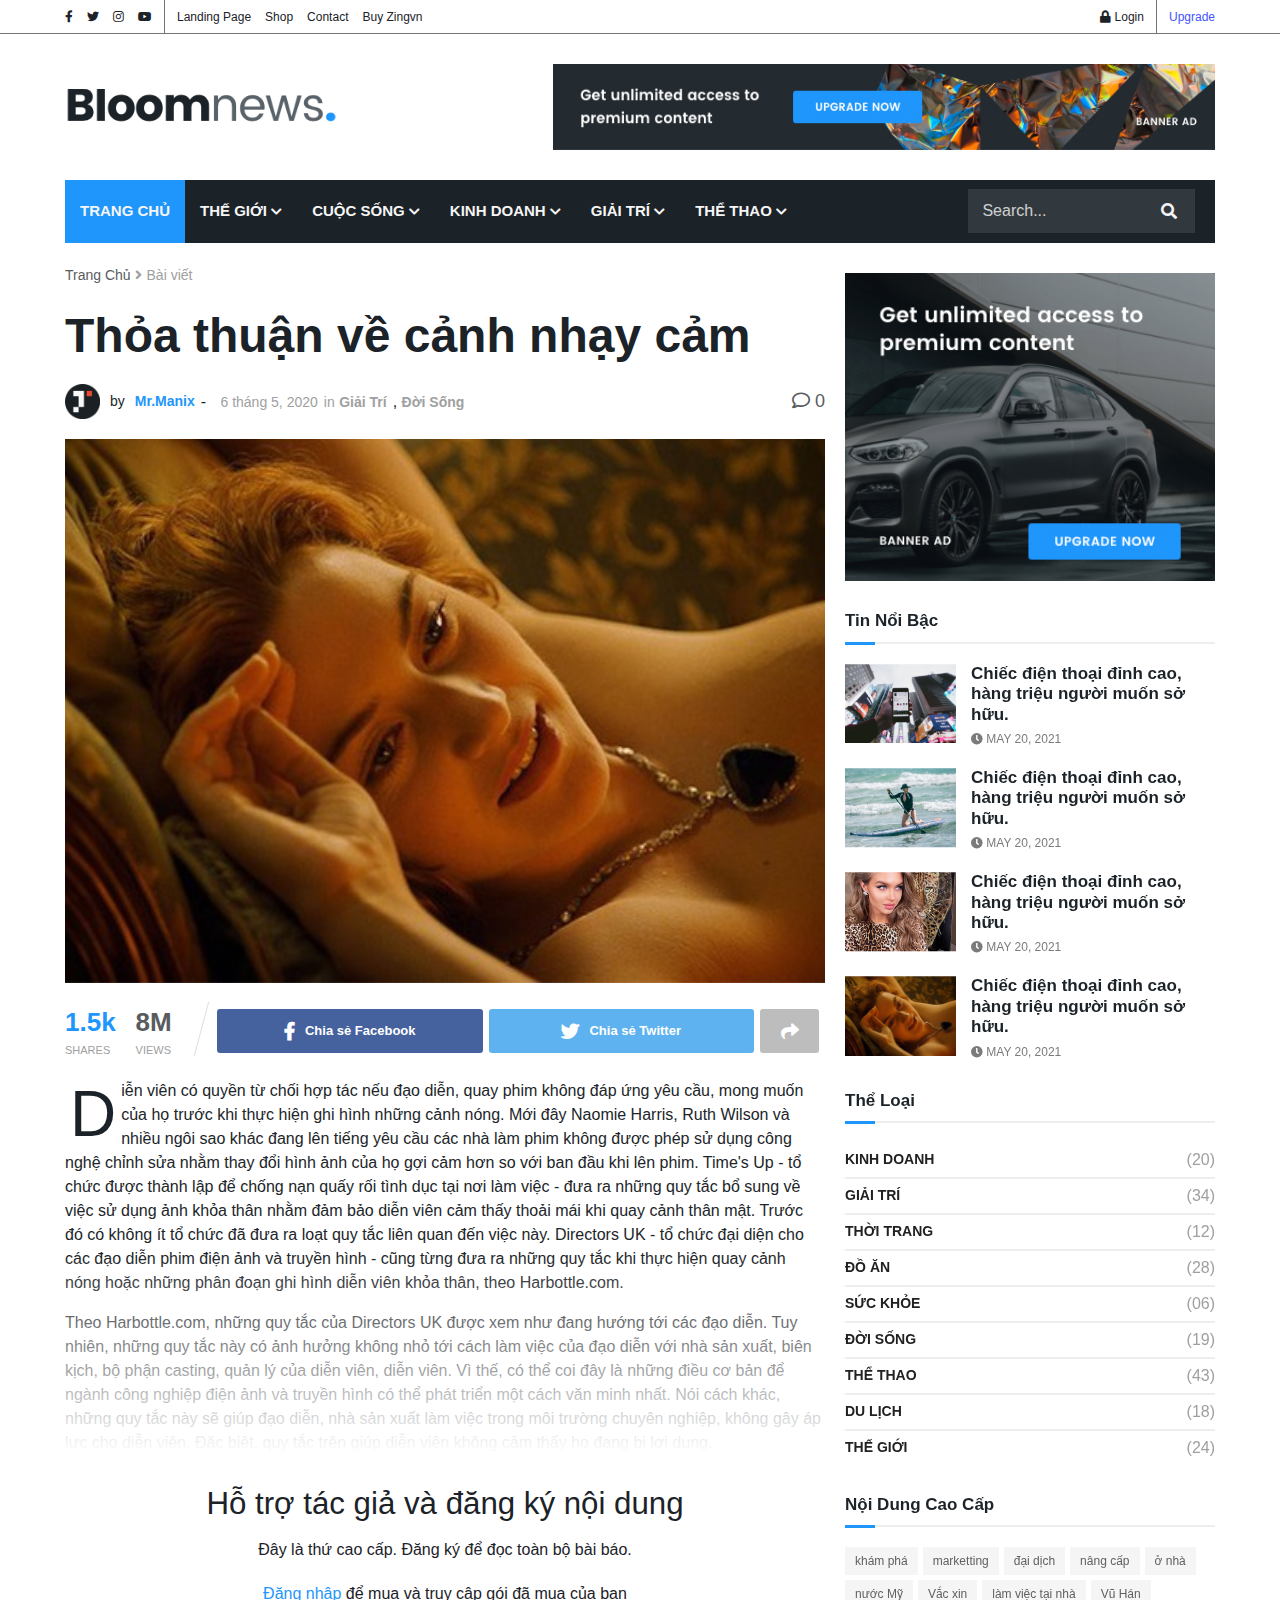
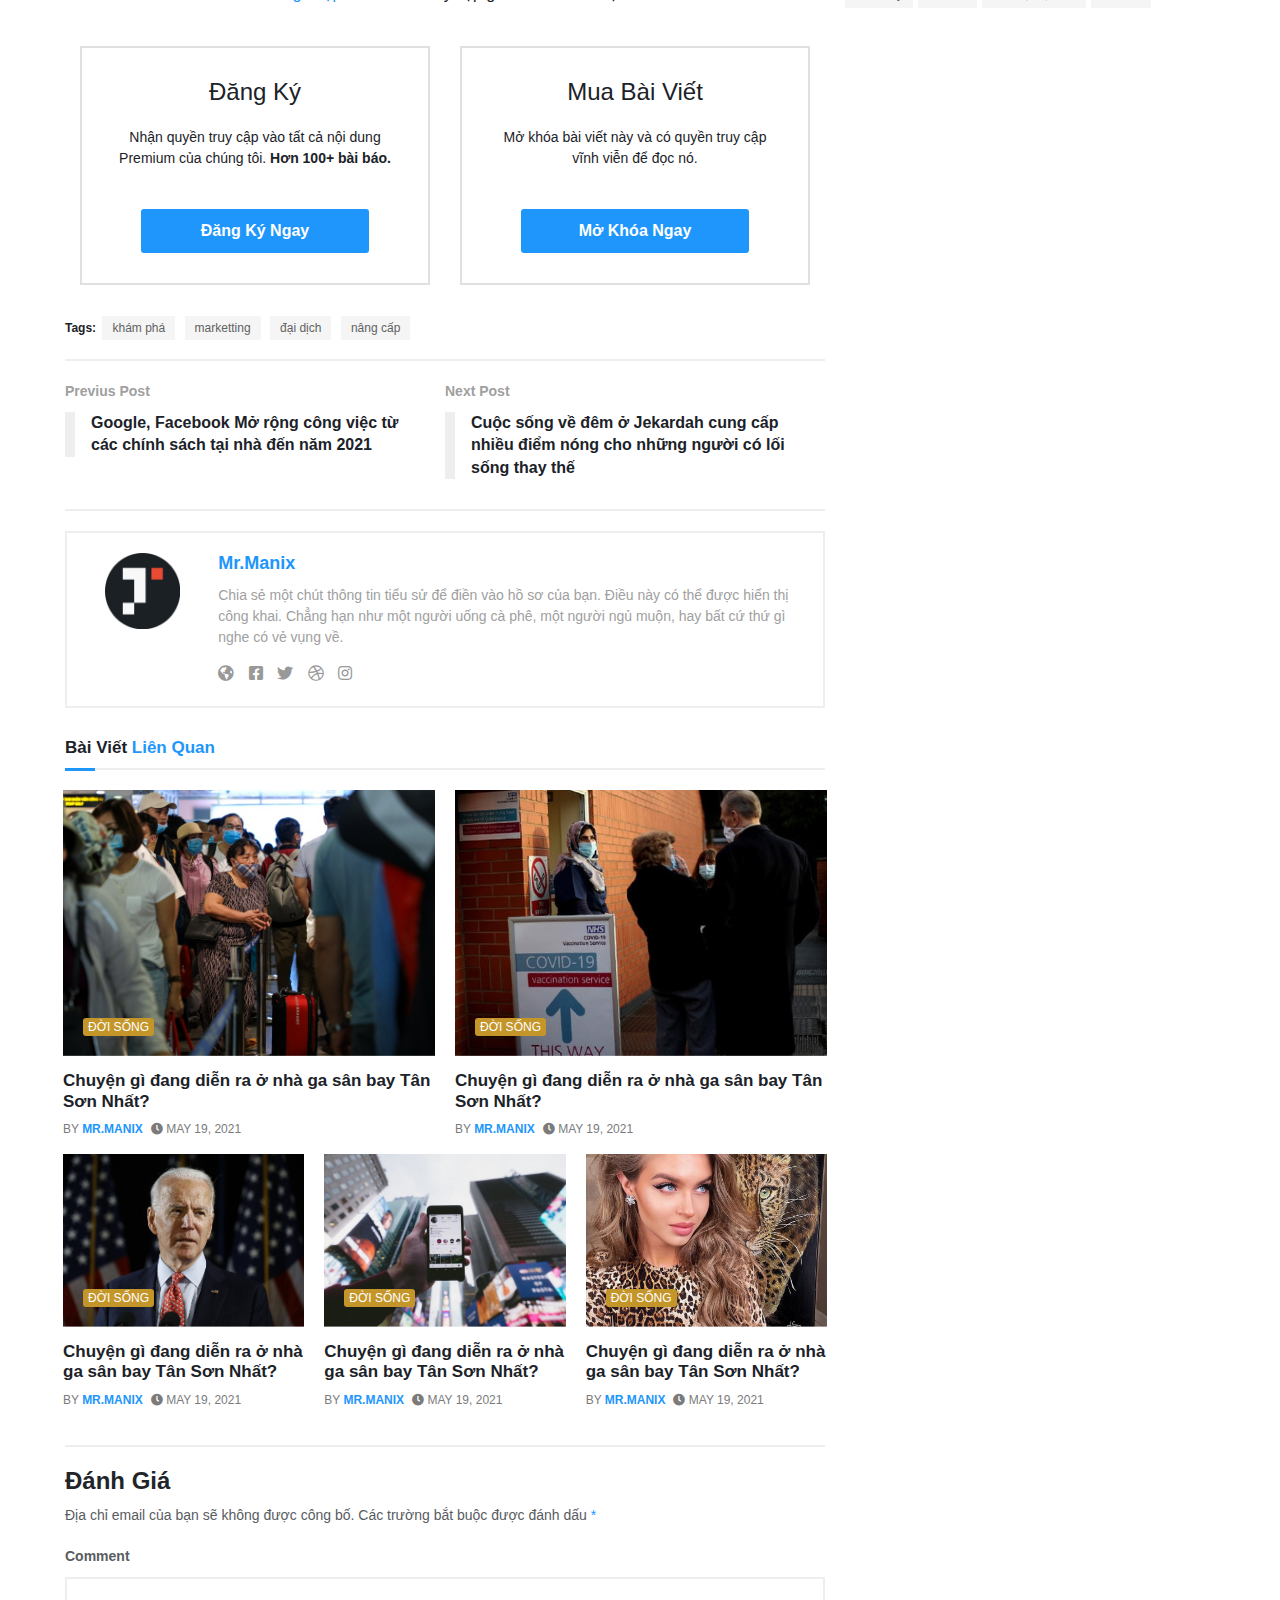
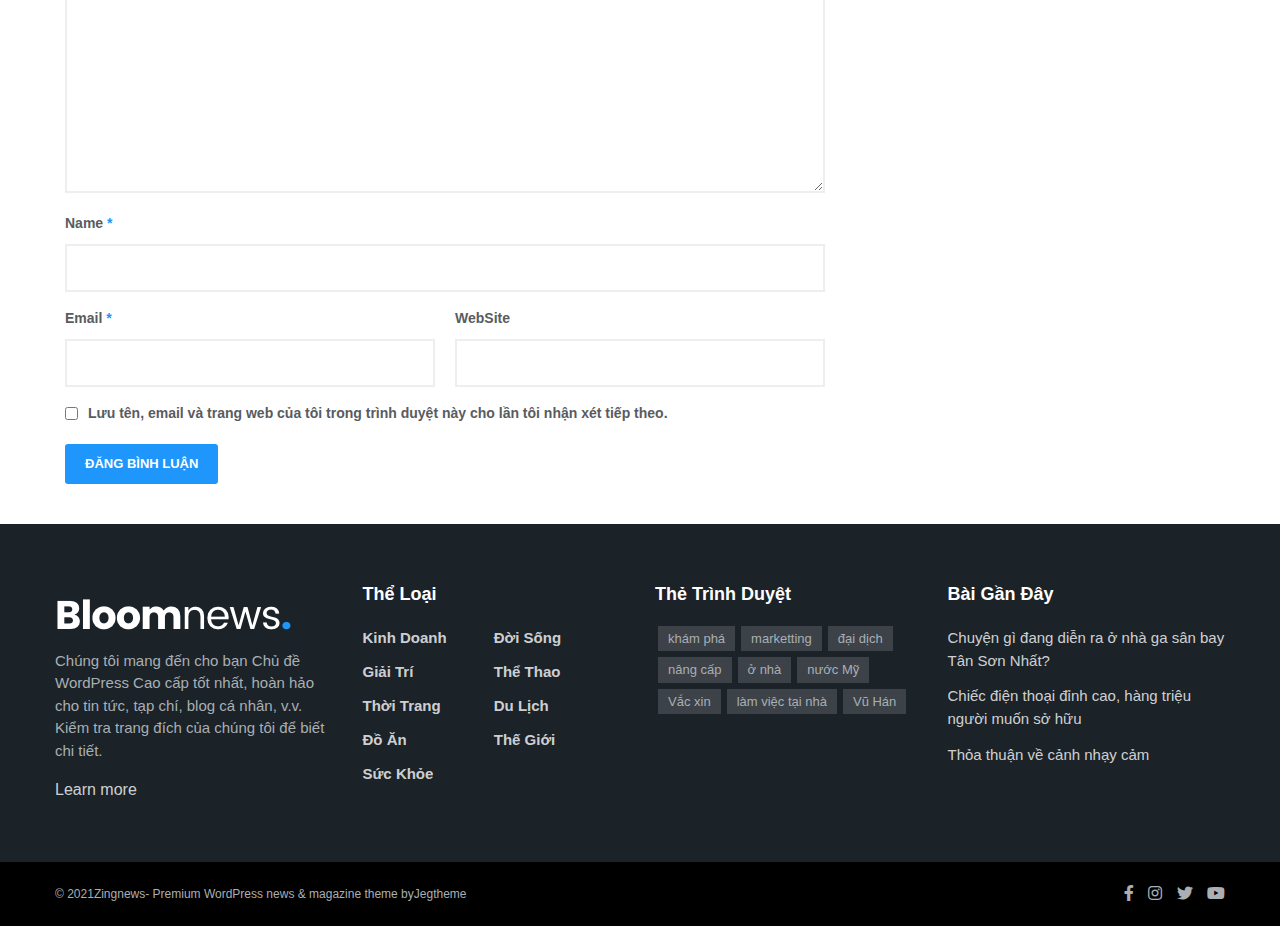
<file: post-detail.html>
<html lang="en">
<head>
    <meta charset="UTF-8">
    <meta http-equiv="X-UA-Compatible" content="IE=edge">
    <meta name="viewport" content="width=device-width, initial-scale=1.0">
    <title>Document</title>
    <link rel="stylesheet" href="css/all.min.css">
    <link rel="stylesheet" href="css/bootstrap.min.css">
    <link rel="stylesheet" href="css/jquery.fancybox.min.css">
    <link rel="stylesheet" href="css/owl.carousel.min.css">
    <link rel="stylesheet" href="css/style.css">
    <link rel="stylesheet" href="css/post-detail-style.css">  
    <link rel="stylesheet" href="css/reponsive.css">
</head>
<body>
  <header class="header">
    <div class="top-header">
        <div class="container">
            <div class="row">
                <div class="top-menu d-flex justify-content-between  align-items-center">
                    <div class="col-lg-6">
                        <div class="d-flex">
                            <div class="list-icon-menu d-flex align-items-center">
                                <a href="https://www.facebook.com/" target="_blank">
                                    <i class="fab fa-facebook-f"></i>
                                </a>
                                <a href="https://www.twitter.com/" target="_blank">
                                    <i class="fab fa-twitter"></i>
                                </a>
                                <a href="https://www.instagram.com/" target="_blank">
                                    <i class="fab fa-instagram"></i>
                                </a>
                                <a href="https://www.youtube.com/" target="_blank">
                                    <i class="fab fa-youtube"></i>
                                </a>
                            </div>
                            <div class="menu-list d-flex">
                                <ul class="nav-menu d-flex align-items-center">
                                    <li>
                                        <a href="#">Landing Page</a>
                                    </li>
                                    <li>
                                        <a href="#">Shop</a>
                                    </li>
                                    <li>
                                        <a href="#">Contact</a>
                                    </li>
                                    <li>
                                        <a href="#">Buy Zingvn</a>
                                    </li>
                                </ul>
                            </div>
                        </div>
                    </div>
                    <div class="col-lg-6">
                        <div class="menu-left d-flex">
                            <div class="login d-flex align-items-center">
                                <a href="#">
                                    <i class="fas fa-lock"></i><span> Login</span>
                                </a>
                            </div>
                            <div class="upgrade d-flex align-items-center">
                                <a href="#">Upgrade</a>
                            </div>
                        </div>
                    </div>
                </div>
            </div>
        </div>
    </div>
    <div class="header-menu">
        <div class="container">
            <div class="row">
                <div class="mid-header d-flex justify-content-between align-items-center">
                    <div class="col-lg-3">
                        <div class="logo">
                            <a href="index.html"><img src="images/logo.png" alt="logo"></a>
                        </div>
                    </div>
                    <div class="col-lg-7">
                        <div class="ad-header">
                            <a href="#"><img src="images/ad-header.jpg" alt="ad"></a>
                        </div>
                    </div>
                </div>
            </div>
        </div>
        <div class="container">
            <div class="row">
              <div class="col-lg-12">
                <nav class="navbar navbar-expand-lg navbar-light">
                    <div class="container-fluid d-flex align-items-center">
                      <button class="navbar-toggler" type="button" data-bs-toggle="collapse" data-bs-target="#navbarSupportedContent" aria-controls="navbarSupportedContent" aria-expanded="false" aria-label="Toggle navigation">
                        <span><i class="fas fa-bars icon-mb"></i></span>
                      </button>
                      <a class="navbar-brand" href="index.html">
                        <img src="images/logo_footer.png" alt="logo-mb">
                      </a>
                      <button class="navbar-toggler" type="button" data-bs-toggle="collapse" data-bs-target="#search" aria-controls="search" aria-expanded="false" aria-label="Toggle navigation">
                        <span><i class="fas fa-search icon-mb"></i></span>
                      </button>
                      <div class="overlay-menu">
                      </div>
                      <div class="close-menu">
                        <i class="fas fa-times"></i>
                      </div>
                        <div class="collapse navbar-collapse menu-mb" id="navbarSupportedContent">
                          <ul class=" navbar-nav me-auto mb-2 mb-lg-0">
                            <li class="nav-item">
                              <a class="nav-link active" aria-current="page" href="#">TRANG CHỦ</a>
                            </li>
                            <li class="nav-item drop-down">
                              <a class="nav-link" href="#" id="navbarDropdown" role="button" data-bs-toggle="dropdown" aria-expanded="false">
                                <span>THẾ GIỚI </span><i class="fas fa-chevron-down"></i>
                              </a>
                              <div class="sub-menu">
                                <div class="owl-carousel owl-menu  owl-theme">
                                  <div class="item">
                                      <a href="#" class="paddinga"><img src="images/news-02.jpg" alt=""></a>
                                      <a href="#">
                                        Cơn ác mộng của chính quyền Biden: Nga-Trung hình thành thế trận chung chống Mỹ.
                                      </a>
                                  </div> 
                                  <div class="item">
                                    <a href="#" class="paddinga"><img src="images/news-1.jpg" alt=""></a>
                                    <a href="#">
                                      Nga cảnh báo phương Tây biến Ukraine thành 'thùng thuốc súng'
                                    </a>
                                  </div>
                                  <div class="item">
                                    <a href="#" class="paddinga"><img src="images/news-03.jpg" alt=""></a>
                                    <a href="#">
                                      Phát hiện mới về bệnh nhân Covid-19
                                    </a>
                                  </div>
                                  <div class="item">
                                    <a href="#" class="paddinga"><img src="images/news-04.jpg" alt=""></a>
                                    <a href="#">
                                      Tổng thống Biden ra lệnh rút toàn bộ quân Mỹ khỏi Afghanistan                                        </a>
                                    </a>
                                  </div>
                                  <div class="item">
                                    <a href="#" class="paddinga"><img src="images/news-08.jpg" alt=""></a>
                                    <a href="#">
                                      Nga cảnh báo phương Tây biến Ukraine thành 'thùng thuốc súng'
                                    </a>
                                  </div>
                                </div>
                            </div>
                          </li>
                            <li class="nav-item drop-down">
                              <a class="nav-link" href="#" id="navbarDropdown" role="button" data-bs-toggle="dropdown" aria-expanded="false">
                                <span>CUỘC SỐNG </span><i class="fas fa-chevron-down"></i>
                              </a>
                              <div class="sub-menu">
                                <div class="row">
                                  <div class="col-lg-10">
                                    <div class="d-flex align-items-start">
                                      <div class="row">
                                        <div class="col-lg-3">
                                          <div class="nav-sub-menu nav flex-column nav-pills me-3" id="v-pills-tab" role="tablist" aria-orientation="vertical">
                                            <button class="nav-link active" id="v-pills-all-tab" data-bs-toggle="pill" data-bs-target="#v-pills-all" type="button" role="tab" aria-controls="v-pills-all" aria-selected="true">TẤT CẢ</button>
                                            <button class="nav-link" id="v-pills-fashion-tab" data-bs-toggle="pill" data-bs-target="#v-pills-fashion" type="button" role="tab" aria-controls="v-pills-fashion" aria-selected="false">THỜI TRANG</button>
                                            <button class="nav-link" id="v-pills-food-tab" data-bs-toggle="pill" data-bs-target="#v-pills-food" type="button" role="tab" aria-controls="v-pills-food" aria-selected="false">ĐỒ ĂN</button>
                                            <button class="nav-link" id="v-pills-heath-tab" data-bs-toggle="pill" data-bs-target="#v-pills-heath" type="button" role="tab" aria-controls="v-pills-heath" aria-selected="false">SỨC KHỎE</button>
                                            <button class="nav-link" id="v-pills-travel-tab" data-bs-toggle="pill" data-bs-target="#v-pills-travel" type="button" role="tab" aria-controls="v-pills-travel" aria-selected="false">DU LỊCH</button>
                                          </div>
                                        </div>
                                        <div class="col-lg-9">
                                          <div class="tab-content" id="v-pills-tabContent">
                                            <div class="tab-pane fade show active" id="v-pills-all" role="tabpanel" aria-labelledby="v-pills-all-tab">
                                              <div class="list-items">
                                                <div class="row">
                                                <div class="col-lg-4">
                                                  <div class="items-news">
                                                    <div class="news-img">
                                                      <a href="#" class="paddinga">
                                                        <img src="images/news-1.jpg" alt="">
                                                      </a>
                                                    </div>
                                                    <div class="news-title">
                                                      <a href="#">
                                                        Nga cảnh báo phương Tây biến Ukraine thành 'thùng thuốc súng'
                                                      </a>
                                                    </div>
                                                  </div>
                                                </div>
                                                <div class="col-lg-4">
                                                  <div class="items-news">
                                                    <div class="news-img">
                                                      <a href="#" class="paddinga">
                                                        <img src="images/news-02.jpg" alt="">
                                                      </a>
                                                    </div>
                                                    <div class="news-title">
                                                      <a href="#">
                                                        Cơn ác mộng của chính quyền Biden: Nga-Trung hình thành thế trận chung chống Mỹ.
                                                      </a>
                                                    </div>
                                                  </div>
                                                </div>
                                                <div class="col-lg-4">
                                                  <div class="items-news">
                                                    <div class="news-img">
                                                      <a href="#" class="paddinga">
                                                        <img src="images/news-03.jpg" alt="">
                                                      </a>
                                                    </div>
                                                    <div class="news-title">
                                                      <a href="#">
                                                        Nga cảnh báo phương Tây biến Ukraine thành 'thùng thuốc súng'
                                                      </a>
                                                    </div>
                                                  </div>
                                                </div>
                                                <div class="col-lg-4">
                                                  <div class="items-news">
                                                    <div class="news-img">
                                                      <a href="#" class="paddinga">
                                                        <img src="images/news-04.jpg" alt="">
                                                      </a>
                                                    </div>
                                                    <div class="news-title">
                                                      <a href="#">
                                                        Nga cảnh báo phương Tây biến Ukraine thành 'thùng thuốc súng'
                                                      </a>
                                                    </div>
                                                  </div>
                                                </div>
                                                <div class="col-lg-4">
                                                  <div class="items-news">
                                                    <div class="news-img">
                                                      <a href="#" class="paddinga">
                                                        <img src="images/news-08.jpg" alt="">
                                                      </a>
                                                    </div>
                                                    <div class="news-title">
                                                      <a href="#">
                                                        Nga cảnh báo phương Tây biến Ukraine thành 'thùng thuốc súng'
                                                      </a>
                                                    </div>
                                                  </div>
                                                </div>
                                                <div class="col-lg-4">
                                                  <div class="items-news">
                                                    <div class="news-img">
                                                      <a href="#" class="paddinga">
                                                        <img src="images/special-04.jpg" alt="">
                                                      </a>
                                                    </div>
                                                    <div class="news-title">
                                                      <a href="#">
                                                        Thỏa Thuận Về Cảnh Nhạy Cảm Trong Những Bộ Phim Tâm Lý.
                                                      </a>
                                                    </div>
                                                  </div>
                                                </div>
                                                </div>
                                              </div>
                                          </div>
                                            <div class="tab-pane fade" id="v-pills-fashion" role="tabpanel" aria-labelledby="v-pills-fashion-tab">
                                                <div class="list-items">
                                                  <div class="row">
                                                    <div class="col-lg-4">
                                                      <div class="items-news">
                                                        <div class="news-img">
                                                          <a href="#" class="paddinga">
                                                            <img src="images/news-1.jpg" alt="">
                                                          </a>
                                                        </div>
                                                        <div class="news-title">
                                                          <a href="#">
                                                            Nga cảnh báo phương Tây biến Ukraine thành 'thùng thuốc súng'
                                                          </a>
                                                        </div>
                                                      </div>
                                                    </div>
                                                    <div class="col-lg-4">
                                                      <div class="items-news">
                                                        <div class="news-img">
                                                          <a href="#" class="paddinga">
                                                            <img src="images/news-02.jpg" alt="">
                                                          </a>
                                                        </div>
                                                        <div class="news-title">
                                                          <a href="#">
                                                            Cơn ác mộng của chính quyền Biden: Nga-Trung hình thành thế trận chung chống Mỹ.
                                                          </a>
                                                        </div>
                                                      </div>
                                                    </div>
                                                    <div class="col-lg-4">
                                                      <div class="items-news">
                                                        <div class="news-img">
                                                          <a href="#" class="paddinga">
                                                            <img src="images/special-01.jpg" alt="">
                                                          </a>
                                                        </div>
                                                        <div class="news-title">
                                                          <a href="#">
                                                            Nga cảnh báo phương Tây biến Ukraine thành 'thùng thuốc súng'
                                                          </a>
                                                        </div>
                                                      </div>
                                                    </div>
                                                    <div class="col-lg-4">
                                                      <div class="items-news">
                                                        <div class="news-img">
                                                          <a href="#" class="paddinga">
                                                            <img src="images/special-02.jpg" alt="">
                                                          </a>
                                                        </div>
                                                        <div class="news-title">
                                                          <a href="#">
                                                            VĐV Chèo Ván Đứng LÝ BÍCH NGỌC: 'Tôi Như Con Gái Vua Thủy Tề'
                                                          </a>
                                                        </div>
                                                      </div>
                                                    </div>
                                                    <div class="col-lg-4">
                                                      <div class="items-news">
                                                        <div class="news-img">
                                                          <a href="#" class="paddinga">
                                                            <img src="images/special-04.jpg" alt="">
                                                          </a>
                                                        </div>
                                                        <div class="news-title">
                                                          <a href="#">
                                                            Thỏa Thuận Về Cảnh Nhạy Cảm Trong Những Bộ Phim Tâm Lý.
                                                          </a>
                                                        </div>
                                                      </div>
                                                    </div>
                                                    <div class="col-lg-4">
                                                      <div class="items-news">
                                                        <div class="news-img">
                                                          <a href="#" class="paddinga">
                                                            <img src="images/special-03.jpg" alt="">
                                                          </a>
                                                        </div>
                                                        <div class="news-title">
                                                          <a href="#">
                                                            Hoa Hậu Hoàn Vũ Nga Xin Xỗi Vì Chê Bai Nhan Sắc Đối Thủ.
                                                          </a>
                                                        </div>
                                                      </div>
                                                    </div>
                                                  </div>
                                                </div>
                                            </div>
                                            <div class="tab-pane fade" id="v-pills-food" role="tabpanel" aria-labelledby="v-pills-food-tab">
                                                <div class="list-items">
                                                  <div class="row">
                                                    <div class="col-lg-4">
                                                      <div class="items-news">
                                                        <div class="news-img">
                                                          <a href="#" class="paddinga">
                                                            <img src="images/news-08.jpg" alt="">
                                                          </a>
                                                        </div>
                                                        <div class="news-title">
                                                          <a href="#">
                                                            Nga cảnh báo phương Tây biến Ukraine thành 'thùng thuốc súng'
                                                          </a>
                                                        </div>
                                                      </div>
                                                    </div>
                                                    <div class="col-lg-4">
                                                      <div class="items-news">
                                                        <div class="news-img">
                                                          <a href="#" class="paddinga">
                                                            <img src="images/special-04.jpg" alt="">
                                                          </a>
                                                        </div>
                                                        <div class="news-title">
                                                          <a href="#">
                                                            Thỏa Thuận Về Cảnh Nhạy Cảm Trong Những Bộ Phim Tâm Lý.
                                                          </a>
                                                        </div>
                                                      </div>
                                                    </div>
                                                    <div class="col-lg-4">
                                                      <div class="items-news">
                                                        <div class="news-img">
                                                          <a href="#" class="paddinga">
                                                            <img src="images/news-1.jpg" alt="">
                                                          </a>
                                                        </div>
                                                        <div class="news-title">
                                                          <a href="#">
                                                            Nga cảnh báo phương Tây biến Ukraine thành 'thùng thuốc súng'
                                                          </a>
                                                        </div>
                                                      </div>
                                                    </div>
                                                    <div class="col-lg-4">
                                                      <div class="items-news">
                                                        <div class="news-img">
                                                          <a href="#" class="paddinga">
                                                            <img src="images/news-08.jpg" alt="">
                                                          </a>
                                                        </div>
                                                        <div class="news-title">
                                                          <a href="#">
                                                            Nga cảnh báo phương Tây biến Ukraine thành 'thùng thuốc súng'
                                                          </a>
                                                        </div>
                                                      </div>
                                                    </div>
                                                    <div class="col-lg-4">
                                                      <div class="items-news">
                                                        <div class="news-img">
                                                          <a href="#" class="paddinga">
                                                            <img src="images/special-03.jpg" alt="">
                                                          </a>
                                                        </div>
                                                        <div class="news-title">
                                                          <a href="#">
                                                            Hoa Hậu Hoàn Vũ Nga Xin Xỗi Vì Chê Bai Nhan Sắc Đối Thủ.
                                                          </a>
                                                        </div>
                                                      </div>
                                                    </div>
                                                    <div class="col-lg-4">
                                                      <div class="items-news">
                                                        <div class="news-img">
                                                          <a href="#" class="paddinga">
                                                            <img src="images/special-01.jpg" alt="">
                                                          </a>
                                                        </div>
                                                        <div class="news-title">
                                                          <a href="#">
                                                            Nga cảnh báo phương Tây biến Ukraine thành 'thùng thuốc súng'
                                                          </a>
                                                        </div>
                                                      </div>
                                                    </div>
                                                  </div>
                                                </div>
                                            </div>
                                              <div class="tab-pane fade" id="v-pills-heath" role="tabpanel" aria-labelledby="v-pills-heath-tab">
                                                <div class="list-items">
                                                  <div class="row">
                                                    <div class="col-lg-4">
                                                      <div class="items-news">
                                                        <div class="news-img">
                                                          <a href="#" class="paddinga">
                                                            <img src="images/special-02.jpg" alt="">
                                                          </a>
                                                        </div>
                                                        <div class="news-title">
                                                          <a href="#">
                                                            VĐV Chèo Ván Đứng LÝ BÍCH NGỌC: 'Tôi Như Con Gái Vua Thủy Tề'
                                                          </a>
                                                        </div>
                                                      </div>
                                                    </div>
                                                    <div class="col-lg-4">
                                                      <div class="items-news">
                                                        <div class="news-img">
                                                          <a href="#" class="paddinga">
                                                            <img src="images/special-03.jpg" alt="">
                                                          </a>
                                                        </div>
                                                        <div class="news-title">
                                                          <a href="#">
                                                            Hoa Hậu Hoàn Vũ Nga Xin Xỗi Vì Chê Bai Nhan Sắc Đối Thủ.
                                                          </a>
                                                        </div>
                                                      </div>
                                                    </div>
                                                    <div class="col-lg-4">
                                                      <div class="items-news">
                                                        <div class="news-img">
                                                          <a href="#" class="paddinga">
                                                            <img src="images/special-04.jpg" alt="">
                                                          </a>
                                                        </div>
                                                        <div class="news-title">
                                                          <a href="#">
                                                            Thỏa Thuận Về Cảnh Nhạy Cảm Trong Những Bộ Phim Tâm Lý.
                                                          </a>
                                                        </div>
                                                      </div>
                                                    </div>
                                                    <div class="col-lg-4">
                                                      <div class="items-news">
                                                        <div class="news-img">
                                                          <a href="#" class="paddinga">
                                                            <img src="images/special-01.jpg" alt="">
                                                          </a>
                                                        </div>
                                                        <div class="news-title">
                                                          <a href="#">
                                                            Nga cảnh báo phương Tây biến Ukraine thành 'thùng thuốc súng'
                                                          </a>
                                                        </div>
                                                      </div>
                                                    </div>
                                                    <div class="col-lg-4">
                                                      <div class="items-news">
                                                        <div class="news-img">
                                                          <a href="#" class="paddinga">
                                                            <img src="images/news-03.jpg" alt="">
                                                          </a>
                                                        </div>
                                                        <div class="news-title">
                                                          <a href="#">
                                                            Nga cảnh báo phương Tây biến Ukraine thành 'thùng thuốc súng'
                                                          </a>
                                                        </div>
                                                      </div>
                                                    </div>
                                                    <div class="col-lg-4">
                                                      <div class="items-news">
                                                        <div class="news-img">
                                                          <a href="#" class="paddinga">
                                                            <img src="images/news-08.jpg" alt="">
                                                          </a>
                                                        </div>
                                                        <div class="news-title">
                                                          <a href="#">
                                                            Nga cảnh báo phương Tây biến Ukraine thành 'thùng thuốc súng'
                                                          </a>
                                                        </div>
                                                      </div>
                                                    </div>
                                                  </div>
                                                </div>
                                            </div>
                                            <div class="tab-pane fade" id="v-pills-travel" role="tabpanel" aria-labelledby="v-pills-travel-tab">
                                              <div class="list-items">
                                                <div class="row">
                                                  <div class="col-lg-4">
                                                    <div class="items-news">
                                                      <div class="news-img">
                                                        <a href="#" class="paddinga">
                                                          <img src="images/news-1.jpg" alt="">
                                                        </a>
                                                      </div>
                                                      <div class="news-title">
                                                        <a href="#">
                                                          Nga cảnh báo phương Tây biến Ukraine thành 'thùng thuốc súng'
                                                        </a>
                                                      </div>
                                                    </div>
                                                  </div>
                                                  <div class="col-lg-4">
                                                    <div class="items-news">
                                                      <div class="news-img">
                                                        <a href="#" class="paddinga">
                                                          <img src="images/news-04.jpg" alt="">
                                                        </a>
                                                      </div>
                                                      <div class="news-title">
                                                        <a href="#">
                                                          Nga cảnh báo phương Tây biến Ukraine thành 'thùng thuốc súng'
                                                        </a>
                                                      </div>
                                                    </div>
                                                  </div>
                                                  <div class="col-lg-4">
                                                    <div class="items-news">
                                                      <div class="news-img">
                                                        <a href="#" class="paddinga">
                                                          <img src="images/news-02.jpg" alt="">
                                                        </a>
                                                      </div>
                                                      <div class="news-title">
                                                        <a href="#">
                                                          Cơn ác mộng của chính quyền Biden: Nga-Trung hình thành thế trận chung chống Mỹ.
                                                        </a>
                                                      </div>
                                                    </div>
                                                  </div>
                                                  <div class="col-lg-4">
                                                    <div class="items-news">
                                                      <div class="news-img">
                                                        <a href="#" class="paddinga">
                                                          <img src="images/news-03.jpg" alt="">
                                                        </a>
                                                      </div>
                                                      <div class="news-title">
                                                        <a href="#">
                                                          Nga cảnh báo phương Tây biến Ukraine thành 'thùng thuốc súng'
                                                        </a>
                                                      </div>
                                                    </div>
                                                  </div>
                                                  <div class="col-lg-4">
                                                    <div class="items-news">
                                                      <div class="news-img">
                                                        <a href="#" class="paddinga">
                                                          <img src="images/news-08.jpg" alt="">
                                                        </a>
                                                      </div>
                                                      <div class="news-title">
                                                        <a href="#">
                                                          Nga cảnh báo phương Tây biến Ukraine thành 'thùng thuốc súng'
                                                        </a>
                                                      </div>
                                                    </div>
                                                  </div>
                                                  <div class="col-lg-4">
                                                    <div class="items-news">
                                                      <div class="news-img">
                                                        <a href="#" class="paddinga">
                                                          <img src="images/special-01.jpg" alt="">
                                                        </a>
                                                      </div>
                                                      <div class="news-title">
                                                        <a href="#">
                                                          Nga cảnh báo phương Tây biến Ukraine thành 'thùng thuốc súng'
                                                        </a>
                                                      </div>
                                                    </div>
                                                  </div>
                                                </div>
                                              </div>
                                          </div>
                                          </div>
                                        </div>
                                      </div>
                                    </div>
                                  </div>
                                  <div class="col-lg-2">
                                    <div class="tag-trend">
                                      <h3>TRENDDING TAGS</h3>
                                      <ul>
                                        <li>
                                          <a href="#">Vắc xin</a>
                                        </li>
                                        <li>
                                          <a href="#">Đại dịch</a>
                                        </li>
                                        <li>
                                          <a href="#">Khám phá Bali</a>
                                        </li>
                                        <li>
                                          <a href="#">Làm ở nhà</a>
                                        </li>
                                        <li>
                                          <a href="#">Ở nhà</a>
                                        </li>
                                      </ul>
                                    </div>
                                  </div>
                                </div>
                            </li>
                            <li class="nav-item drop-down">
                              <a class="nav-link" href="#" id="navbarDropdown" role="button" data-bs-toggle="dropdown" aria-expanded="false">
                                <span>KINH DOANH </span><i class="fas fa-chevron-down"></i>
                              </a>
                              <div class="sub-menu">
                                <div class="row">
                                  <div class="col-lg-10">
                                    <div class="list-items space">
                                      <div class="row">
                                      <div class="col-lg-4">
                                        <div class="items-news">
                                          <div class="news-img">
                                            <a href="#" class="paddinga">
                                              <img src="images/news-1.jpg" alt="">
                                            </a>
                                          </div>
                                          <div class="news-title">
                                            <a href="#">
                                              Nga cảnh báo phương Tây biến Ukraine thành 'thùng thuốc súng'
                                            </a>
                                          </div>
                                        </div>
                                      </div>
                                      <div class="col-lg-4">
                                        <div class="items-news">
                                          <div class="news-img">
                                            <a href="#" class="paddinga">
                                              <img src="images/news-04.jpg" alt="">
                                            </a>
                                          </div>
                                          <div class="news-title">
                                            <a href="#">
                                              Nga cảnh báo phương Tây biến Ukraine thành 'thùng thuốc súng'
                                            </a>
                                          </div>
                                        </div>
                                      </div>
                                      <div class="col-lg-4">
                                        <div class="items-news">
                                          <div class="news-img">
                                            <a href="#" class="paddinga">
                                              <img src="images/news-02.jpg" alt="">
                                            </a>
                                          </div>
                                          <div class="news-title">
                                            <a href="#">
                                              Cơn ác mộng của chính quyền Biden: Nga-Trung hình thành thế trận chung chống Mỹ.
                                            </a>
                                          </div>
                                        </div>
                                      </div>
                                      <div class="col-lg-4">
                                        <div class="items-news">
                                          <div class="news-img">
                                            <a href="#" class="paddinga">
                                              <img src="images/special-02.jpg" alt="">
                                            </a>
                                          </div>
                                          <div class="news-title">
                                            <a href="#">
                                              VĐV Chèo Ván Đứng LÝ BÍCH NGỌC: 'Tôi Như Con Gái Vua Thủy Tề'
                                            </a>
                                          </div>
                                        </div>
                                      </div>
                                      <div class="col-lg-4">
                                        <div class="items-news">
                                          <div class="news-img">
                                            <a href="#" class="paddinga">
                                              <img src="images/special-04.jpg" alt="">
                                            </a>
                                          </div>
                                          <div class="news-title">
                                            <a href="#">
                                              Thỏa Thuận Về Cảnh Nhạy Cảm Trong Những Bộ Phim Tâm Lý.
                                            </a>
                                          </div>
                                        </div>
                                      </div>
                                      <div class="col-lg-4">
                                        <div class="items-news">
                                          <div class="news-img">
                                            <a href="#" class="paddinga">
                                              <img src="images/special-01.jpg" alt="">
                                            </a>
                                          </div>
                                          <div class="news-title">
                                            <a href="#">
                                              Nga cảnh báo phương Tây biến Ukraine thành 'thùng thuốc súng'
                                            </a>
                                          </div>
                                        </div>
                                      </div>
                                      </div>
                                    </div>
                                  </div>
                                  <div class="col-lg-2">
                                    <div class="tag-trend">
                                      <h3>TRENDDING TAGS</h3>
                                      <ul>
                                        <li>
                                          <a href="#">Vắc xin</a>
                                        </li>
                                        <li>
                                          <a href="#">Đại dịch</a>
                                        </li>
                                        <li>
                                          <a href="#">Khám phá Bali</a>
                                        </li>
                                        <li>
                                          <a href="#">Làm ở nhà</a>
                                        </li>
                                        <li>
                                          <a href="#">Ở nhà</a>
                                        </li>
                                      </ul>
                                    </div>
                                  </div>
                                </div>
                              </div>
                            </li>
                            <li class="nav-item drop-down">
                              <a class="nav-link" href="#" id="navbarDropdown" role="button" data-bs-toggle="dropdown" aria-expanded="false">
                                <span>GIẢI TRÍ </span><i class="fas fa-chevron-down"></i>
                              </a>
                              <div class="sub-menu">
                                <div class="row">
                                  <div class="col-lg-10">
                                    <div class="list-items space">
                                      <div class="row">
                                      <div class="col-lg-4">
                                        <div class="items-news">
                                          <div class="news-img">
                                            <a href="#" class="paddinga">
                                              <img src="images/special-01.jpg" alt="">
                                            </a>
                                          </div>
                                          <div class="news-title">
                                            <a href="#">
                                              Nga cảnh báo phương Tây biến Ukraine thành 'thùng thuốc súng'
                                            </a>
                                          </div>
                                        </div>
                                      </div>
                                      <div class="col-lg-4">
                                        <div class="items-news">
                                          <div class="news-img">
                                            <a href="#" class="paddinga">
                                              <img src="images/news-02.jpg" alt="">
                                            </a>
                                          </div>
                                          <div class="news-title">
                                            <a href="#">
                                              Cơn ác mộng của chính quyền Biden: Nga-Trung hình thành thế trận chung chống Mỹ.
                                            </a>
                                          </div>
                                        </div>
                                      </div>
                                      <div class="col-lg-4">
                                        <div class="items-news">
                                          <div class="news-img">
                                            <a href="#" class="paddinga">
                                              <img src="images/news-04.jpg" alt="">
                                            </a>
                                          </div>
                                          <div class="news-title">
                                            <a href="#">
                                              Nga cảnh báo phương Tây biến Ukraine thành 'thùng thuốc súng'
                                            </a>
                                          </div>
                                        </div>
                                      </div>
                                      <div class="col-lg-4">
                                        <div class="items-news">
                                          <div class="news-img">
                                            <a href="#" class="paddinga">
                                              <img src="images/news-08.jpg" alt="">
                                            </a>
                                          </div>
                                          <div class="news-title">
                                            <a href="#">
                                              Nga cảnh báo phương Tây biến Ukraine thành 'thùng thuốc súng'
                                            </a>
                                          </div>
                                        </div>
                                      </div>
                                      <div class="col-lg-4">
                                        <div class="items-news">
                                          <div class="news-img">
                                            <a href="#" class="paddinga">
                                              <img src="images/special-01.jpg" alt="">
                                            </a>
                                          </div>
                                          <div class="news-title">
                                            <a href="#">
                                              Nga cảnh báo phương Tây biến Ukraine thành 'thùng thuốc súng'
                                            </a>
                                          </div>
                                        </div>
                                      </div>
                                      <div class="col-lg-4">
                                        <div class="items-news">
                                          <div class="news-img">
                                            <a href="#" class="paddinga">
                                              <img src="images/special-02.jpg" alt="">
                                            </a>
                                          </div>
                                          <div class="news-title">
                                            <a href="#">
                                              VĐV Chèo Ván Đứng LÝ BÍCH NGỌC: 'Tôi Như Con Gái Vua Thủy Tề'
                                            </a>
                                          </div>
                                        </div>
                                      </div>
                                      </div>
                                    </div>
                                  </div>
                                  <div class="col-lg-2">
                                    <div class="tag-trend">
                                      <h3>TRENDDING TAGS</h3>
                                      <ul>
                                        <li>
                                          <a href="#">Vắc xin</a>
                                        </li>
                                        <li>
                                          <a href="#">Đại dịch</a>
                                        </li>
                                        <li>
                                          <a href="#">Khám phá Bali</a>
                                        </li>
                                        <li>
                                          <a href="#">Làm ở nhà</a>
                                        </li>
                                        <li>
                                          <a href="#">Ở nhà</a>
                                        </li>
                                      </ul>
                                    </div>
                                  </div>
                                </div>
                              </div>
                            </li>
                            <li class="nav-item drop-down">
                              <a class="nav-link" href="#" id="navbarDropdown" role="button" data-bs-toggle="dropdown" aria-expanded="false">
                                <span>THỂ THAO </span><i class="fas fa-chevron-down"></i>
                              </a>
                              <div class="sub-menu">
                                <div class="row">
                                  <div class="col-lg-10">
                                    <div class="list-items space">
                                      <div class="row">
                                      <div class="col-lg-4">
                                        <div class="items-news">
                                          <div class="news-img">
                                            <a href="#" class="paddinga">
                                              <img src="images/special-03.jpg" alt="">
                                            </a>
                                          </div>
                                          <div class="news-title">
                                            <a href="#">
                                              Hoa Hậu Hoàn Vũ Nga Xin Xỗi Vì Chê Bai Nhan Sắc Đối Thủ.
                                            </a>
                                          </div>
                                        </div>
                                      </div>
                                      <div class="col-lg-4">
                                        <div class="items-news">
                                          <div class="news-img">
                                            <a href="#" class="paddinga">
                                              <img src="images/special-04.jpg" alt="">
                                            </a>
                                          </div>
                                          <div class="news-title">
                                            <a href="#">
                                              Thỏa Thuận Về Cảnh Nhạy Cảm Trong Những Bộ Phim Tâm Lý.
                                            </a>
                                          </div>
                                        </div>
                                      </div>
                                      <div class="col-lg-4">
                                        <div class="items-news">
                                          <div class="news-img">
                                            <a href="#" class="paddinga">
                                              <img src="images/special-01.jpg" alt="">
                                            </a>
                                          </div>
                                          <div class="news-title">
                                            <a href="#">
                                              Nga cảnh báo phương Tây biến Ukraine thành 'thùng thuốc súng'
                                            </a>
                                          </div>
                                        </div>
                                      </div>
                                      <div class="col-lg-4">
                                        <div class="items-news">
                                          <div class="news-img">
                                            <a href="#" class="paddinga">
                                              <img src="images/special-02.jpg" alt="">
                                            </a>
                                          </div>
                                          <div class="news-title">
                                            <a href="#">
                                              VĐV Chèo Ván Đứng LÝ BÍCH NGỌC: 'Tôi Như Con Gái Vua Thủy Tề'
                                            </a>
                                          </div>
                                        </div>
                                      </div>
                                      <div class="col-lg-4">
                                        <div class="items-news">
                                          <div class="news-img">
                                            <a href="#" class="paddinga">
                                              <img src="images/news-08.jpg" alt="">
                                            </a>
                                          </div>
                                          <div class="news-title">
                                            <a href="#">
                                              Nga cảnh báo phương Tây biến Ukraine thành 'thùng thuốc súng'
                                            </a>
                                          </div>
                                        </div>
                                      </div>
                                      <div class="col-lg-4">
                                        <div class="items-news">
                                          <div class="news-img">
                                            <a href="#" class="paddinga">
                                              <img src="images/news-04.jpg" alt="">
                                            </a>
                                          </div>
                                          <div class="news-title">
                                            <a href="#">
                                              Nga cảnh báo phương Tây biến Ukraine thành 'thùng thuốc súng'
                                            </a>
                                          </div>
                                        </div>
                                      </div>
                                      </div>
                                    </div>
                                  </div>
                                  <div class="col-lg-2">
                                    <div class="tag-trend">
                                      <h3>TRENDDING TAGS</h3>
                                      <ul>
                                        <li>
                                          <a href="#">Vắc xin</a>
                                        </li>
                                        <li>
                                          <a href="#">Đại dịch</a>
                                        </li>
                                        <li>
                                          <a href="#">Khám phá Bali</a>
                                        </li>
                                        <li>
                                          <a href="#">Làm ở nhà</a>
                                        </li>
                                        <li>
                                          <a href="#">Ở nhà</a>
                                        </li>
                                      </ul>
                                    </div>
                                  </div>
                                </div>
                              </div>
                            </li>
                          </ul>
                          <div id="search">
                            <form class="d-flex search align-items-center">
                              <input class="input-search" type="search" placeholder=" Search..." aria-label="Search">
                              <button class="btn icon-search" type="submit">
                                  <i class="fa fa-search"></i>
                              </button>
                            </form>
                          </div>
                        </div>
                    </div>
                  </nav>
              </div>
            </div>
        </div>
    </div>
</header>
  <div class="content">
    <div class="container">
      <div class="row">
        <div class="col-lg-8">
          <div class="content-post-detail">
            <div class="breadcrumbs">
              <span><a href="index.html">Trang Chủ</a></span>
              <i class="fas fa-angle-right"></i>
              <span class="last-link"><a href="#">Bài viết</a></span>
            </div>
            <div class="header-post">
              <h1 class="header-post-titles">
                Thỏa thuận về cảnh nhạy cảm
              </h1>
              <div class="d-flex">
                <div class="meta-header d-flex flex-wrap align-items-center">
                  <div class="header-post-author d-flex align-items-center">
                    <div class="header-post-img">
                      <a href="#"><img src="images/author.png" alt=""></a>
                    </div>
                    <span>by</span>
                    <a href="#">Mr.Manix</a>
                  </div>
                  <div class="header-post-date">
                    <a href="#">6 tháng 5, 2020</a>
                  </div>
                  <div class="header-post-cata">
                    <span>
                      <span>in</span>
                      <a href="#">Giải Trí</a>, 
                      <a href="#">Đời Sống</a>
                    </span>
                  </div>
                </div>
                <div class="meta-right-header">
                  <div class="comment-header">
                    <a href="#">
                      <i class="far fa-comment"></i>
                      0
                    </a>
                  </div>
                </div>
              </div>
            </div>
            <div class="post-img">
              <a href="#" class="paddinga"><img src="images/special-04.jpg" alt=""></a>
            </div>
            <div class="shares-post d-flex">
              <div class="share-stats d-flex">
                <div class="share-count">
                  <div class="count">1.5k</div>
                  <span>SHARES</span>
                </div>
                <div class="view-count">
                  <div class="count">8M</div>
                  <span>VIEWS</span>
                </div>
              </div>
              <div class="share-list d-flex align-items-center">
                <a href="#" class="fb">
                  <i class="fab fa-facebook-f"></i>
                  <span>Chia sẻ Facebook</span>
                </a>
                <a href="#" class="tw">
                  <i class="fab fa-twitter"></i>
                  <span>Chia sẻ Twitter</span>
                </a>
                <a href="#" class="other">
                  <i class="fas fa-share"></i>
                </a>
              </div>
            </div>
            <div class="content-post-header">
              <p>
                <span class="dropcap">D</span>
                iễn viên có quyền từ chối hợp tác nếu đạo diễn, quay phim không đáp ứng yêu cầu, mong muốn của họ trước khi thực hiện ghi hình những cảnh nóng. Mới đây Naomie Harris, Ruth Wilson và nhiều ngôi sao khác đang lên tiếng yêu cầu các nhà làm phim không được phép sử dụng công nghệ chỉnh sửa nhằm thay đổi hình ảnh của họ gợi cảm hơn so với ban đầu khi lên phim. Time's Up - tổ chức được thành lập để chống nạn quấy rối tình dục tại nơi làm việc - đưa ra những quy tắc bổ sung về việc sử dụng ảnh khỏa thân nhằm đảm bảo diễn viên cảm thấy thoải mái khi quay cảnh thân mật. Trước đó có không ít tổ chức đã đưa ra loạt quy tắc liên quan đến việc này. Directors UK - tổ chức đại diện cho các đạo diễn phim điện ảnh và truyền hình - cũng từng đưa ra những quy tắc khi thực hiện quay cảnh nóng hoặc những phân đoạn ghi hình diễn viên khỏa thân, theo Harbottle.com.
              </p>
              <p class="overlay-p">
                Theo Harbottle.com, những quy tắc của Directors UK được xem như đang hướng tới các đạo diễn. Tuy nhiên, những quy tắc này có ảnh hưởng không nhỏ tới cách làm việc của đạo diễn với nhà sản xuất, biên kịch, bộ phận casting, quản lý của diễn viên, diễn viên. Vì thế, có thể coi đây là những điều cơ bản để ngành công nghiệp điện ảnh và truyền hình có thể phát triển một cách văn minh nhất.

Nói cách khác, những quy tắc này sẽ giúp đạo diễn, nhà sản xuất làm việc trong môi trường chuyên nghiệp, không gây áp lực cho diễn viên. Đặc biệt, quy tắc trên giúp diễn viên không cảm thấy họ đang bị lợi dụng.
              </p>
            </div>
            <div class="support">
              <div class="support-titles">
                <h2>
                  Hỗ trợ tác giả và đăng ký nội dung
                </h2>
                <p>
                  Đây là thứ cao cấp. Đăng ký để đọc toàn bộ bài báo.
                </p>
                <div class="login-sp">
                  <span><a href="#">Đăng nhập </a> 
                    để mua và truy cập gói đã mua của bạn</span>
                </div>
              </div>
              <div class="post-wrapper d-flex flex-wrap">
                <div class="post-sub">
                  <div class="post-inner-sub">
                    <h3>Đăng Ký</h3>
                    <p class="detail-sub">
                      Nhận quyền truy cập vào tất cả nội dung Premium của chúng tôi.
                    <strong>Hơn 100+ bài báo.</strong>
                    </p>
                    <button>Đăng Ký Ngay</button>
                  </div>
                </div>
                <div class="post-unlock">
                  <div class="post-inner-sub">
                    <h3>Mua Bài Viết</h3>
                    <p class="detail-sub">
                      Mở khóa bài viết này và có quyền truy cập vĩnh viễn để đọc nó.
                    </p>
                    <button>Mở Khóa Ngay</button>
                  </div>
                </div>
              </div>
            </div>
            <div class="post-tags">
              <span>Tags: </span>              
              <a href="#">khám phá</a>
              <a href="#">marketting</a>
              <a href="#">đại dịch</a>
              <a href="#">nâng cấp</a>
            </div>
          </div>
          <div class="prev-next-content">
            <div class="prev-next-post d-flex flex-wrap">
              <a href="#" class="prev-post">
                <span>Previus Post</span>
                <h3>
                  Google, Facebook Mở rộng công việc từ các chính sách tại nhà đến năm 2021
                </h3>
              </a>
              <a href="#" class="next-post">
                <span>Next Post</span>
                <h3>
                  Cuộc sống về đêm ở Jekardah cung cấp nhiều điểm nóng cho những người có lối sống thay thế
                </h3>
              </a>
            </div>
          </div>
          <div class="author-content">
            <div class="author-box d-flex">
              <div class="author-img">
                <img src="images/author.png" alt="">
              </div>
              <div class="author-content-titles">
                <h3 class="author-name"><a href="#">Mr.Manix</a></h3>
                <p class="author-desc">
                  Chia sẻ một chút thông tin tiểu sử để điền vào hồ sơ của bạn. Điều này có thể được hiển thị công khai. Chẳng hạn như một người uống cà phê, một người ngủ muộn, hay bất cứ thứ gì nghe có vẻ vụng về.</p>
                <div class="author-social">
                  <a href="#"><i class="fas fa-globe-americas"></i></a>
                  <a href="#"><i class="fab fa-facebook-square"></i></a>
                  <a href="#"><i class="fab fa-twitter"></i></a>
                  <a href="#"><i class="fab fa-dribbble"></i></a>
                  <a href="#"><i class="fab fa-instagram"></i></a>
                </div>
              </div>
            </div>
          </div>
          <div class="related-content">
            <div class="related-titles">
              <h3>Bài Viết <span>Liên Quan</span></h3>
            </div>
            <div class="related-content">
                <div class="related-post">
                  <div class="row">
                    <div class="col-lg-6">
                      <div class="post-st-spec">
                        <div class="posts-img">
                          <a href="post-detail.html" class="paddinga"><img src="images/news-08.jpg" alt="post1"></a>
                          <div class="title-cata-spec">
                            <div href="#" class="fashion">ĐỜI SỐNG</div>
                          </div>
                        </div>

                        <div class="post-titles">
                          <a href="#"><h3>
                            Chuyện gì đang diễn ra ở nhà ga sân bay Tân Sơn Nhất?
                          </h3></a>
                        </div>
                        <div class="post-title-meta d-flex">
                          <div class="meta-author">
                            <p>BY <a href="#"><span>MR.MANIX</span></a></p>
                          </div>
                          <div class="meta-date">
                            <a href="#">
                              <i class="fas fa-clock"></i>
                               MAY 19, 2021
                            </a>   
                          </div>
                        </div>                     
                      </div>
                    </div>
                    <div class="col-lg-6">
                      <div class="post-st-spec">
                        <div class="posts-img">
                          <a href="post-detail.html" class="paddinga"><img src="images/news-04.jpg" alt="post1"></a>
                          <div class="title-cata-spec">
                            <div href="#" class="fashion">ĐỜI SỐNG</div>
                          </div>
                        </div>

                        <div class="post-titles">
                          <a href="#"><h3>
                            Chuyện gì đang diễn ra ở nhà ga sân bay Tân Sơn Nhất?
                          </h3></a>
                        </div>
                        <div class="post-title-meta d-flex">
                          <div class="meta-author">
                            <p>BY <a href="#"><span>MR.MANIX</span></a></p>
                          </div>
                          <div class="meta-date">
                            <a href="#">
                              <i class="fas fa-clock"></i>
                               MAY 19, 2021
                            </a>
                            
                          </div>
                        </div>
                      </div>
                    </div>
                  </div>
                  <div class="row">
                    <div class="col-lg-4">
                      <div class="post-st-spec">
                        <div class="posts-img">
                          <a href="post-detail.html" class="paddinga"><img src="images/news-02.jpg" alt="post1"></a>
                          <div class="title-cata-spec">
                            <div href="#" class="fashion">ĐỜI SỐNG</div>
                          </div>
                        </div>

                        <div class="post-titles">
                          <a href="#"><h3>
                            Chuyện gì đang diễn ra ở nhà ga sân bay Tân Sơn Nhất?
                          </h3></a>
                        </div>
                        <div class="post-title-meta d-flex">
                          <div class="meta-author">
                            <p>BY <a href="#"><span>MR.MANIX</span></a></p>
                          </div>
                          <div class="meta-date">
                            <a href="#">
                              <i class="fas fa-clock"></i>
                               MAY 19, 2021
                            </a>
                          </div>
                        </div>
                      </div>
                    </div>
                    <div class="col-lg-4">
                      <div class="post-st-spec">
                        <div class="posts-img">
                          <a href="post-detail.html" class="paddinga"><img src="images/special-01.jpg" alt="post1"></a>
                          <div class="title-cata-spec">
                            <div href="#" class="fashion">ĐỜI SỐNG</div>
                          </div>
                        </div>

                        <div class="post-titles">
                          <a href="#"><h3>
                            Chuyện gì đang diễn ra ở nhà ga sân bay Tân Sơn Nhất?
                          </h3></a>
                        </div>
                        <div class="post-title-meta d-flex">
                          <div class="meta-author">
                            <p>BY <a href="#"><span>MR.MANIX</span></a></p>
                          </div>
                          <div class="meta-date">
                            <a href="#">
                              <i class="fas fa-clock"></i>
                               MAY 19, 2021
                            </a>
                          </div>
                        </div>
                      </div>
                    </div>
                    <div class="col-lg-4">
                      <div class="post-st-spec">
                        <div class="posts-img">
                          <a href="post-detail.html" class="paddinga"><img src="images/special-03.jpg" alt="post1"></a>
                          <div class="title-cata-spec">
                            <div href="#" class="fashion">ĐỜI SỐNG</div>
                          </div>
                        </div>

                        <div class="post-titles">
                          <a href="#"><h3>
                            Chuyện gì đang diễn ra ở nhà ga sân bay Tân Sơn Nhất?
                          </h3></a>
                        </div>
                        <div class="post-title-meta d-flex">
                          <div class="meta-author">
                            <p>BY <a href="#"><span>MR.MANIX</span></a></p>
                          </div>
                          <div class="meta-date">
                            <a href="#">
                              <i class="fas fa-clock"></i>
                               MAY 19, 2021
                            </a>
                          </div>
                        </div>
                      </div>
                    </div>
                  </div>
                </div>
            </div>
          </div>
          <div class="leave-reply-content">
            <div class="titles-lr">
              <h3>Đánh Giá</h3>
            </div>
            <form class="form-reply">
              <p class="form-email">
                Địa chỉ email của bạn sẽ không được công bố. Các trường bắt buộc được đánh dấu <span>*</span>
              </p>
              <p class="comment-form">
                <label for="comment">Comment</label>
                <textarea name="comment" id="comment" cols="45" rows="8" maxlength="65525" required="required"></textarea>
              </p>
              <p class="name">
                <label for="name">Name <span>*</span></label>
                <input type="text" name="name" id="name" value size="30" maxlength="245" required="required">
              </p>
              <div class="d-flex">
                <p class="email-form">
                  <label for="email-form">Email <span>*</span></label>
                  <input type="text" name="name" id="name" value size="30" maxlength="245" required="required">
                </p>
                <p class="web-form">
                  <label for="web-form">WebSite</label>
                  <input type="text" name="name" id="name" value size="30" maxlength="245" required="required">
                </p>
              </div>
              <p class="cookie-consent d-flex align-items-center">
                <input type="checkbox">
                <label for="cookie-consent">
                  Lưu tên, email và trang web của tôi trong trình duyệt này cho lần tôi nhận xét tiếp theo.</label>
              </p>
              <p class="submit-form">
                <input type="submit" value="ĐĂNG BÌNH LUẬN">
              </p>
            </form>
          </div>
        </div>
        <div class="col-lg-4">
          <div class="content-right">
            <div class="ad-img">
              <a href="#"><img src="images/ad_sidebar.jpg" alt=""></a>
            </div>
            <div class="prenium-content-p">
              <div class="related-titles">
                <h3>Tin Nổi Bậc</h3>
              </div>
              <div class="post-st-nm">
                <div class="d-flex posts-nm">
                    <div class="post-nm-img">
                      <a href="post-detail.html" class="paddinga"><img src="images/special-01.jpg" alt=""></a>
                    </div>
                    <div class="post-nm-title">
                      <a href="#">
                        <h3>
                        Chiếc điện thoại đỉnh cao, hàng triệu người muốn sở hữu.
                        </h3>
                      </a>
                      <div class="meta-date">
                        <a href="#"><i class="fas fa-clock"></i> <span>MAY 20, 2021</span></a>
                      </div>
                    </div>
                </div>    
                <div class="d-flex posts-nm">
                  <div class="post-nm-img">
                    <a href="post-detail.html" class="paddinga"><img src="images/special-02.jpg" alt=""></a>
                  </div>
                  <div class="post-nm-title">
                    <a href="#">
                      <h3>
                      Chiếc điện thoại đỉnh cao, hàng triệu người muốn sở hữu.
                      </h3>
                    </a>
                    <div class="meta-date">
                      <a href="#"><i class="fas fa-clock"></i> <span>MAY 20, 2021</span></a>
                    </div>
                  </div>
                </div>
                <div class="d-flex posts-nm">
                  <div class="post-nm-img">
                    <a href="post-detail.html" class="paddinga"><img src="images/special-03.jpg" alt=""></a>
                  </div>
                  <div class="post-nm-title">
                    <a href="#">
                      <h3>
                      Chiếc điện thoại đỉnh cao, hàng triệu người muốn sở hữu.
                      </h3>
                    </a>
                    <div class="meta-date">
                      <a href="#"><i class="fas fa-clock"></i> <span>MAY 20, 2021</span></a>
                    </div>
                  </div>
                </div>
                <div class="d-flex posts-nm">
                  <div class="post-nm-img">
                    <a href="post-detail.html" class="paddinga"><img src="images/special-04.jpg" alt=""></a>
                  </div>
                  <div class="post-nm-title">
                    <a href="#">
                      <h3>
                      Chiếc điện thoại đỉnh cao, hàng triệu người muốn sở hữu.
                      </h3>
                    </a>
                    <div class="meta-date">
                      <a href="#"><i class="fas fa-clock"></i> <span>MAY 20, 2021</span></a>
                    </div>
                  </div>
                </div>
              </div>
            </div>
            <div class="brownse-cata-p">
              <div class="related-titles">
                <h3>Thể Loại</h3>
                <ul class="list-cata">
                  <li class="cata-items"><a href="#">KINH DOANH</a>(20)</li>
                  <li class="cata-items"><a href="#">GIẢI TRÍ</a>(34)</li>
                  <li class="cata-items"><a href="#">THỜI TRANG</a>(12)</li>
                  <li class="cata-items"><a href="#">ĐỒ ĂN</a>(28)</li>
                  <li class="cata-items"><a href="#">SỨC KHỎE</a>(06)</li>
                  <li class="cata-items"><a href="#">ĐỜI SỐNG</a>(19)</li>
                  <li class="cata-items"><a href="#">THỂ THAO</a>(43)</li>
                  <li class="cata-items"><a href="#">DU LỊCH</a>(18)</li>
                  <li class="cata-items"><a href="#">THẾ GIỚI</a>(24)</li>
                </ul>
              </div>
            </div>
            <div class="browse-tags-p">
              <div class="related-titles">
                <h3>Nội Dung Cao Cấp</h3>
              </div>
              <div class="d-flex flex-wrap post-tags">
                <a href="#">khám phá</a>
                <a href="#">marketting</a>
                <a href="#">đại dịch</a>
                <a href="#">nâng cấp</a>
                <a href="#">ở nhà</a>
                <a href="#">nước Mỹ</a>
                <a href="#">Vắc xin</a>
                <a href="#">làm việc tại nhà</a>
                <a href="#">Vũ Hán</a>
              </div>
            </div>
          </div>
        </div>
      </div>
    </div>
  </div>
  <div class="footer">
    <div class="top-footer">
      <div class="container">
        <div class="row">
          <div class="list-top-footer d-flex flex-wrap  ">
            <div class="logo-footer left-pad">
              <div class="logo-footer-img">
                <a href="#"><img src="images/logo_footer.png" alt=""></a>
              </div>
              <div class="logo-titles">
                <p>
                  Chúng tôi mang đến cho bạn Chủ đề WordPress Cao cấp tốt nhất, hoàn hảo cho tin tức, tạp chí, blog cá nhân, v.v. Kiểm tra trang đích của chúng tôi để biết chi tiết.
                </p>
                <a href="#">Learn more</a>
              </div>
            </div>
            <div class="catagories">
              <h3><span>Thể Loại</span></h3>
              <div class="cata-ul d-flex">
                <ul class="cata-tab">
                  <li><a href="#">Kinh Doanh</a></li>
                  <li><a href="#">Giải Trí</a></li>
                  <li><a href="#">Thời Trang</a></li>
                  <li><a href="#">Đồ Ăn</a></li>
                  <li><a href="#">Sức Khỏe</a></li>
                </ul>
                <ul class="cata-tab">
                  <li><a href="#">Đời Sống</a></li>
                  <li><a href="#">Thể Thao</a></li>
                  <li><a href="#">Du Lịch</a></li>
                  <li><a href="#">Thế Giới</a></li>
                </ul>
              </div>
            </div>
            <div class="brownse">
              <h3><span>Thẻ Trình Duyệt</span></h3>
              <div class="d-flex flex-wrap tags">
                <a href="#">khám phá</a>
                <a href="#">marketting</a>
                <a href="#">đại dịch</a>
                <a href="#">nâng cấp</a>
                <a href="#">ở nhà</a>
                <a href="#">nước Mỹ</a>
                <a href="#">Vắc xin</a>
                <a href="#">làm việc tại nhà</a>
                <a href="#">Vũ Hán</a>
              </div>
            </div>
            <div class="recent-posts right-pad">
              <h3><span>Bài Gần Đây</span></h3>
              <div class="recent">
                <ul>
                  <li><a href="#">Chuyện gì đang diễn ra ở nhà ga sân bay Tân Sơn Nhất?</a></li>
                  <li><a href="#">Chiếc điện thoại đỉnh cao, hàng triệu người muốn sở hữu</a></li>
                  <li><a href="#">Thỏa thuận về cảnh nhạy cảm</a></li>
                </ul>
              </div>
            </div>
          </div>
        </div>
      </div>
    </div>
    <div class="bot-footer">
      <div class="container">
        <div class="row">
          <div class="list-bot-footer d-flex flex-wrap justify-content-between">
            
            <p class="coppyrights"> © 2021 <a href="https://zingnews.vn/">Zingnews</a> - Premium WordPress news & magazine theme by 
              <a href="https://jnews.io/bloomnews/">Jegtheme</a>
            </p>
            <div class="icon-footer">
              <a href="#"><i class="fab fa-facebook-f"></i></a>
              <a href="#"><i class="fab fa-instagram"></i></a>
              <a href="#"><i class="fab fa-twitter"></i></a>
              <a href="#"><i class="fab fa-youtube"></i></a>
            </div>
          </div>
        </div>
      </div>
    </div>
  </div>
  <script src="js/bootstrap.min.js"></script>
  <script src="js/jquery-3.6.0.min.js"></script>
  <script src="js/jquery.fancybox.min.js"></script>
  <script src="js/owl.carousel.min.js"></script>
  <script>
    $(document).ready(function(){
      $('.navbar-toggler').click(function(){
        $('.overlay-menu').addClass('show');
        $('.close-menu').addClass('show');
      })
      $('.overlay-menu').click(function(){
        $('.menu-mb').removeClass('show');
        $('.overlay-menu').removeClass('show');
        $('.close-menu').removeClass('show');
      })
      $('.close-menu').click(function(){
        $('.menu-mb').removeClass('show');
        $('.overlay-menu').removeClass('show');
        $('.close-menu').removeClass('show');
      })
    })

  </script>
</body>
</html>
</file>
<file: css/style.css>
:root{
    --backgroud-color-menu:#1b2228;
    --background-color-search: #32393e;
    --background-color-sub-menu:#f9f9f9;
    --background-color-sub-menu-hover:#fff;
    --color-icon-menu:#1b2228;
    --color-icon-hover: #757575;
    --color-menu-hover: #4353ff;
    --color-word-menu: #f5f5f5;
    --color-word-stories: #7b7b7b;
    --backgr-color-pre: #232a30;
    --color-featured:#ff495c;
    --color-sub-menu-icon-slide:#595c5f;
    --color-word-sub-menu:#a0a0a0;
    --color-word-sub-menu-hover: #212121;
    --color-facebook-icon: #45629f;
    --color-be-icon: #1e72ff;
    --color-hover: #1e96fc;
    --color-ins-icon: #e4405f;
    --color-youtube-icon: #c61d23;
    --color-sc-icon:#ffae00;
    --color-flickr-icon: #f07;   
    --color-p-footer: #a9afb3;
    --menu-hover-color:#1e96fc;
    --color-treding:#32c384;
    --color-num-popular: #d7d7d7;
    --background-tags:#0d1317;
    --font-size-icon:12px;
    --space-padding: 12px;
    --font-size-menu:15px;
    --font-size-sub-menu:14px;
    --font-size-icon-mb: 24px;
    --font-size-titles: 17px;
    --font-size-icon-follow: 28px;
    --font-size-fans: 18px;
    --speci-titles-size: 20px;
    --font-family-menu: Poppins,Helvetica,Arial,sans-serif;
}
*{
    box-sizing: border-box;
    font-family: var(--font-family-menu);
}
body{
    margin: 0;
    padding: 0;
}
[class*='col-']{
    margin: 0;
    padding-left: 10px;
    padding-right: 10px;
}
.container{
    max-width: 1170px;
}
.size-speci{
    font-size: var(--speci-titles-size) !important;
}
/*header*/
.icon-mb{
    color: var(--color-word-menu);
    font-size: var(--font-size-icon-mb);
}
.navbar-light .navbar-toggler {
    color: var(--backgroud-color-menu);
    border-color: var(--color-word-menu) ;
}
.header{
    margin-bottom: 30px;
}
.top-header{
    border-bottom: 1px solid var(--color-icon-hover);
}
.top-menu{
    padding: 0 ;
}
.list-icon-menu{
    padding-right: var(--space-padding);
    border-right: 1px solid var(--color-icon-hover);
    height: 33px;
}
.list-icon-menu a{
    text-decoration: none;
    margin-right: 14px;
    font-size: var(--font-size-icon);
    color: var(--color-icon-menu);
}
.list-icon-menu a:last-child{
    margin-right: 0;
}
.list-icon-menu a:hover{
    color: var(--color-icon-hover);
}
.nav-menu{
    margin: 0;
    padding-left: var(--space-padding);
    height: 33px;
}
.nav-menu li{
    list-style: none;
    margin-right: 14px;
    display: flex;
    align-items: center;
}
.nav-menu li a{
    text-decoration: none;
    color: var(--color-icon-menu);
    font-size: var(--font-size-icon);
}
.nav-menu li a:hover{
    color: var(--color-menu-hover);
}

.login{
    margin-left: auto;
    padding-right: var(--space-padding);
    border-right:1px solid var(--color-icon-hover) ;
    height: 33px;
}
.login a{
    text-decoration: none;
    color: var(--color-icon-menu);
    font-size: var(--font-size-icon);
}
.upgrade{
    padding-left: var(--space-padding);
    height: 33px;
}
.upgrade a{
    font-size: var(--font-size-icon);
    text-decoration: none;
    color: var(--color-menu-hover);
}
.upgrade a:hover{
    color: var(--color-icon-menu);
}
.mid-header{
    padding: 30px 0;
}
.logo{
    margin-right: 50px;
}
.logo, .ad-header{
    width: 100%;
}
.logo a, .ad-header a{
    display: block;
    padding-bottom: 13%;
    position: relative;
    overflow: hidden;
}
.logo img, .ad-header img{
    position: absolute;
    top: 50%;
    left: 0;
    transform: translate(0, -50%);
    width: 100%;
    min-height: 100%;
}
.navbar{
    padding: 0;
    background-color: var(--color-icon-menu);
}
.container-fluid{
    padding: 0;
}
.search{
    margin: 0;
    position: relative;
    margin-left: auto   ;
}
form :focus{
    outline: none;
}
.input-search{
    width: 100%;
    background-color: var(--background-color-search);
    border: none;
    border-radius: 0;
    padding: 10px 10px;
    margin-right: 20px;
    color: var(--color-word-menu);
}
.icon-search{
    position: absolute;
    right: 10%;
    top:50%;
    transform: translateY(-50%);
    color: var(--color-word-menu);
}
.icon-search:hover{
    color: var(--color-word-menu);
}
.btn:focus{
    outline: none;
    box-shadow: none;
}
::placeholder{
    color: var(--color-word-menu);
    opacity: .8;
}
.navbar-brand{
    display: none;
}
.navbar-light .navbar-nav .nav-link.active{
    background-color: var(--menu-hover-color);
    color: var(--color-word-menu);
}
.navbar-light .navbar-nav .nav-link,
 .navbar-light .navbar-nav .show>.nav-link
{
    padding: 20px 15px;
    font-weight: 700;
    color: var(--color-word-menu);
    font-family: var(--font-family-menu);
    font-size: var(--font-size-menu);

}
.navbar-light .show{
    left: 0%;
    opacity: 1 !important;
    display: block;
}
.navbar-light .navbar-nav .nav-link:hover{
    background-color: var(--menu-hover-color);
    color: var(--color-word-menu);
}
.navbar-light .navbar-nav .nav-link:focus{
    color:var(--color-word-menu);
}

.navbar-light .navbar-nav .nav-link i{
    font-size: var(--font-size-icon);
}
.drop-down:hover .sub-menu{
    display: flex
}
.sub-menu:hover{
    display: flex;
}
.sub-menu{
    display: none;
    position: absolute;
    background-color: #fff;
    top:100%;
    left: 0;
    right: 0;
    box-shadow: 0 0 2px rgb(0 0 0 / 10%), 0 20px 40px rgb(0 0 0 / 18%);
    z-index: 100;
    overflow: hidden;
}
.owl-carousel{
    padding: 20px;
    display: none;
}
.owl-carousel .owl-nav button.owl-next,
.owl-carousel .owl-nav button.owl-prev{
    border: 1px solid #e0e0e0;
    font-size: var(--font-size-icon);
    color: var(--color-sub-menu-icon-slide);
    width: 26px;
    height: 24px;
    text-align:center;
}
.owl-prev{
    margin-right: 5px;
}
.owl-nav{
    padding-top: 15px;
}
.item a{
    color: var(--color-icon-menu);
    text-decoration: none;
}
.paddinga{
    position: relative;
    display: block;
    padding-bottom: 71.6%;
    overflow: hidden;
    width: 100%;
    height: 0;
}
.paddinga img{
    position: absolute;
    top: 50%;
    left: 0;
    transform: translate(0, -50%);
    width: 100%;
    height: 100%;
    object-fit: cover;
}
.items-news-life{
    padding: 10px;
}
.nav-sub-menu{
    display: flex;
    flex-direction: column;
    background-color: var(--background-color-sub-menu);
    height: 100%;
    padding: 20px 0;
}
.nav-sub-menu .nav-link{
    color: var(--color-word-sub-menu) !important;
    font-size: var(--font-size-sub-menu) !important;
    font-weight: 700 !important;
    width: 100% !important;
    padding: 10px 20px !important;
    border-radius: 0 !important;
    display: flex;
    align-items: flex-start;
}
.nav-sub-menu .active{
    background-color: var(--background-color-sub-menu-hover) !important;
    color: var(--color-word-sub-menu-hover) !important;
    border-bottom: 1px solid #eee !important;
    border-top: 1px solid #eee i !important;
}
.nav-sub-menu .nav-link:hover{
    background-color: var(--background-color-sub-menu-hover) !important;
    color: var(--color-word-sub-menu-hover) !important;
    border-bottom: 1px solid #eee;
    border-top: 1px solid #eee;
}

.list-items{
    padding-top: 20px;
}
.items-news{
    margin-bottom: 15px;
}
.news-img{
    width: 100%;
    margin-bottom: 5px;
    object-fit: cover;
}
.news-img img{
    width: 100%;
}
.news-title a{
    text-decoration: none;
    color: var(--color-icon-menu);
}
.tag-trend{
    padding: 20px 25px;
    border-left: .5px solid #eee;
    height: 100%;
    background-color: var(--background-color-sub-menu);

}
.tag-trend h3{
    margin-bottom: 12px;
    font-size: 13px;
    font-weight: 700;
    color: var(--color-word-sub-menu-hover);
}
.tag-trend ul{
    margin: 0;
    padding: 0;
}
.tag-trend ul li{
    list-style: none;
}
.tag-trend ul li a{
    text-decoration: none;
    font-size: 14px;
    color: var(--menu-hover-color);
    padding: 3px 0;
}
.tag-trend ul li a:hover{
    color: var(--color-word-sub-menu-hover);
}
.space{
    padding-left: 20px;
}
/*content*/
.content{
    margin:20px 0px;
    position: relative;
}
.special-posts{
    margin-bottom: 40px;
    overflow: hidden;
}
.special-news-list{
    margin: 0 0 -2px -2px;
    height: 430px;
}
.special-news{
    width: 50%;
    height: 100%;
}
.special-items{
    width: 100%;
    height: 100%;
    overflow: hidden;
    padding: 0 0 2px 2px;
}
.special-items a{
    width: 100%;
    height: 100%;
}
.items{
    position: relative;
    width: 100%;
    height: 100%;
    overflow: hidden;
    display: flex;
    justify-content: flex-end;
}
.items::before{
    content: "";
    display: flex;
    position: absolute;
    height: 100%;
    top: 0;
    left: 0;
    bottom: 0;
    right: 0;
    background-image: linear-gradient(rgba(0, 0, 0, 0.1),rgba(0, 0, 0, 0.5) );
    z-index: 1;
}
.items::after{
    content:"";
    display: flex;
    position: absolute;
    height: 100%;
    background: rgba(255, 255, 255, 0.3);
    right: 0;
    left: 0;
    bottom: 0;
    opacity: 0;
    transition: all .35s;
}
.items:hover:after{
    opacity: 1;
}
.hafthei{
    height: 50%;
}
.haftwid{
    width: 50%;
}
.items-img{
    width: calc(100% + 50px);    
    display: flex;
    justify-content: center;
    overflow: hidden;
    flex-shrink: 0;
}
.items-img img{
    width: 100%;
    object-fit: cover;
    transform: translateX(0px);
    transition: all ease .5s;
}
.items:hover .items-img img{
    transform: translateX(50px);
}
.title-spec{
    position: absolute;
    padding: 0 25px 25px;
    z-index: 3;
    bottom: 0;
    left: 0;
    right: 0;
    transition: all ease .35s;
}
.title-spec-top h2{
    font-size: 20px;
    color: #fff;
    margin-bottom: 5px;
    font-weight: 700;
}
.title-cata{
    margin-bottom: 15px;
}
.title-cata div {
    text-align: center;
    width: fit-content;
    color: #fff;
    padding: 0 5px;
    border-radius: 3px;
    font-size: var(--font-size-icon);
    
}
.entertainment{
    background-color: #a04bca;
    border-color: #a04bca;
}
.business{
    background-color: #ff495c;
    border-color: #ff495c;
}
.travel{
    background-color: #e0ca3e;
    border-color: #e0ca3e;
}
.heath{
    background-color: #19d2fc;
    border-color: #19d2fc;
}
.fashion{
    background-color: #c49529;
    border-color: #c49529;
}
.title-spec-top{
    margin-bottom: 20px;
}
.title-spec-bot{
    position: absolute;
    bottom: 0;
    left: 0;
    right: 0;
    padding: 0 25px;
    color: #fff;
    font-weight: 400;
    font-size: var(--font-size-icon);
    opacity: 0;
    transform: translateZ(100%);
    transition: all ease .35s;
}
.items:hover .title-spec-bot{
    opacity: 1;
    transform: translateZ(0%);
}
.items:hover .title-spec{
    bottom: 10px;
}
.by{
    margin-right: 1em;
}
.by span{
    font-weight: 700;
}
.special-t h2{
    font-size: 25px;
}
.featured{
    margin-bottom: 30px;
}
.stories{
    position: relative;
}
.menu-stories{
    width: 100%;
    border-bottom: 2px solid #eee;
    margin-bottom: 20px;
}
.stories .stories-menu{
    position: relative;
    display: flex;
    color: var(--color-featured);
    font-size: var(--font-size-icon-mb);
    font-weight: 700;
    padding: 5px 0;
    margin: 0;
    bottom: -3px;
    overflow: hidden;   
    width: 40%;
}
.stories-menu::after{
    content:"";
    position: absolute;
    border-bottom: 3px solid var(--color-featured);
    left: 0;
    bottom: 0px;
    height: 3px;
    width:30px;
}
.stories .stories-menu:hover{
    color: var(--color-featured);
}
.menu-stories .collapse:not(.show), .trending .collapse:not(.show) {
    display: flex;
}
.menu-stories .navbar, .trending .navbar{
    margin: 0;
}
.menu-list-stories{
    margin-left: auto;
    display: flex;
    flex-direction: row;
    flex-wrap: nowrap;
    align-items: center;
}
.menu-list-stories li{
    display: flex;
    flex-shrink: 0;
    margin-top: 10px;
}
.items-stories{
    padding: 0 10px !important;
    margin: 0 !important;
    font-size: var(--font-size-icon) !important;
    color: var(--color-word-stories) !important;
    font-weight: 500 !important;
}
.menu-stories .navbar-light .navbar-nav .nav-link.active{
    color: var(--color-word-sub-menu-hover) !important;
    background-color: unset;
    border: 0;
}
.menu-stories .navbar-light .navbar-nav .nav-link{
    border: 0;
}
.menu-stories .navbar-light .navbar-nav .nav-link:hover{
    color: var(--color-hover) !important;
    background-color: unset;
    border: 0;
}   
.follow{
    position: relative;
    color: var(--backgroud-color-menu);
    font-size: var(--font-size-icon-mb);
    font-weight: 700;
    padding: 5px 0;
    bottom: -3px;
    overflow: hidden;
}
.follow::after{
    content: "";
    position: absolute;
    left: 0;
    width: 30px;
    height: 3px;
    bottom: 0;
    border-bottom: 3px solid var(--color-be-icon);
}
.follow-us{
    border-bottom: 2px solid #eee;
    margin-bottom: 20px;
}
.posts-img {
    object-fit: cover;
}
.posts-img img{
    width: 100%;
}
.post-titles{
    margin-top: 15px;
    margin-bottom: 5px;
}
.post-titles a{
    text-decoration: none;
}
.post-titles h3{
    color: #1b2228;
    font-size: var(--font-size-titles);
    font-weight: 700;
}
.post-titles a:hover h3{
    color: var(--color-hover);
}
.meta-author{
    font-size: var(--font-size-icon);
    font-weight: 500;
    color: var(--color-word-stories);
    margin-right: 8px;
}
.meta-author a{
    font-weight: 700;
    color: var(--menu-hover-color);
    text-decoration: none;
}
.meta-date{
    margin-right: 8px;
    font-size: var(--font-size-icon);
    font-weight: 500;
}
.meta-date a{
    text-decoration: none;
    color: var(--color-word-stories);
}
.meta-comment{
    font-size: var(--font-size-icon);
    font-weight: 500;
}
.meta-comment a{
    text-decoration: none;
    color: var(--color-word-stories);
}
.posts-excerpt p{
    color: var(--color-word-stories);
    font-size: var(--font-size-sub-menu);
}
.posts-excerpt a{
    text-decoration: none;
    color: var(--color-sub-menu-icon-slide);
    border: 1px solid #e0e0e0;
    padding: 6px 18px;
    font-size: 11px;
    font-weight: 500;
}
.posts-excerpt a:hover{
    background-color: var(--menu-hover-color);
    border-color: var(--menu-hover-color) ;
}
.posts-nm{
    width: 100%;
    margin-bottom: 20px;
}
.post-nm-img{
    width: 30%;
    display: flex;
    flex-shrink: 0;
}
.post-nm-img a{
    display: flex;
}
.post-nm-img img{
    width: 100%;
    object-fit: cover;
}
.post-nm-title{
    width: 70%;
    padding-left: 15px;
}
.post-nm-title a{
    text-decoration: none;
}
.post-nm-title h3{
    color: var(--backgroud-color-menu);
    font-size: var(--font-size-titles);
    font-weight: 700;
    margin-bottom: 5px;
}
.post-nm-title a:hover h3{
    color: var(--menu-hover-color);
}
.follow-icon{
    margin-bottom: 20px;
}
.list-icon-contact{
    padding: 0;
    margin: 0;
    position: relative;
    align-items: flex-start;
    margin-right: -2px ;
}
.list-icon-contact li{
    width: 33.33%;
    list-style: none;
    float: left;
}
.items-icon{
    position: relative;
    text-decoration: none;
    text-align: center;
    margin-bottom: 2px;
    margin-right: 2px;
    color: var(--background-color-sub-menu);
    padding: 15px 0px;
    overflow: hidden;
}
.items-icon::after{
    content: "";
    position: absolute;
    top: 0;
    left: 0;
    right: 0;
    bottom: 0;
    height: 100%;
    background: rgba(255, 255, 255, 0.3);
    display: flex;
    opacity: 0;
    transition: all ease .35s ;
}
.items-icon:hover:after{
    opacity: 1;
}
.items-icon:hover{
    color: var(--background-color-sub-menu-hover);
}
.list-icon-contact li a i{
    font-size: var(--font-size-icon-follow);
}
.list-icon-contact li a span{
    font-size: var(--font-size-fans);
}
.icon-fb{
 background-color: var(--color-facebook-icon);
}
.icon-be{
    background-color: var(--color-be-icon);
}
.icon-ins{
    background-color: var(--color-ins-icon);
}
.icon-youtube{
    background-color: var(--color-youtube-icon);
}
.icon-sc{
    background-color: var(--color-sc-icon);
}
.icon-flickr{
    background-color: var(--color-flickr-icon);
}
.ad-follow{
    width: 100%;
    margin-bottom: 20px;
}
.ad-follow img{
    width: 100%;
    object-fit: cover;
}
.trending{
    padding: 20px;
    border: 2px solid #eee;
    margin-bottom: 20px;
}
.trending .owl-carousel{
    padding: 20px 20px 0px;
}
.menu-trend{
    border-bottom: 2px solid #eee;
}
.trending-menu{
    font-size: var(--font-size-icon-mb) !important;
    color: var(--color-treding) !important;
    display: flex;
    position: relative;
    bottom: -3px;
    overflow: hidden;
    padding: 5px 0;
}
.trending-menu::after{
    content: "";
    position: absolute;
    left: 0;
    width: 30px;
    bottom: 0;
    height: 3px;
    border-bottom: 3px solid var(--color-treding);
}
.trending-img{
    width: 100%;
    margin-bottom: 10px;
}
.trending-img img{
    width: 100%;
    object-fit: cover;
}
.trending .navbar-light .navbar-nav .nav-link.active{
    color: var(--color-word-sub-menu-hover) !important;
    background-color: unset;
    border: 0;
}
.trending .navbar-light .navbar-nav .nav-link{
    border: 0;
}
.trending .navbar-light .navbar-nav .nav-link:hover{
    color: var(--color-hover) !important;
    background-color: unset;
    border: 0;
}
.trending .owl-stage-outer{
    margin-bottom: 20px;
}
.trending .owl-nav{
    display: flex;
    justify-content: center;
    position: relative;
    padding: 0;
    overflow: hidden;
}
.trending .owl-nav:after,.trending .owl-nav:before {
    content: '';
    width: 50%;
    height: 2px;
    position: absolute;
    border-bottom: 2px solid #eee;
    left: -40px;
    top: 50%;
}  
.trending .owl-nav:after{
    right: -40px;
    left: auto;
}
.post-trending-title h3{
    text-decoration: none;
    color: var(--backgroud-color-menu);
    font-size: var(--font-size-titles);
    font-weight: 700;
    margin-bottom: 5px;
}
.post-trending-title a:hover h3{
    color: var(--menu-hover-color);
}
.title-cata-spec{
    position: relative;
}
.title-cata-spec div{
    position: absolute;
    left: 20px;
    bottom: 20px;
    text-align: center;
    width: fit-content;
    color: #fff;
    padding: 0 5px;
    border-radius: 3px;
    font-size: var(--font-size-icon);
}
.nav-tabs{
    border: unset;
}
.nav-tabs .nav-link.active{
    border: unset;
}

.title-enter{
    color: #a04bca;
    font-size: var(--font-size-icon-mb);
    margin-bottom: 20px;
    border-bottom: 2px solid #eee;
}
.enter-title{
    position: relative;
    padding: 5px 0;
    bottom: -3px;
    overflow: hidden;
    display: flex;
}
.enter-title::after{
    content: "";
    position: absolute;
    border-bottom: 3px solid #a04bca;
    left: 0;
    bottom: 0;
    width: 30px;
    height: 3px;
}
.title-world{
    color: #e0ca3e;
    font-size: var(--font-size-icon-mb);
    margin-bottom: 20px;
    border-bottom: 2px solid #eee;
}
.world-title{
    position: relative;
    padding: 5px 0;
    bottom: -3px;
    overflow: hidden;
    display: flex;
}
.world-title::after{
    content: "";
    position: absolute;
    border-bottom: 3px solid #e0ca3e;
    left:0;
    bottom: 0;
    width: 30px;
    height: 3px;
}
.spec-enter-img{
    width: 100%;
    position: relative;
    margin-bottom: 5px;
}
.spec-enter-img img{
    width: 100%;
    object-fit: cover;
}
.title-cata-enter{
    position: absolute;
    left: 20px;
    bottom: 20px;
}
.title-cata-enter div{
    text-align: center;
    width: fit-content;
    color: #fff;
    padding: 0 5px;
    border-radius: 3px;
    font-size: var(--font-size-icon);
}
.tabs-menu .nav-link{
    border: 1px solid #eee;
    color: var(--color-icon-hover);
    font-size: var(--font-size-icon);
    font-weight: 500;
}
.tabs-menu .nav-item:hover{
    color: #212121;
    background-color: #fafafa;
}
.tabs-menu .nav-tabs{
    margin-bottom: 20px;
}
.tabs-menu .nav-tabs .nav-link.active{
    border: 1px solid #eee;
    border-bottom: 2px solid var(--color-be-icon);
}
.left-title{
    position: sticky;
    top: 0;
}
.prenium-content{
    background-color: var(--backgr-color-pre);
    margin-bottom: 20px;
}
.pre-title{
    border-bottom: 2px solid #ffffff33;
    margin-bottom: 20px;
}
.pre-title .pre{
    position: relative;
    color: #fff;
    font-size: var(--font-size-icon-mb);
    padding: 5px 0;
    overflow: hidden;
    bottom: -3px;
    display: flex;
}
.content-mid{
    margin-bottom: 30px;
}
.pre::after{

    content: "";
    position: absolute;
    border-bottom: 3px solid var(--menu-hover-color);
    left: 0;
    bottom: 0;
    width: 30px;
    height: 3px;
}
.pre-content{
    padding: 30px 0px;
}
.pre-titles{
    margin-top: 5px;
    margin-bottom: 5px;
}
.pre-titles a{
    text-decoration: none;
}
.pre-titles h3{
    color: var(--background-color-sub-menu-hover);
    font-size: var(--font-size-titles);
    font-weight: 700;
}
.pre-titles a:hover h3{
    color: var(--color-menu-hover);
}
.color-pre a{
    color: var(--background-color-sub-menu-hover) ;
}


.title-cata-lasted div{
    position: absolute;
    left: 20px;
    top: 20px;
    text-align: center;
    width: fit-content;
    color: #fff;
    padding: 0 5px;
    border-radius: 3px;
    font-size: var(--font-size-icon);
}
.posts-last{
    width: 100%;
    margin-bottom: 20px;
}
.post-last-img{
    width: 50%;
    display: flex;
    position: relative;
}
.post-last-img a{
    display: flex;
}
.post-last-img img{
    width: 100%;
    object-fit: cover;
}
.post-last-title{
    width: 50%;
    padding-left: 20px;
}
.post-last-title a{
    text-decoration: none;
}
.post-last-title h3{
    color: var(--backgroud-color-menu);
    font-size: var(--font-size-titles);
    font-weight: 700;
    margin-bottom: 5px;
}
.post-last-title a:hover h3{
    color: var(--menu-hover-color);
}
.last-title{
    color: var(--backgroud-color-menu);
    font-size: var(--font-size-icon-mb);
    margin-bottom: 20px;
    border-bottom: 2px solid #eee;
}
.last-titles{
    position: relative;
    padding: 5px 0;
    bottom: -3px;
    overflow: hidden;
    display: flex;
}
.last-titles::after{
    content: "";
    position: absolute;
    border-bottom: 3px solid var(--color-menu-hover);
    left: 0;
    bottom: 0;
    width: 30px;
    height: 3px;
}
.last-post{
    position: relative;
}
.popular-img{
    width: 100%;
    overflow: hidden;
}
.popular-img img{
     width: 100%;
     object-fit: cover;
}
.popular-post{
    margin-bottom: 20px;
    padding-bottom: 20px;
    border-bottom: 2px solid #eee;
}
.popular-titles a{
    text-decoration: none;
}
.popular-titles a .popular-post-title{
    font-size: var(--font-size-fans);
    font-weight: 700;
    color: var(--backgroud-color-menu);
    margin: 15px auto 5px;
    padding-right: 80px;
    position: relative;
}
.popular-titles a:hover .popular-post-title{
    color: var(--menu-hover-color);
}
.popular-post-title::before{
    content: "01";
    position: absolute;
    right: 0;
    text-align: center;
    height: auto;
    width: 80px;
    font-size: 36px;
    background: 0 0;
    color: var(--color-num-popular);
    border-left: 2px solid #eee;
    font-style: italic;
}
.shares-p{
    display: flex;
    font-size: var(--font-size-icon);
    color: var(--color-word-sub-menu);
    font-weight:500;
    padding: 3px;
    height: 20px;
}
.shares-p i{
    margin-right: 5px;
}
.shares-p-hover{
    display: none;
    font-size: var(--font-size-icon);
    color: var(--background-color-sub-menu-hover);
    font-weight:500;
    padding-right: 50px;
    height: 20px;
}
.fb-hover{
    background-color: var(--color-facebook-icon);
    padding: 5px;
    padding-right: 40px;
    border-radius: 3px;
    position: relative;
    margin-right: 10px;
}
.fb-hover::after{
    content: "Share";
    color: var(--background-color-sub-menu-hover);
    position: absolute;
    right: 5px;
    width: 30px;
    height: auto;
}
.num-share{
    color: var(--color-word-sub-menu);
    border-radius: 5px;
    border: 1px solid #bfbfbf;
    padding:0 5px;
    margin-right: 10px;
    position: relative;
}
.num-share::before{
    border-color: transparent #bfbfbf;
    top: 50%;
    left: -6px;
    transform: translate(0, -50%);
}
.num-share::after{
    border-color: transparent #fff;
    top: 50%;
    left: -4px;
    transform: translate(0, -50%);
}
.num-share::before, .num-share::after{
    content: '';
    position: absolute;
    border-style: solid;
    border-width: 4px 5px 4px 0;
    display: block;
}
.tw-hover{
    background-color: var(--color-be-icon);
    padding: 5px;
    padding-right: 40px;
    border-radius: 3px;
    position: relative;
    margin-right: 10px;
}
.tw-hover::after{
    content: "Tweet";
    color: var(--background-color-sub-menu-hover);
    position: absolute;
    right: 5px;
    width: 30px;
    height: auto;
}
.popular-shares:hover .shares-p{
    display: none;
}
.popular-shares:hover .shares-p-hover{
    display: flex;
}
.popular-shares-after{
    padding-left: 60px;
    margin-bottom: 20px;
    position: relative;
}
.popular-shares-after a{
    text-decoration: none;
    color: var(--color-sub-menu-icon-slide);   
    margin-bottom: 5px; 
}
.popular-post-after{
    font-size: var(--font-size-sub-menu);
}
.popular-post-after::after{
    content: attr(data-num);
    position: absolute;
    left: 0;
    text-align: center;
    height: auto;
    width: 24px;
    font-size: 18px;
    padding: 10px;
    background: 0 0;
    color: var(--color-sub-menu-icon-slide);
    font-style: italic;
    border-radius: 100%;
    background-color: #eee;
    box-sizing: content-box;
}
.popular-shares-after:hover .popular-post-after:after{
    background-color: var(--color-hover);
    color: var(--background-color-sub-menu-hover);
}
.popular-post-after:hover{
    color: var(--color-hover);
}
.contact-email{
    border: 2px solid #eee;
    margin-bottom: 40px;
}
.form-email{
    padding: 20px;
    text-align: center;
}
.form-email h3{
    font-size: 18px;
    font-weight: bolder;
}
.form-email span{
    color: var(--color-sub-menu-icon-slide);
    font-size: var(--font-size-sub-menu) ;
}
.form-email input{
    padding: 10px;
    width: 100%;
    text-align: center;
    border-radius: 5px;
    margin-bottom: 10px;
    border: 2px solid #eee;
}
.form-email button{
    width: 100%;
    padding: 10px;
    background-color: var(--menu-hover-color);
    border: 0;
    border-radius: 5px;
    color: var(--color-word-menu);
    font-weight: bolder;
}
.form-email input::placeholder{
    color: var(--color-sub-menu-icon-slide);
}
.title-header{
    margin-bottom: 10px;
}
.ad-img{
    width: 100%;
    margin-bottom: 40px;
}
.ad-img img{
    width: 100%;
    object-fit: cover;
}
.content-last-post{
    position: sticky;
    top: 0;
}
.list-cata{
    margin: 0;
    padding: 0;
}
.cata-items{
    list-style: none;
    display: flex;
    justify-content: space-between;
    align-items: center;
    color: var(--color-word-sub-menu);
    border-top: 2px solid #eee;
    padding: 5px 0;
}
.cata-items:first-child{
    border: 0;
}
.cata-items a{
    text-decoration: none;
    font-weight: 700;
    font-size: var(--font-size-sub-menu);
    color: var(--color-word-sub-menu-hover);
    text-align: left;
    display: flex;
    align-items: center;
}
/*footer*/
.top-footer{
    background-color: var(--backgroud-color-menu);
}
.list-top-footer{
    padding: 60px 0;
}
.logo-footer, .catagories, .brownse, .recent-posts{
    width: 25%;
    padding: 0 15px;
}
.logo-footer-img{
    width: 100%;
}
.logo-titles p{
    color: var(--color-p-footer);
    font-size: var(--font-size-menu);
}
.logo-titles a{
    text-decoration: none;
    color: rgba(255, 255, 255, 0.8);
}
.catagories h3, .brownse h3, .recent-posts h3 {
    margin-bottom: 20px;
}
.catagories h3 span, .brownse h3 span, .recent-posts h3 span{
    color: #ffffff;
    font-size: var(--font-size-fans);
    font-weight: 700;
}
.cata-tab{
    width: 50%;
    margin: 0;
    padding: 0;
}
.cata-tab li{
    list-style: none;
    padding-bottom: 10px;
}
.cata-tab li a{
    color: rgba(255, 255, 255, 0.8);
    text-decoration: none;
    font-weight: 700;
    font-size: var(--font-size-menu);
}
.cata-tab li a:hover{
    color: #ffffff;
}
.tags a{
    text-decoration: none;
    font-size: 13px;

    color: var(--color-p-footer);
    margin: 0px 3px 6px;
    padding: 3px 10px;
    background-color: rgba(255, 255, 255, 0.15);
}
.tags a:hover{
    background-color: var(--menu-hover-color);
    color: #ffffff;
}
.recent ul{
    padding: 0;
    margin: 0;
}
.recent ul li{
    list-style: none;
    margin-bottom: 12px;
}
.recent a{
    text-decoration: none;
    color: rgba(255, 255, 255, 0.8);
    font-size: var(--font-size-menu);
}
.recent a:hover{
    color: #ffffff;
}
.bot-footer{
    background-color: #000000;
}
.list-bot-footer{
    padding: 20px 0;
}
.coppyrights{
    color: var(--color-p-footer);
    font-size: var(--font-size-icon);
    margin: 0;
    width: 50%;
    display: flex;
    align-items: center;
}
.coppyrights a{
    color: var(--color-p-footer);
    text-decoration: none;
}
.coppyrights a:hover{
    color: #ffffff;
}
.icon-footer{
    width: auto;
}
.icon-footer a{
    color: var(--color-p-footer);
    margin-left: 10px;
}

.icon-footer a:hover{
    color: #ffffff;
}
.left-pad{
    padding-left: 0;
}
.right-pad{
    padding-right: 0;
}
.overlay-menu, .close-menu{
    display: none;
}
</file>
<file: css/reponsive.css>
@media  screen and (max-width:992px) {
    .top-header{
        display: none;
    }
    .mid-header{
        display: none !important;
    }
    .drop-down:hover .sub-menu{
        display: none
    }
    .header{
        background-color: var(--color-icon-menu);
    }
    .navbar{
        margin: 10px 0;
    }
    .special-news-list{
        height: 500;
    }
    .special-news{
        width: 100%;
    }
    .haftwid{
        width: 100%;
    }
    .hafthei{
        height: 100%;
    }
    .navbar-brand{
        display: flex;
        width: 50%;
        margin: 0;
        object-fit: contain;
    }
    .navbar-brand img{
        width: 100%;
    }
    .items-a{
        height: 50%;
    }
    .logo-footer, .catagories, .brownse, .recent-posts{
        width: 100%;
        padding: 15px;
    }
    .icon-footer, .coppyrights{
        width: 100%;
        text-align: center;
        margin: 5px 0;
        display: block;
    }
    .special-news{
        width: 100%;
        height: 50%;
    }
    .scroll-right{
        width: 100%;
        overflow-x: scroll;
    }
    .scroll-x{
        display: flex;
        flex-shrink: 0;
        width: 80%;
    }
    .scroll-small{
        display: flex;
        width: 160%;
        flex-shrink: 0;
    }
    .scroll-2{
        display: flex;
        flex-shrink: 0;
        width: 50%;
    }
    .stories .stories-menu, .trending-menu, .spec-enter-items, .post-last-img{
        margin-bottom: 20px;
    }
    .post-st-spec{
        margin-bottom: 20px;
    }
    .posts-last{
        display: flex;
        flex-wrap: wrap;
    }
    .post-last-img, .post-last-title{
        width: 100%;
    }
    .post-last-title{
        padding: 10px ;
    }
    .search{
        border-bottom: 1px solid #212121;
    }
    .input-search{
        margin-right: 0;
    }
    .post-sub, .post-unlock{
        width: 100%;
        margin-bottom: 20px;
    }
    .prev-post, .next-post{
        width: 100%;
        padding-left: 0;
        margin-bottom: 20px;
    }
    .pre-content {
        padding: 10px 0 0 0;
    }
    .post-last-img{
        margin-bottom: 5px;
    }
    .popular-titles a .popular-post-title{
        margin: 5px auto;
    }
    .navbar-light .navbar-toggler, .navbar-light .navbar-toggler:focus {
        border: 0;
    }
    .icon-search {
        right: 0;
    }
    .navbar-light .navbar-nav .nav-link i{
        display: none;
    }
    .menu-list-stories{
        overflow-x: scroll;
    }
    .special-news-list{
        height: 380px;
    }
    .title-spec{
        padding:0 10px 10px;
    }
    .special-t h2{
        font-size: 20px !important;
    }
    .title-spec-top h2{
        font-size: 18px;
    }
    .title-spec-bot{
        display: none !important;
    }
    .comment-header{
        font-size: 14px;
    }
    .share-list a{
        padding: 10px;
    }
    .list-top-footer{
        padding: 20px 0;
    }
    .navbar-light .navbar-nav .nav-link.active, .navbar-light .navbar-nav .nav-link{
        color: #212121;
        background-color: #fff;
    }
    .navbar-light .navbar-nav .nav-link:hover{
        color: #1e96fc;
        background-color: #fff;
    }
    .menu-mb{
        position: fixed;
        left: -100%;
        top: 0;
        bottom: 0;
        width: 80%;
        opacity: 0;
        z-index: 10;
        background-color: var(--background-color-sub-menu-hover);
        color: var(--color-icon-menu);
        transition: all .38s;
    }
    .input-search{
        margin: 10px 15px;
        background-color: #fff;
        border: 1px solid #e0e0e0;
        color: #888888;

    }
    .input-search::placeholder{
        color: #888888;
    }
    .icon-search{
        color: #888888;
        margin-right: 15px;
    }
    .overlay-menu{
        position: fixed;
        z-index: 8;
        background: rgba(0,0,0,.6);
        display: none;
        top: 0;
        left: -100%;
        bottom: 0;
        right: 0;
        transition: all .4s;
    }
    .close-menu {
        height: 30px;
        width: 30px;
        display: none;
    }
    .close-menu i{
        position: fixed;
        z-index: 9;
        top: 20px;
        right: 20px !important;
        color: #fff;
        font-size: 30px;
        transition: all;
    }
}
</file>
<file: css/post-detail-style.css>
:root{
    --color-home-a: #595c5f;
    --color-last-link: #a0a0a0;
    --color-title-post: #1b2228;
    --color-author: #1e96fc;
    --color-line-shares:  #e0e0e0;
    --color-fb-list-shares: #45629f;
    --color-tw-list-shares:#5eb2ef;
    --color-other:#bdbdbd;
    --color-word: #fff;
    --color-S:#1b2228;
    --color-border: #eee;
    --background-tags:#f5f5f5;
    --color-tags:#616161;
    --font-size-a:14px;
    --font-size-shares:11px;
    --font-size-titles: 17px;

}
/*content-detail*/
.content-post-detail{
    margin-bottom: 20px;
}
.breadcrumbs{
    margin:-10px 0px 20px;
}
.breadcrumbs i{
    font-size: var(--font-size-a);
    color: var(--color-last-link);
}
.breadcrumbs span a{
    text-decoration: none;
    color: var(--color-home-a);
    font-size: var(--font-size-a);
}
.breadcrumbs .last-link a{
    color: var(--color-last-link);
}
.header-post-titles{
    font-size: 3em;
    font-weight: 700;
    color: var(--color-title-post);
    margin-bottom: 20px;
}
.header-post{
    margin-bottom: 20px;
}
.header-post-img{
    width: 35px;
    overflow: hidden;
    display: flex;
    margin-right: 10px;
}
.header-post-author{
    margin-right: 6px;
}
.header-post-img img{
    width: 100%;
    object-fit: cover;
}
.header-post-author span{
    margin-right: 10px;
    font-size: var(--font-size-a);
}
.header-post-author a{
    text-decoration: none;
    color: var(--color-author);
    font-size: var(--font-size-a);
    font-weight: 700;
}
.header-post-date{
    margin-right: 6px;
}
.header-post-date::before{
    content: '-';
    margin-right: 10px;
}
.header-post-date a{
    color: var(--color-last-link);
    font-weight: 400;
    text-decoration: none;
    font-size: 14px;
}
.header-post-cata span span{
    font-size: var(--font-size-a);
    color: var(--color-last-link);
}
.header-post-cata span a{
    text-decoration: none;
    font-size: var(--font-size-a);
    color: var(--color-last-link);
    font-weight: 700;
    margin-right: 6px;
}
.meta-right-header{
    margin-left: auto;
    display: flex;
    align-items: center;
}
.comment-header{
    font-size: 18px;

}
.comment-header a{
    text-decoration: none;
    color: var(--color-home-a);
}
.post-img{
    width: 100%;
    display: flex;
    margin-bottom: 20px;
}
.post-img img{
    width: 100%;
    object-fit: cover;
}
.share-stats{
    width: 20%;
} 
.shares-post{
    margin-bottom: 20px;
}
.share-count .count{
    font-size: 26px;
    font-weight: 700;
    color: var(--color-author);
    margin-right: 20px;
}
.share-count span{
    color: var(--color-last-link);
    font-size: var(--font-size-shares);
}
.view-count .count{
    font-size: 26px;
    font-weight: 700;
    color: var(--color-home-a);
}
.view-count{
    position: relative;
    margin-right: 40px;
    padding-right: 30px;
}
.view-count::after{
    content: "";
    width: 1px;
    height: 100%;
    background: var(--color-line-shares);
    position: absolute;
    right: 0;
    top:-2px;
    transform: rotate(15deg);
}
.view-count span{
    color: var(--color-last-link);
    font-size: var(--font-size-shares);
}
.share-list{
    width: 80%;
}
.share-list>*{
    text-decoration: none;
    font-weight: 700;
    border-radius: 3px;
    margin-right: 6px;
}
.fb{
    width: 45%;
    background-color: var(--color-fb-list-shares);
    text-align: center;
    color: var(--color-word);
    position: relative;
    height: 80%;
    display: flex;
    align-items: center;
    justify-content: center;
}
.fb:hover{
    color: var(--color-word);
}
.fb:hover::after{
    display: flex;
}
.tw{
    width: 45%;
    background-color: var(--color-tw-list-shares);
    text-align: center;
    color: var(--color-word);
    position: relative;
    height: 80%;
    display: flex;
    align-items: center;
    justify-content: center;
}
.tw:hover{
    color: var(--color-word);
}
.tw:hover::after{
    display: flex;
}
.other{
    width: 10%;
    background-color: var(--color-other);
    text-align: center;
    color: var(--color-word);
    position: relative;
    height: 80%;
    display: flex;
    align-items: center;
    justify-content: center;
}
.other:hover{
    color: var(--color-word);
}
.other:hover::after{
    display: flex;
}
.fb::after{
    content: "";
    width: 100%;
    height: 100%;
    background: #ffffff99;
    display: none;
    position: absolute;
    top: 0;
    left: 0;
    right: 0;
    bottom: 0;
}
.tw::after{
    content: "";
    width: 100%;
    height: 100%;
    background: #ffffff99;
    display: none;
    position: absolute;
    top: 0;
    left: 0;
    right: 0;
    bottom: 0;
}
.other::after{
    content: "";
    width: 100%;
    height: 100%;
    background: rgba(255, 255, 255, 0.6);
    display: none;
    position: absolute;
    top: 0;
    left: 0;
    right: 0;
    bottom: 0;
}
.share-list .fb i{
    font-size: 18px;
    margin-right: 10px;
    
    font-weight: 700;
}
.share-list .fb span{
    font-size: 13px;
}
.share-list .tw i{
    font-size: 18px;
    margin-right: 10px;
    
    font-weight: 700;
}
.share-list .tw span{
    font-size: 13px;
}
.share-list .other i{
    font-size: 18px;
    font-weight: 700;
}
.content-post-header{
    margin-bottom: 20px;
}
.content-post-header .dropcap{
    display: inline;
    float: left;
    margin:3px 5px;
    color: var(--color-S);
    font-size: 4em;
    line-height: 1;
}
.overlay-p{
    position: relative;
}
.overlay-p::after{
    content: '';
    background: linear-gradient(to bottom,#ffffff00,#ffffff);
    position: absolute;
    height: 200px;
    width: 100%;
    bottom: 0;
    left: 0;
    right: 0;
}
.support{
    margin: 30px 0;
}
.support-titles{
    text-align: center;
    margin-bottom: 40px;
}
.support-titles h2{
    margin: .83em 0 .5em;
    font-size: 1.953em;
    font-weight: 500;
    color: var(--color-S);
}
.support-titles p{
    margin: 0 0 1.25em;
    color: var(--color-S);
    font-size: 100%;
}
.login-sp span{
    color: var(--color-S);
    font-size: 100%;
}
.login-sp span a{
    text-decoration: none;
    font-size: 100%;
    color: var(--color-author);
}
.post-wrapper{
    width: 100%;
}
.post-sub, .post-unlock{
    width: 50%;
    padding: 0 15px;
}
.post-inner-sub, .post-inner-unlock{
    padding: 30px;
    width: 100%;
    border: 2px solid var(--color-line-shares);
}
.post-inner-sub{
    text-align: center;
}
.post-inner-sub h3{
    font-size: 1.5em;
    font-weight: 500;
    margin-bottom: 20px;
    color: var(--color-title-post);
}
.post-inner-sub .detail-sub{
    font-size: 14px;
    color: var(--color-title-post);
    margin-bottom: 40px;
}
.post-inner-sub button{
    width: 80%;
    background-color: var(--color-author);
    padding: 10px 0;
    border: 0;
    color: var(--color-word);
    font-weight: 700;
    border-radius: 3px;
}
.post-tags span{
    margin-right: 3px;
    font-size: 12px;
    font-weight: 700;
    color: var(--color-title-post);
}
.post-tags a{
    padding: 5px 10px;
    background-color: var(--background-tags);
    color: var(--color-tags);
    text-decoration: none;
    font-size: 12px;
    margin-right: 5px;
    margin-bottom: 5px;
}
.post-tags a:hover{
    background-color: var(--color-author);
    color: var(--color-word);
}
/*prev-next-content*/
.prev-next-content{
    margin-bottom: 20px;
}
.prev-next-post{
    padding: 20px 0;
    border-top: 2px solid var(--color-border);
    border-bottom: 2px solid var(--color-border);
}
.prev-post{
    padding-right: 20px;
}
.prev-post, .next-post{
    width: 50%;
    text-decoration: none;
}
.prev-post span{
    font-size: 14px;
    font-weight: 700;
    color: var(--color-last-link);
}
.next-post span{
    font-size: 14px;
    font-weight: 700;
    color: var(--color-last-link);
}
.prev-post h3, .next-post h3{
    font-size: 16px;
    font-weight: 700;
    line-height: 1.4;
    position: relative;
    padding-left: 1em;
    border-left: 10px solid var(--color-border);
    margin: 10px 0;
    transition: .3s ease;
    color: var(--color-title-post);
}
.prev-post:hover h3, .next-post:hover h3{
    border-left: 10px solid var(--color-author);
    color: var(--color-title-post);
}
.author-box{
    border: 2px solid var(--color-border);
    padding: 20px 0;
    margin-bottom: 20px;
    width: 100%;
}
.author-img{
    width: 20%;
    display: flex;
    justify-content: center;
    height: 100%;
}
.author-img img{
    width: 50%;
    height: 100%;
    object-fit: cover;
    height: auto;
}
.author-content-titles{
    width: 80%;
    padding-right: 20px;
}
.author-name{
    font-size: 18px;
    font-weight: 700;
    margin-bottom: 10px;
}
.author-name a{
    color: var(--color-author);
    font-size: 100%;
    text-decoration: none;
}
.author-desc{
    font-size: var(--font-size-a);
    color: var(--color-last-link);
    margin-bottom: 1em;
}
.author-social a{
    margin: 10px 10px 20px 0px;
    color: #999;
    font-size: 16px;
    text-decoration: none;
}
/*related-content*/
.related-titles{
    margin-bottom: 20px;
}
.related-titles h3{
    color: var(--color-title-post);
    font-size: var(--font-size-titles);
    font-weight: 700;
    padding: 10px 0;
    margin-bottom: 20px;
    border-bottom: 2px solid var(--color-border);
    position: relative;
}
.related-titles h3::after{
    content: "";
    position: absolute;
    background-color: var(--color-author);
    width: 30px;
    height: 3px;
    bottom: -3px;
    left: 0;
}
.related-titles h3 span{
    color: var(--color-author);
}
.related-post{
    margin-bottom: 20px;
}
.leave-reply-content{
    margin-top: 20px;
    border-top: 2px solid var(--color-border);
}
.titles-lr h3{
    font-weight: 700;
    font-size: 24px;
    margin: 20px 0 10px;
}
/*form*/
.form-reply{
    width: 100%;
}
.form-reply .form-email{
    margin-bottom: 20px;
    width: 100%;
    color: var(--color-home-a);
    text-align: left;
    padding: 0;
    font-size: var(--font-size-a);
}
.form-reply .form-email span, .name label span, .email-form label span{
    color: var(--color-author);
}
.comment-form textarea, .name input, .email-form input, .web-form input{
    width: 100%;
    border: 2px solid var(--color-border);
    padding: 10px;
}
.comment-form{
    margin-bottom: 20px;
}
.comment-form label, .name label, .email-form label, .web-form label, .cookie-consent label{
    width: 100%;
    margin-bottom: 10px;
    font-size: 14px;
    font-weight: 700;
    color: var(--color-home-a);
}
.email-form{
    width: 50%;
    padding-right: 10px;
}
.web-form{
    width: 50%;
    padding-left: 10px;
}
.cookie-consent{
    margin-bottom: 20px;
}
.cookie-consent input{
    margin-right: 10px;
}
.cookie-consent label{
    margin: 0;
}
.submit-form{
    margin-bottom: 20px;
}
.submit-form input{
    border-radius: 3px;
    padding: 10px 20px;
    color: var(--color-word);
    font-size: 13px;
    font-weight: 700;
    background-color: var(--color-author);
    border: 0;
}
/*content-right*/
.content-right{
    margin-bottom: 30px;
}
.ad-img{
    width: 100%;
    margin-bottom: 20px;
    display: flex;
}
.ad-img a{
    width: 100%;
}
.ad-img img{
    width: 100%;
    object-fit: cover;
}
.content-right{
    position: sticky;
    top: 0;
}
</file>
